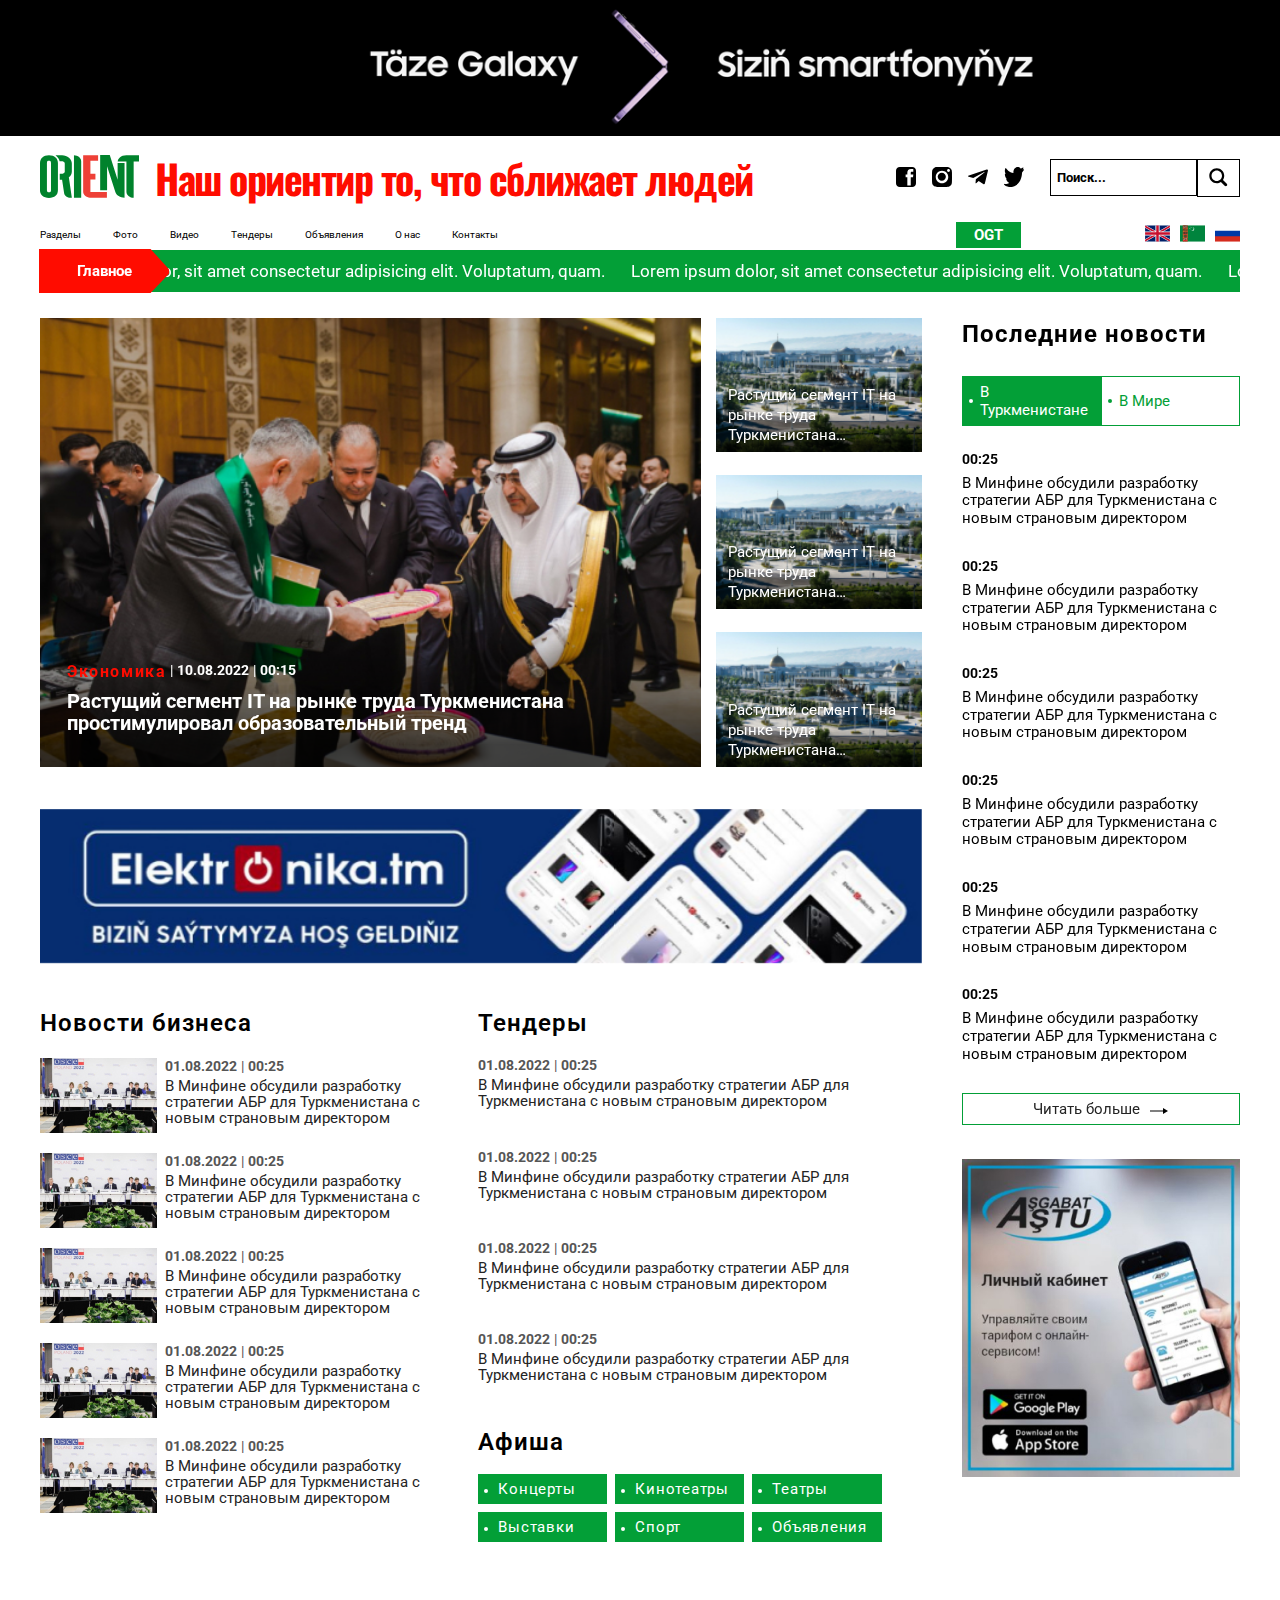
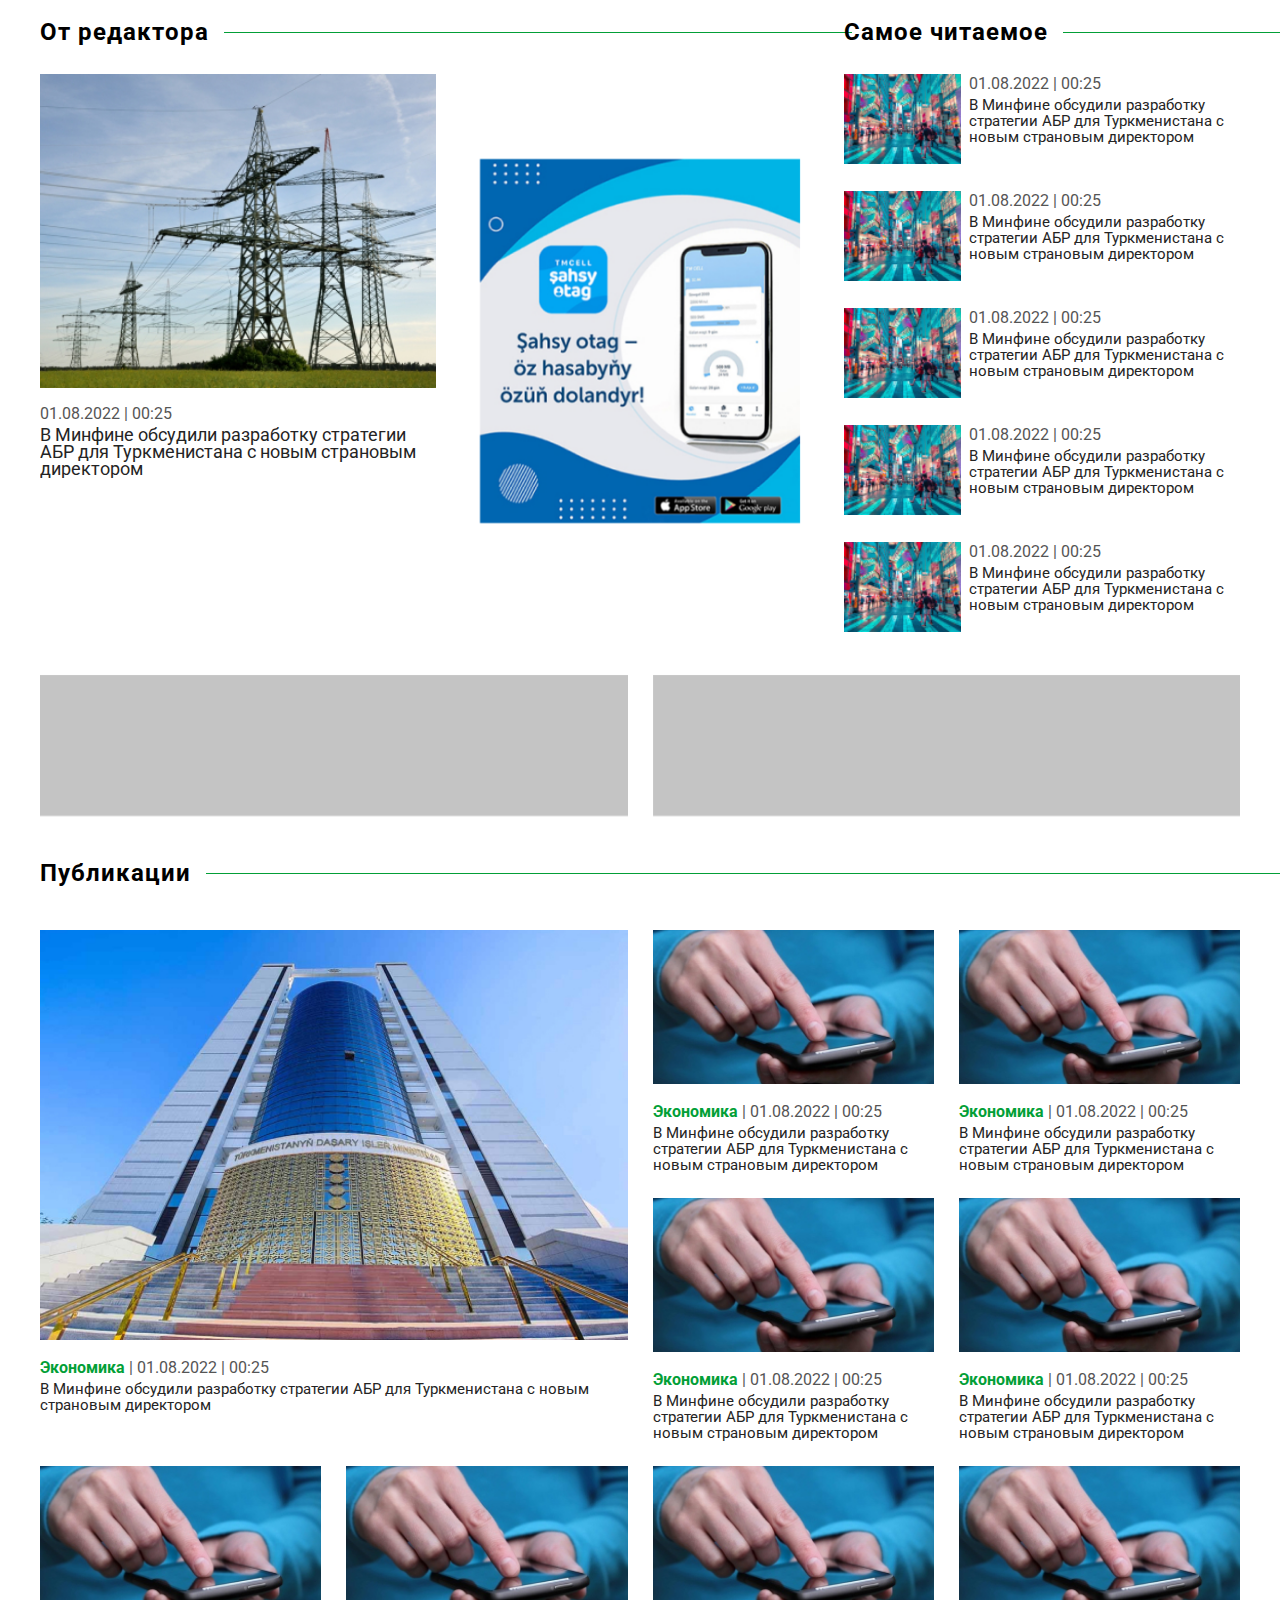
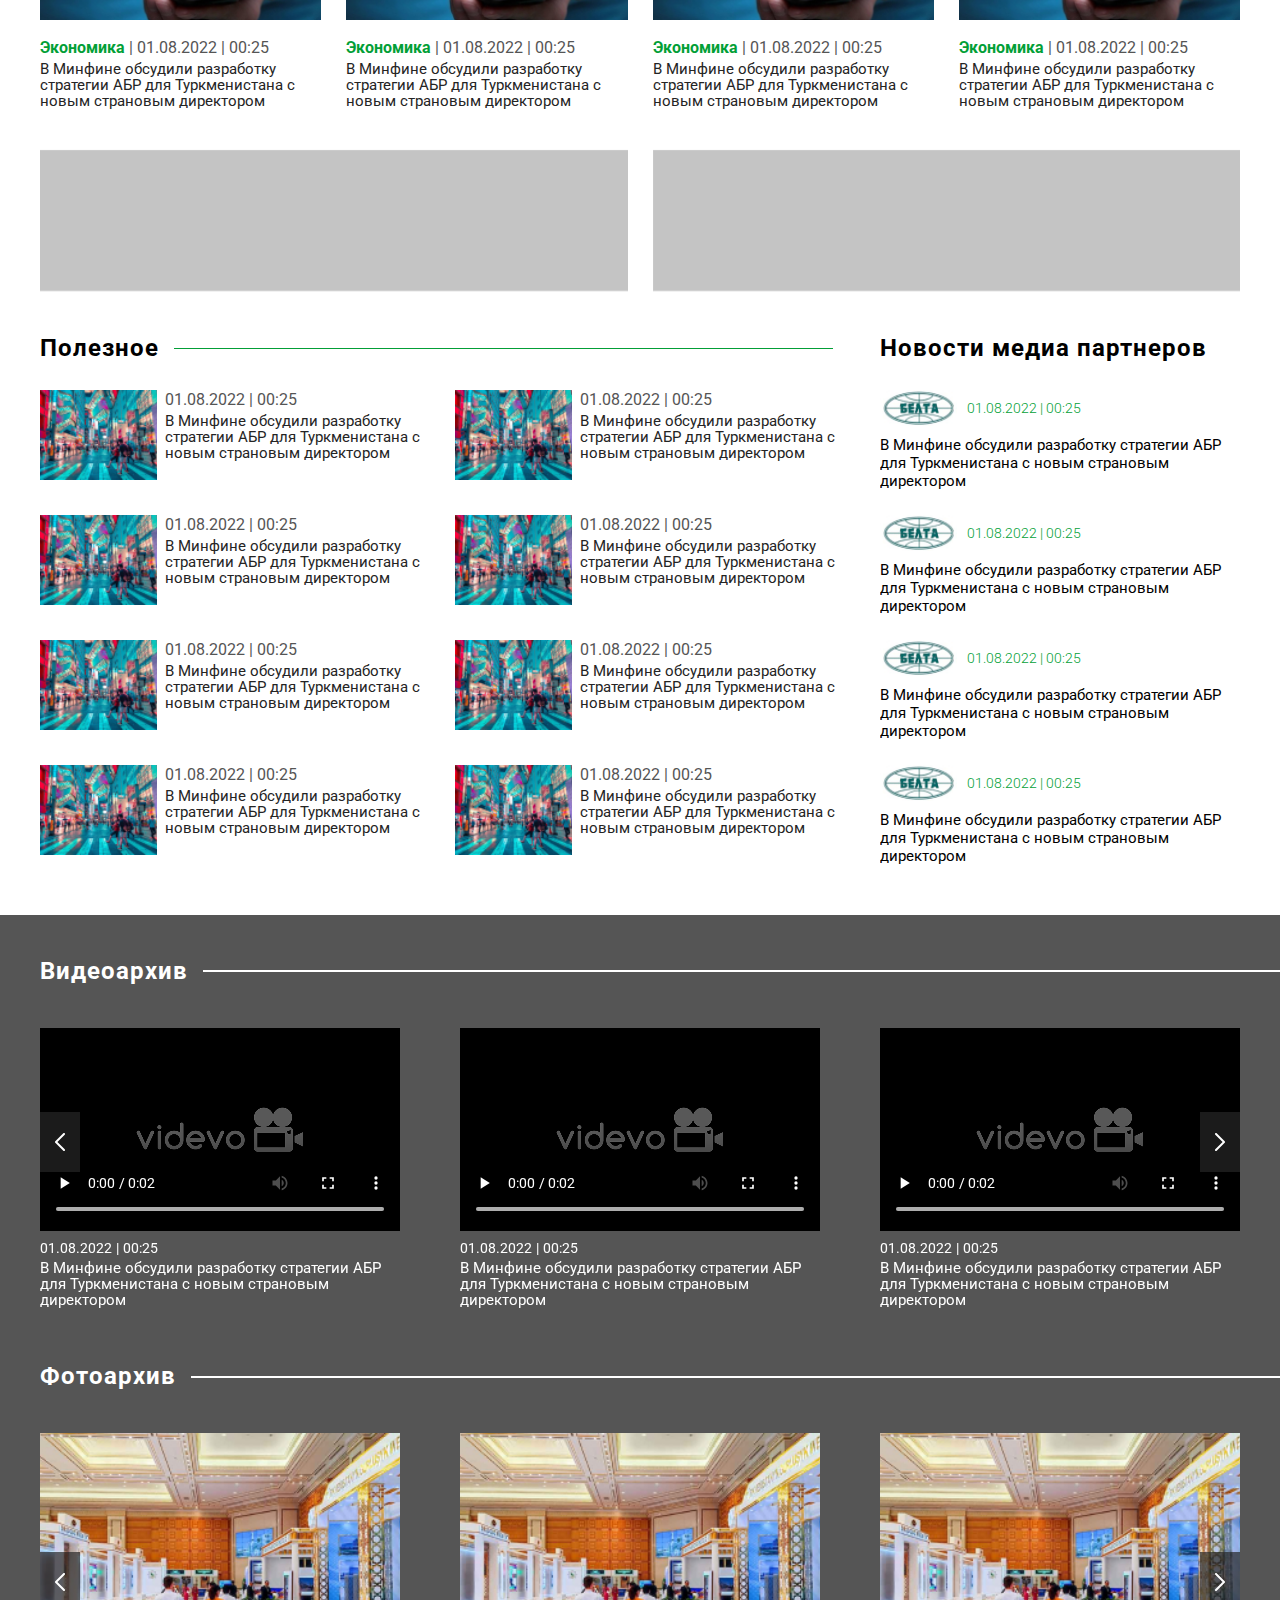
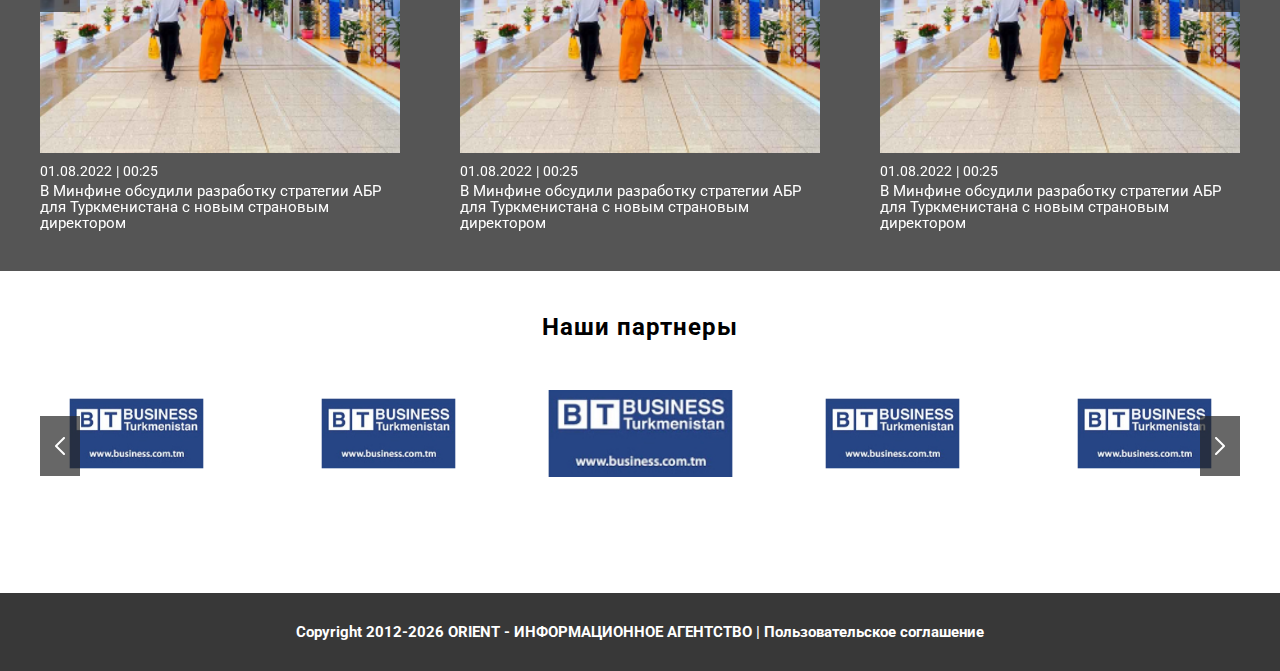
<file: pages/index.html>
<!DOCTYPE html>
<html lang="en">

<head>
  <meta charset="UTF-8" />
  <meta http-equiv="X-UA-Compatible" content="IE=edge" />
  <meta name="viewport" content="width=device-width, initial-scale=1.0" />
  <link rel="stylesheet" href="../assets/styles/style.css" />
  <title>Orient</title>
</head>

<body>
  <!-- NEW SECTION ============ -->




  <section class="mobile-search">
    <div class="mobile-search-inner">
      <div class="mobile-search-logo">
        <img src="../assets/icons/orientlogo.svg" alt="" />
      </div>
      <form class="mobile-search-block">
        <input type="text" placeholder="Поиск" />
        <button type="submit">
          <img src="../assets/icons/search.svg" alt="" />
        </button>
      </form>
      <div class="mobile-search-closer">
        <img src="../assets/icons/close-gray.svg" alt="" />
      </div>
    </div>
  </section>

  <!-- NEW SECTION end ===========-->


  <section class="big-banner">
    <a href="#">
      <picture>
        <source media="(min-width: 900px)" srcset="../assets/images/bigbanner.jpg" />
        <img src="../assets/images/smallbanner.jpg" alt="" />
      </picture>
    </a>
  </section>
  <!-- HEAD ======== -->
  <header class="header">
    <div class="container">
      <div class="header-inner">
        <div class="burger-wrapper">
          <div class="burger-close">
            <img src="../assets/icons/close.svg" alt="" />
          </div>
          <div class="burger-content">
            <div class="burger-list-wrapper">
              <ul class="burger-list-ul">
                <li class="burger-list">
                  <div>Новости</div>
                  <ul class="burger-list-nested">
                    <li><a href="#">lorem</a></li>
                    <li><a href="#">lorem</a></li>
                    <li><a href="#">lorem</a></li>
                    <li><a href="#">lorem</a></li>
                  </ul>
                </li>
                <li class="burger-list">
                  <div>Новости</div>
                  <ul class="burger-list-nested">
                    <li><a href="#">lorem</a></li>
                    <li><a href="#">lorem</a></li>
                    <li><a href="#">lorem</a></li>
                    <li><a href="#">lorem</a></li>
                  </ul>
                </li>
                <li class="burger-list">
                  <div>Новости</div>
                  <ul class="burger-list-nested">
                    <li><a href="#">lorem</a></li>
                    <li><a href="#">lorem</a></li>
                    <li><a href="#">lorem</a></li>
                    <li><a href="#">lorem</a></li>
                  </ul>
                </li>
                <li class="burger-list">
                  <a href="#">Новости</a>
                  <ul class="burger-list-nested">
                    <li><a href="#">lorem</a></li>
                    <li><a href="#">lorem</a></li>
                    <li><a href="#">lorem</a></li>
                    <li><a href="#">lorem</a></li>
                  </ul>
                </li>
              </ul>
            </div>
            <div class="burger-lang">
              <ul>
                <li>
                  <button>
                    <img src="../assets/icons/ruflag.svg" alt="" />
                  </button>
                </li>
                <li>
                  <button>
                    <img src="../assets/icons/ukflag.svg" alt="" />
                  </button>
                </li>
                <li>
                  <button>
                    <img src="../assets/icons/tmflag.svg" alt="" />
                  </button>
                </li>
              </ul>
            </div>
          </div>
        </div>
        <div class="header-search-icon">
          <img src="../assets/icons/search.svg" alt="" />
        </div>
        <div class="header-left">
          <a href="#" class="header-logo">
            <img src="../assets/icons/orientlogo.svg" alt="" />
          </a>
          <h1>Наш ориентир то, что сближает людей</h1>
        </div>
        <div class="header-right">
          <ul class="header-ext">
            <li>
              <a href="#">
                <img src="../assets/icons/fb.svg" alt="" />
              </a>
            </li>
            <li>
              <a href="#">
                <img src="../assets/icons/insta.svg" alt="" />
              </a>
            </li>
            <li>
              <a href="#">
                <img src="../assets/icons/tg.svg" alt="" />
              </a>
            </li>
            <li>
              <a href="#">
                <img src="../assets/icons/twit.svg" alt="" />
              </a>
            </li>
          </ul>
          <form class="header-search">
            <input type="text" placeholder="Поиск..." />
            <button type="button">
              <div class="search-icon">
                <img src="../assets/icons/loop.svg" alt="" />
              </div>
            </button>
          </form>
        </div>
        <div class="header-burger">
          <img src="../assets/icons/burger.svg" alt="" />
        </div>
      </div>
    </div>
  </header>
  <nav class="nav">
    <div class="container">
      <div class="nav-inner">
        <div class="nav-left">
          <ul class="nav-ul">
            <li><a href="#">Разделы</a></li>
            <li><a href="#">Фото</a></li>
            <li><a href="#">Видео</a></li>
            <li><a href="#">Тендеры</a></li>
            <li><a href="#">Объявления</a></li>
            <li><a href="#">О нас</a></li>
            <li><a href="#">Контакты</a></li>
          </ul>
        </div>
        <div class="nav-right">
          <a class="nav-right-link">OGT</a>
          <ul class="nav-lang">
            <li>
              <a href="#">
                <div class="lang-country">
                  <img src="../assets/icons/ukflag.svg" alt="" />
                </div>
              </a>
            </li>
            <li>
              <a href="#">
                <div class="lang-country">
                  <img src="../assets/icons/tmflag.svg" alt="" />
                </div>
              </a>
            </li>
            <li>
              <a href="#">
                <div class="lang-country">
                  <img src="../assets/icons/ruflag.svg" alt="" />
                </div>
              </a>
            </li>
          </ul>
        </div>
      </div>
    </div>
    <div class="marquee">
      <div class="container">
        <div class="marquee-inner">
          <div class="marquee-title">
            <span>Главное</span>
          </div>
          <!-- <marquee
              behavior="scroll"
              direction="left"
              scrollamount="7"
              onmouseover="this.stop()"
              onmouseleave="this.start()"
              class="ticker"
            >
              <div class="ticker-wrapper">
                <div class="ticker-item">
                  <a href="#">
                    Lorem ipsum dolor sit amet consectetur adipisicing elit.
                    Repellendus cupiditate dolor expedita saepe vitae
                    molestiae?</a
                  >
                </div>
                <div class="ticker-item">
                  <a href="#">
                    Lorem ipsum dolor sit amet consectetur adipisicing elit.
                    Repellendus cupiditate dolor expedita saepe vitae
                    molestiae?</a
                  >
                </div>
                <div class="ticker-item">
                  <a href="#">
                    Lorem ipsum dolor sit amet consectetur adipisicing elit.
                    Repellendus cupiditate dolor expedita saepe vitae
                    molestiae?</a
                  >
                </div>
                <div class="ticker-item">
                  <a href="#">
                    Lorem ipsum dolor sit amet consectetur adipisicing elit.
                    Repellendus cupiditate dolor expedita saepe vitae
                    molestiae?</a
                  >
                </div>
              </div>
            </marquee> -->

          <div class="marquee2k" data-speed="0.6" data-reverse="false" data-pausable="true">
            <p>
              <a href="#">Lorem ipsum dolor, sit amet consectetur adipisicing elit.
                Voluptatum, quam.</a>
              <a href="#">Lorem ipsum dolor, sit amet consectetur adipisicing elit.
                Voluptatum, quam.</a>
              <a href="#">Lorem ipsum dolor, sit amet consectetur adipisicing elit.
                Voluptatum, quam.</a>
              <a href="#">Lorem ipsum dolor, sit amet consectetur adipisicing elit.
                Voluptatum, quam.</a>
              <a href="#">Lorem ipsum dolor, sit amet consectetur adipisicing elit.
                Voluptatum, quam.</a>
            </p>
          </div>
        </div>
      </div>
    </div>
  </nav>
  <!-- HEAD end ======== -->
  <!-- ASIDE MOBILE ============-->
  <section class="aside-mobile">
    <div class="aside-mobile-out"></div>
    <div class="aside-mobile-inner">
      <h2 class="aside-mobile-header">Последние новости</h2>
      <ul class="aside-mobile-items">
        <li>
          <a href="#">
            <div class="time">22:50</div>
            <p class="content">
              В Минфине обсудили разработку стратегии АБР для Туркменистана с
              новым страновым директором
            </p>
          </a>
        </li>
        <li>
          <a href="#">
            <div class="time">22:50</div>
            <p class="content">
              В Минфине обсудили разработку стратегии АБР для Туркменистана с
              новым страновым директором
            </p>
          </a>
        </li>
        <li>
          <a href="#">
            <div class="time">22:50</div>
            <p class="content">
              В Минфине обсудили разработку стратегии АБР для Туркменистана с
              новым страновым директором
            </p>
          </a>
        </li>
        <li>
          <a href="#">
            <div class="time">22:50</div>
            <p class="content">
              В Минфине обсудили разработку стратегии АБР для Туркменистана с
              новым страновым директором
            </p>
          </a>
        </li>
        <li>
          <a href="#">
            <div class="time">22:50</div>
            <p class="content">
              В Минфине обсудили разработку стратегии АБР для Туркменистана с
              новым страновым директором
            </p>
          </a>
        </li>
        <li>
          <a href="#">
            <div class="time">22:50</div>
            <p class="content">
              В Минфине обсудили разработку стратегии АБР для Туркменистана с
              новым страновым директором
            </p>
          </a>
        </li>
        <li>
          <a href="#">
            <div class="time">22:50</div>
            <p class="content">
              В Минфине обсудили разработку стратегии АБР для Туркменистана с
              новым страновым директором
            </p>
          </a>
        </li>
        <li>
          <a href="#">
            <div class="time">22:50</div>
            <p class="content">
              В Минфине обсудили разработку стратегии АБР для Туркменистана с
              новым страновым директором
            </p>
          </a>
        </li>
        <li>
          <a href="#">
            <div class="time">22:50</div>
            <p class="content">
              В Минфине обсудили разработку стратегии АБР для Туркменистана с
              новым страновым директором
            </p>
          </a>
        </li>
        <li>
          <a href="#">
            <div class="time">22:50</div>
            <p class="content">
              В Минфине обсудили разработку стратегии АБР для Туркменистана с
              новым страновым директором
            </p>
          </a>
        </li>
        <li>
          <a href="#">
            <div class="time">22:50</div>
            <p class="content">
              В Минфине обсудили разработку стратегии АБР для Туркменистана с
              новым страновым директором
            </p>
          </a>
        </li>
        <li>
          <a href="#">
            <div class="time">22:50</div>
            <p class="content">
              В Минфине обсудили разработку стратегии АБР для Туркменистана с
              новым страновым директором
            </p>
          </a>
        </li>
        <li>
          <a href="#">
            <div class="time">22:50</div>
            <p class="content">
              В Минфине обсудили разработку стратегии АБР для Туркменистана с
              новым страновым директором
            </p>
          </a>
        </li>
        <li>
          <a href="#">
            <div class="time">22:50</div>
            <p class="content">
              В Минфине обсудили разработку стратегии АБР для Туркменистана с
              новым страновым директором
            </p>
          </a>
        </li>
        <li>
          <a href="#">
            <div class="time">22:50</div>
            <p class="content">
              В Минфине обсудили разработку стратегии АБР для Туркменистана с
              новым страновым директором
            </p>
          </a>
        </li>
        <li>
          <a href="#">
            <div class="time">22:50</div>
            <p class="content">
              В Минфине обсудили разработку стратегии АБР для Туркменистана с
              новым страновым директором
            </p>
          </a>
        </li>
        <li>
          <a href="#">
            <div class="time">22:50</div>
            <p class="content">
              В Минфине обсудили разработку стратегии АБР для Туркменистана с
              новым страновым директором
            </p>
          </a>
        </li>
        <li>
          <a href="#">
            <div class="time">22:50</div>
            <p class="content">
              В Минфине обсудили разработку стратегии АБР для Туркменистана с
              новым страновым директором
            </p>
          </a>
        </li>
        <li>
          <a href="#">
            <div class="time">22:50</div>
            <p class="content">
              В Минфине обсудили разработку стратегии АБР для Туркменистана с
              новым страновым директором
            </p>
          </a>
        </li>
        <li>
          <a href="#">
            <div class="time">22:50</div>
            <p class="content">
              В Минфине обсудили разработку стратегии АБР для Туркменистана с
              новым страновым директором
            </p>
          </a>
        </li>
        <li>
          <a href="#">
            <div class="time">22:50</div>
            <p class="content">
              В Минфине обсудили разработку стратегии АБР для Туркменистана с
              новым страновым директором
            </p>
          </a>
        </li>
        <li>
          <a href="#">
            <div class="time">22:50</div>
            <p class="content">
              В Минфине обсудили разработку стратегии АБР для Туркменистана с
              новым страновым директором
            </p>
          </a>
        </li>
        <li>
          <a href="#">
            <div class="time">22:50</div>
            <p class="content">
              В Минфине обсудили разработку стратегии АБР для Туркменистана с
              новым страновым директором
            </p>
          </a>
        </li>
        <li>
          <a href="#">
            <div class="time">22:50</div>
            <p class="content">
              В Минфине обсудили разработку стратегии АБР для Туркменистана с
              новым страновым директором
            </p>
          </a>
        </li>
        <li>
          <a href="#">
            <div class="time">22:50</div>
            <p class="content">
              В Минфине обсудили разработку стратегии АБР для Туркменистана с
              новым страновым директором
            </p>
          </a>
        </li>
        <li>
          <a href="#">
            <div class="time">22:50</div>
            <p class="content">
              В Минфине обсудили разработку стратегии АБР для Туркменистана с
              новым страновым директором
            </p>
          </a>
        </li>
        <li>
          <a href="#">
            <div class="time">22:50</div>
            <p class="content">
              В Минфине обсудили разработку стратегии АБР для Туркменистана с
              новым страновым директором
            </p>
          </a>
        </li>
        <li>
          <a href="#" class="aside-mobile-more">Все новости</a>
        </li>
      </ul>
      <button type="button" class="aside-mobile-open">
        <img src="../assets/images/down-arrow.png" alt="" />
      </button>
    </div>
  </section>
  <!-- ASIDE MOBILE end ============ -->
  <!-- MAIN ======== -->
  <main class="main">
    <div class="main-inner">
      <section class="main-inner-content">
        <section class="main-news">
          <div class="container main-news-container">
            <div class="main-news-inner">
              <a href="#" class="main-news-lead">
                <div class="main-news-bg">
                  <img src="../assets/images/main-news-big.jpg" alt="" />
                </div>
                <div class="main-news-overlay"></div>
                <div class="main-news-info">
                  <div class="main-news-info-title">
                    <h3>Экономика</h3>
                    <span>|</span>
                    <h4>10.08.2022</h4>
                    <span>|</span>
                    <h4>00:15</h4>
                  </div>
                  <p class="main-news-info-content">
                    Растущий сегмент IT на рынке труда Туркменистана
                    простимулировал образовательный тренд
                  </p>
                </div>
              </a>
              <div class="main-news-min">
                <a href="#" class="main-news-min-item">
                  <div class="main-news-min-bg">
                    <img src="../assets/images/main-news-min.jpg" alt="" />
                    <div class="main-news-overlay"></div>
                    <p class="main-news-min-info">
                      Растущий сегмент IT на рынке труда Туркменистана
                      простимулировал образовательный тренд
                    </p>
                  </div>
                </a>
                <a href="#" class="main-news-min-item">
                  <div class="main-news-min-bg">
                    <img src="../assets/images/main-news-min.jpg" alt="" />
                    <div class="main-news-overlay"></div>
                    <p class="main-news-min-info">
                      Растущий сегмент IT на рынке труда Туркменистана
                      простимулировал образовательный тренд
                    </p>
                  </div>
                </a>
                <a href="#" class="main-news-min-item">
                  <div class="main-news-min-bg">
                    <img src="../assets/images/main-news-min.jpg" alt="" />
                    <div class="main-news-overlay"></div>
                    <p class="main-news-min-info">
                      Растущий сегмент IT на рынке труда Туркменистана
                      простимулировал образовательный тренд
                    </p>
                  </div>
                </a>
              </div>
              <div class="swiper mainNewsSwiper">
                <div class="swiper-wrapper">
                  <div class="swiper-slide">
                    <a href="#" class="main-news-min-item">
                      <div class="main-news-min-bg">
                        <img src="../assets/images/main-news-min.jpg" alt="" />
                        <div class="main-news-overlay"></div>
                        <p class="main-news-min-info">
                          Растущий сегмент IT на рынке труда Туркменистана
                          простимулировал образовательный тренд
                        </p>
                      </div>
                    </a>
                  </div>
                  <div class="swiper-slide">
                    <a href="#" class="main-news-min-item">
                      <div class="main-news-min-bg">
                        <img src="../assets/images/main-news-min.jpg" alt="" />
                        <div class="main-news-overlay"></div>
                        <p class="main-news-min-info">
                          Растущий сегмент IT на рынке труда Туркменистана
                          простимулировал образовательный тренд
                        </p>
                      </div>
                    </a>
                  </div>
                  <div class="swiper-slide">
                    <a href="#" class="main-news-min-item">
                      <div class="main-news-min-bg">
                        <img src="../assets/images/main-news-min.jpg" alt="" />
                        <div class="main-news-overlay"></div>
                        <p class="main-news-min-info">
                          Растущий сегмент IT на рынке труда Туркменистана
                          простимулировал образовательный тренд
                        </p>
                      </div>
                    </a>
                  </div>
                </div>
                <div class="video-prev main-news-prev">
                  <img src="../assets/icons/arrow-left-white.svg" alt="" />
                </div>
                <div class="video-next main-news-next">
                  <img src="../assets/icons/arrow-right-white.svg" alt="" />
                </div>
              </div>
            </div>
          </div>
        </section>
        <section class="main-advert">
          <div class="container main-news-container">
            <div class="main-advert-inner">
              <div class="swiper mainAdvertSwiper">
                <div class="swiper-wrapper">
                  <div class="swiper-slide">
                    <a href="#">
                      <img src="../assets/images/main-advert.jpg" alt="" />
                    </a>
                  </div>
                  <div class="swiper-slide">
                    <a href="#">
                      <img src="../assets/images/main-advert.jpg" alt="" />
                    </a>
                  </div>
                  <div class="swiper-slide">
                    <a href="#">
                      <img src="../assets/images/main-advert.jpg" alt="" />
                    </a>
                  </div>
                  <div class="swiper-slide">
                    <a href="#">
                      <img src="../assets/images/main-advert.jpg" alt="" />
                    </a>
                  </div>
                  <div class="swiper-slide">
                    <a href="#">
                      <img src="../assets/images/main-advert.jpg" alt="" />
                    </a>
                  </div>
                </div>
              </div>
            </div>
          </div>
        </section>
        <section class="sub-news">
          <div class="container">
            <div class="sub-news-inner">
              <div class="sub-news-left">
                <h2>Новости бизнеса</h2>
                <div class="sub-news-left-content">
                  <a href="#" class="sub-news-left-content-item">
                    <div class="sub-news-left-content-item-img">
                      <img src="../assets/images/sub-news.jpg" alt="" />
                    </div>
                    <div class="sub-news-left-content-item-content">
                      <div class="sub-news-left-content-item-date-content-head">
                        <h4>01.08.2022</h4>
                        <span>|</span>
                        <h4>00:25</h4>
                      </div>
                      <p class="sub-news-left-content-item-date-content-info">
                        В Минфине обсудили разработку стратегии АБР для
                        Туркменистана с новым страновым директором
                      </p>
                    </div>
                  </a>
                  <a href="#" class="sub-news-left-content-item">
                    <div class="sub-news-left-content-item-img">
                      <img src="../assets/images/sub-news.jpg" alt="" />
                    </div>
                    <div class="sub-news-left-content-item-content">
                      <div class="sub-news-left-content-item-date-content-head">
                        <h4>01.08.2022</h4>
                        <span>|</span>
                        <h4>00:25</h4>
                      </div>
                      <p class="sub-news-left-content-item-date-content-info">
                        В Минфине обсудили разработку стратегии АБР для
                        Туркменистана с новым страновым директором
                      </p>
                    </div>
                  </a>
                  <a href="#" class="sub-news-left-content-item">
                    <div class="sub-news-left-content-item-img">
                      <img src="../assets/images/sub-news.jpg" alt="" />
                    </div>
                    <div class="sub-news-left-content-item-content">
                      <div class="sub-news-left-content-item-date-content-head">
                        <h4>01.08.2022</h4>
                        <span>|</span>
                        <h4>00:25</h4>
                      </div>
                      <p class="sub-news-left-content-item-date-content-info">
                        В Минфине обсудили разработку стратегии АБР для
                        Туркменистана с новым страновым директором
                      </p>
                    </div>
                  </a>
                  <a href="#" class="sub-news-left-content-item">
                    <div class="sub-news-left-content-item-img">
                      <img src="../assets/images/sub-news.jpg" alt="" />
                    </div>
                    <div class="sub-news-left-content-item-content">
                      <div class="sub-news-left-content-item-date-content-head">
                        <h4>01.08.2022</h4>
                        <span>|</span>
                        <h4>00:25</h4>
                      </div>
                      <p class="sub-news-left-content-item-date-content-info">
                        В Минфине обсудили разработку стратегии АБР для
                        Туркменистана с новым страновым директором
                      </p>
                    </div>
                  </a>
                  <a href="#" class="sub-news-left-content-item">
                    <div class="sub-news-left-content-item-img">
                      <img src="../assets/images/sub-news.jpg" alt="" />
                    </div>
                    <div class="sub-news-left-content-item-content">
                      <div class="sub-news-left-content-item-date-content-head">
                        <h4>01.08.2022</h4>
                        <span>|</span>
                        <h4>00:25</h4>
                      </div>
                      <p class="sub-news-left-content-item-date-content-info">
                        В Минфине обсудили разработку стратегии АБР для
                        Туркменистана с новым страновым директором
                      </p>
                    </div>
                  </a>
                </div>
              </div>
              <div class="sub-news-right">
                <div class="sub-news-right-top">
                  <h2>Тендеры</h2>
                  <div class="sub-news-right-top-content">
                    <a href="#" class="sub-news-left-content-item sub-news-right-top-item">
                      <div class="sub-news-left-content-item-content">
                        <div class="sub-news-left-content-item-date-content-head">
                          <h4>01.08.2022</h4>
                          <span>|</span>
                          <h4>00:25</h4>
                        </div>
                        <p class="sub-news-left-content-item-date-content-info">
                          В Минфине обсудили разработку стратегии АБР для
                          Туркменистана с новым страновым директором
                        </p>
                      </div>
                    </a>
                    <a href="#" class="sub-news-left-content-item sub-news-right-top-item">
                      <div class="sub-news-left-content-item-content">
                        <div class="sub-news-left-content-item-date-content-head">
                          <h4>01.08.2022</h4>
                          <span>|</span>
                          <h4>00:25</h4>
                        </div>
                        <p class="sub-news-left-content-item-date-content-info">
                          В Минфине обсудили разработку стратегии АБР для
                          Туркменистана с новым страновым директором
                        </p>
                      </div>
                    </a>
                    <a href="#" class="sub-news-left-content-item sub-news-right-top-item">
                      <div class="sub-news-left-content-item-content">
                        <div class="sub-news-left-content-item-date-content-head">
                          <h4>01.08.2022</h4>
                          <span>|</span>
                          <h4>00:25</h4>
                        </div>
                        <p class="sub-news-left-content-item-date-content-info">
                          В Минфине обсудили разработку стратегии АБР для
                          Туркменистана с новым страновым директором
                        </p>
                      </div>
                    </a>
                    <a href="#" class="sub-news-left-content-item sub-news-right-top-item">
                      <div class="sub-news-left-content-item-content">
                        <div class="sub-news-left-content-item-date-content-head">
                          <h4>01.08.2022</h4>
                          <span>|</span>
                          <h4>00:25</h4>
                        </div>
                        <p class="sub-news-left-content-item-date-content-info">
                          В Минфине обсудили разработку стратегии АБР для
                          Туркменистана с новым страновым директором
                        </p>
                      </div>
                    </a>
                  </div>
                </div>
                <div class="sub-news-right-bottom">
                  <h2>Афиша</h2>
                  <div class="sub-news-right-bottom-content">
                    <a href="#" class="sub-news-right-bottom-item">Концерты</a>
                    <a href="#" class="sub-news-right-bottom-item">Кинотеатры</a>
                    <a href="#" class="sub-news-right-bottom-item">Театры</a>
                    <a href="#" class="sub-news-right-bottom-item">Выставки</a>
                    <a href="#" class="sub-news-right-bottom-item">Спорт</a>
                    <a href="#" class="sub-news-right-bottom-item">Объявления</a>
                  </div>
                </div>
              </div>
            </div>
          </div>
        </section>
      </section>
      <div class="container aside-container">
        <aside class="aside">
          <div class="aside-content-wrapper">
            <h2 class="aside-title">Последние новости</h2>
            <div class="aside-btns">
              <button type="button" class="news-local news-btn active">
                В Туркменистане</button><button type="button" class="news-global news-btn">
                В Мире
              </button>
            </div>
            <div class="aside-content local active">
              <a href="#" class="aside-content-item">
                <div class="aside-content-item-title">
                  <h3>Экономика</h3>
                  <span>|</span>
                  <h4>01.08.2022</h4>
                  <span>|</span>
                  <h4>00:25</h4>
                </div>
                <p class="aside-content-item-info">
                  В Минфине обсудили разработку стратегии АБР для
                  Туркменистана с новым страновым директором
                </p>
              </a>
              <a href="#" class="aside-content-item">
                <div class="aside-content-item-title">
                  <h3>Экономика</h3>
                  <span>|</span>
                  <h4>01.08.2022</h4>
                  <span>|</span>
                  <h4>00:25</h4>
                </div>
                <p class="aside-content-item-info">
                  В Минфине обсудили разработку стратегии АБР для
                  Туркменистана с новым страновым директором
                </p>
              </a>
              <a href="#" class="aside-content-item">
                <div class="aside-content-item-title">
                  <h3>Экономика</h3>
                  <span>|</span>
                  <h4>01.08.2022</h4>
                  <span>|</span>
                  <h4>00:25</h4>
                </div>
                <p class="aside-content-item-info">
                  В Минфине обсудили разработку стратегии АБР для
                  Туркменистана с новым страновым директором
                </p>
              </a>
              <a href="#" class="aside-content-item">
                <div class="aside-content-item-title">
                  <h3>Экономика</h3>
                  <span>|</span>
                  <h4>01.08.2022</h4>
                  <span>|</span>
                  <h4>00:25</h4>
                </div>
                <p class="aside-content-item-info">
                  В Минфине обсудили разработку стратегии АБР для
                  Туркменистана с новым страновым директором
                </p>
              </a>
              <a href="#" class="aside-content-item">
                <div class="aside-content-item-title">
                  <h3>Экономика</h3>
                  <span>|</span>
                  <h4>01.08.2022</h4>
                  <span>|</span>
                  <h4>00:25</h4>
                </div>
                <p class="aside-content-item-info">
                  В Минфине обсудили разработку стратегии АБР для
                  Туркменистана с новым страновым директором
                </p>
              </a>
              <a href="#" class="aside-content-item">
                <div class="aside-content-item-title">
                  <h3>Экономика</h3>
                  <span>|</span>
                  <h4>01.08.2022</h4>
                  <span>|</span>
                  <h4>00:25</h4>
                </div>
                <p class="aside-content-item-info">
                  В Минфине обсудили разработку стратегии АБР для
                  Туркменистана с новым страновым директором
                </p>
              </a>
              <a href="#" class="aside-content-more">
                <span>Читать больше</span>
                <div class="aside-content-more-img">
                  <img src="../assets/icons/arrow-right-black.svg" alt="" />
                </div>
              </a>
            </div>
            <div class="aside-content global">
              <a href="#" class="aside-content-item">
                <div class="aside-content-item-title">
                  <h3>Экономика</h3>
                  <span>|</span>
                  <h4>01.08.2022</h4>
                  <span>|</span>
                  <h4>00:25</h4>
                </div>
                <p class="aside-content-item-info">
                  В Минфине обсудили разработку стратегии АБР для
                  Туркменистана с новым страновым директором
                </p>
              </a>
              <a href="#" class="aside-content-item">
                <div class="aside-content-item-title">
                  <h3>Экономика</h3>
                  <span>|</span>
                  <h4>01.08.2022</h4>
                  <span>|</span>
                  <h4>00:25</h4>
                </div>
                <p class="aside-content-item-info">
                  В Минфине обсудили разработку стратегии АБР для
                  Туркменистана с новым страновым директором
                </p>
              </a>
              <a href="#" class="aside-content-item">
                <div class="aside-content-item-title">
                  <h3>Экономика</h3>
                  <span>|</span>
                  <h4>01.08.2022</h4>
                  <span>|</span>
                  <h4>00:25</h4>
                </div>
                <p class="aside-content-item-info">
                  В Минфине обсудили разработку стратегии АБР для
                  Туркменистана с новым страновым директором
                </p>
              </a>
              <a href="#" class="aside-content-item">
                <div class="aside-content-item-title">
                  <h3>Экономика</h3>
                  <span>|</span>
                  <h4>01.08.2022</h4>
                  <span>|</span>
                  <h4>00:25</h4>
                </div>
                <p class="aside-content-item-info">
                  В Минфине обсудили разработку стратегии АБР для
                  Туркменистана с новым страновым директором
                </p>
              </a>
              <a href="#" class="aside-content-item">
                <div class="aside-content-item-title">
                  <h3>Экономика</h3>
                  <span>|</span>
                  <h4>01.08.2022</h4>
                  <span>|</span>
                  <h4>00:25</h4>
                </div>
                <p class="aside-content-item-info">
                  В Минфине обсудили разработку стратегии АБР для
                  Туркменистана с новым страновым директором
                </p>
              </a>
              <a href="#" class="aside-content-item">
                <div class="aside-content-item-title">
                  <h3>Экономика</h3>
                  <span>|</span>
                  <h4>01.08.2022</h4>
                  <span>|</span>
                  <h4>00:25</h4>
                </div>
                <p class="aside-content-item-info">
                  В Минфине обсудили разработку стратегии АБР для
                  Туркменистана с новым страновым директором
                </p>
              </a>
              <a href="#" class="aside-content-more">
                <span>Читать больше</span>
                <div class="aside-content-more-img">
                  <img src="../assets/icons/arrow-right-black.svg" alt="" />
                </div>
              </a>
            </div>
          </div>
          <div class="aside-ad-wrapper">
            <a href="#">
              <img src="../assets/images/aside-ad.jpg" alt="" />
            </a>
          </div>
        </aside>
      </div>
    </div>
  </main>
  <!-- MAIN end ======== -->
  <section class="trending">
    <div class="container">
      <div class="trending-inner">
        <div class="trending-aside">
          <div class="trending-head">
            <h2>От редактора</h2>
            <span></span>
          </div>
          <a href="#" class="trending-aside-item">
            <div class="trending-img">
              <img src="../assets/images/trending.jpg" alt="" />
            </div>
            <div class="trending-aside-content">
              <div class="sub-news-left-content-item-date-content-head trending-aside-content-head">
                <h3>Экономика</h3>
                <span>|</span>
                <h4>01.08.2022</h4>
                <span>|</span>
                <h4>00:25</h4>
              </div>
              <p class="sub-news-left-content-item-date-content-info edit">
                В Минфине обсудили разработку стратегии АБР для Туркменистана
                с новым страновым директором
              </p>
            </div>
          </a>
        </div>
        <div class="trending-banner">
          <div class="swiper trendingSwiper">
            <div class="swiper-wrapper">
              <div class="swiper-slide">
                <a href="#">
                  <img src="../assets/images/read-banner.jpg" alt="" />
                </a>
              </div>
              <div class="swiper-slide">
                <a href="#">
                  <img src="../assets/images/affiche.jpg" alt="" />
                </a>
              </div>
              <div class="swiper-slide">
                <a href="#">
                  <img src="../assets/images/read-banner.jpg" alt="" />
                </a>
              </div>
              <div class="swiper-slide">
                <a href="#">
                  <img src="../assets/images/affiche.jpg" alt="" />
                </a>
              </div>
              <div class="swiper-slide">
                <a href="#">
                  <img src="../assets/images/read-banner.jpg" alt="" />
                </a>
              </div>
              <div class="swiper-slide">
                <a href="#">
                  <img src="../assets/images/read-banner.jpg" alt="" />
                </a>
              </div>
            </div>
          </div>
        </div>
        <div class="trending-main">
          <div class="trending-head">
            <h2>Cамое читаемое</h2>
            <span></span>
          </div>
          <div class="trending-main-content">
            <a href="#" class="trending-item">
              <div class="trending-img">
                <img src="../assets/images/trending-main.jpg" alt="" />
              </div>
              <div class="trending-main-content-inner">
                <div class="sub-news-left-content-item-date-content-head trending-aside-content-head">
                  <h3>Экономика</h3>
                  <span>|</span>
                  <h4>01.08.2022</h4>
                  <span>|</span>
                  <h4>00:25</h4>
                </div>
                <p class="sub-news-left-content-item-date-content-info">
                  В Минфине обсудили разработку стратегии АБР для
                  Туркменистана с новым страновым директором
                </p>
              </div>
            </a>
            <a href="#" class="trending-item">
              <div class="trending-img">
                <img src="../assets/images/trending-main.jpg" alt="" />
              </div>
              <div class="trending-main-content-inner">
                <div class="sub-news-left-content-item-date-content-head trending-aside-content-head">
                  <h3>Экономика</h3>
                  <span>|</span>
                  <h4>01.08.2022</h4>
                  <span>|</span>
                  <h4>00:25</h4>
                </div>
                <p class="sub-news-left-content-item-date-content-info">
                  В Минфине обсудили разработку стратегии АБР для
                  Туркменистана с новым страновым директором
                </p>
              </div>
            </a>
            <a href="#" class="trending-item">
              <div class="trending-img">
                <img src="../assets/images/trending-main.jpg" alt="" />
              </div>
              <div class="trending-main-content-inner">
                <div class="sub-news-left-content-item-date-content-head trending-aside-content-head">
                  <h3>Экономика</h3>
                  <span>|</span>
                  <h4>01.08.2022</h4>
                  <span>|</span>
                  <h4>00:25</h4>
                </div>
                <p class="sub-news-left-content-item-date-content-info">
                  В Минфине обсудили разработку стратегии АБР для
                  Туркменистана с новым страновым директором
                </p>
              </div>
            </a>
            <a href="#" class="trending-item">
              <div class="trending-img">
                <img src="../assets/images/trending-main.jpg" alt="" />
              </div>
              <div class="trending-main-content-inner">
                <div class="sub-news-left-content-item-date-content-head trending-aside-content-head">
                  <h3>Экономика</h3>
                  <span>|</span>
                  <h4>01.08.2022</h4>
                  <span>|</span>
                  <h4>00:25</h4>
                </div>
                <p class="sub-news-left-content-item-date-content-info">
                  В Минфине обсудили разработку стратегии АБР для
                  Туркменистана с новым страновым директором
                </p>
              </div>
            </a>
            <a href="#" class="trending-item">
              <div class="trending-img">
                <img src="../assets/images/trending-main.jpg" alt="" />
              </div>
              <div class="trending-main-content-inner">
                <div class="sub-news-left-content-item-date-content-head trending-aside-content-head">
                  <h3>Экономика</h3>
                  <span>|</span>
                  <h4>01.08.2022</h4>
                  <span>|</span>
                  <h4>00:25</h4>
                </div>
                <p class="sub-news-left-content-item-date-content-info">
                  В Минфине обсудили разработку стратегии АБР для
                  Туркменистана с новым страновым директором
                </p>
              </div>
            </a>
          </div>
        </div>
      </div>
    </div>
  </section>
  <section class="banners">
    <div class="container banner-container">
      <div class="banners-inner">
        <div class="swiper bannerSwiper-1">
          <div class="swiper-wrapper">
            <div class="swiper-slide">
              <div class="banner">
                <img src="../assets/images/banner.jpg" alt="" />
              </div>
            </div>
            <div class="swiper-slide">
              <div class="banner">
                <img src="../assets/images/banner.jpg" alt="" />
              </div>
            </div>
            <div class="swiper-slide">
              <div class="banner">
                <img src="../assets/images/banner.jpg" alt="" />
              </div>
            </div>
            <div class="swiper-slide">
              <div class="banner">
                <img src="../assets/images/banner.jpg" alt="" />
              </div>
            </div>
            <div class="swiper-slide">
              <div class="banner">
                <img src="../assets/images/banner.jpg" alt="" />
              </div>
            </div>
            <div class="swiper-slide">
              <div class="banner">
                <img src="../assets/images/banner.jpg" alt="" />
              </div>
            </div>
          </div>
        </div>
        <div class="swiper bannerSwiper-2">
          <div class="swiper-wrapper">
            <div class="swiper-slide">
              <div class="banner">
                <img src="../assets/images/banner.jpg" alt="" />
              </div>
            </div>
            <div class="swiper-slide">
              <div class="banner">
                <img src="../assets/images/banner.jpg" alt="" />
              </div>
            </div>
            <div class="swiper-slide">
              <div class="banner">
                <img src="../assets/images/banner.jpg" alt="" />
              </div>
            </div>
            <div class="swiper-slide">
              <div class="banner">
                <img src="../assets/images/banner.jpg" alt="" />
              </div>
            </div>
            <div class="swiper-slide">
              <div class="banner">
                <img src="../assets/images/banner.jpg" alt="" />
              </div>
            </div>
            <div class="swiper-slide">
              <div class="banner">
                <img src="../assets/images/banner.jpg" alt="" />
              </div>
            </div>
          </div>
        </div>
      </div>
    </div>
  </section>

  <section class="posts">
    <div class="container">
      <div class="posts-inner">
        <div class="trending-head">
          <h2>Публикации</h2>
          <span></span>
        </div>
        <div class="posts-content">
          <a href="#" class="posts-item big">
            <div class="trending-aside-item">
              <div class="trending-img">
                <img src="../assets/images/posts.jpg" alt="" />
              </div>
              <div class="trending-aside-content">
                <div class="sub-news-left-content-item-date-content-head trending-aside-content-head">
                  <h3>Экономика</h3>
                  <span>|</span>
                  <h4>01.08.2022</h4>
                  <span>|</span>
                  <h4>00:25</h4>
                </div>
                <p class="sub-news-left-content-item-date-content-info">
                  В Минфине обсудили разработку стратегии АБР для
                  Туркменистана с новым страновым директором
                </p>
              </div>
            </div>
          </a>
          <a href="#" class="posts-item sm sm1">
            <div class="trending-aside-item">
              <div class="trending-img">
                <img src="../assets/images/posts-sm.jpg" alt="" />
              </div>
              <div class="trending-aside-content">
                <div class="sub-news-left-content-item-date-content-head trending-aside-content-head">
                  <h3>Экономика</h3>
                  <span>|</span>
                  <h4>01.08.2022</h4>
                  <span>|</span>
                  <h4>00:25</h4>
                </div>
                <p class="sub-news-left-content-item-date-content-info">
                  В Минфине обсудили разработку стратегии АБР для
                  Туркменистана с новым страновым директором
                </p>
              </div>
            </div>
          </a>
          <a href="#" class="posts-item sm sm2">
            <div class="trending-aside-item">
              <div class="trending-img">
                <img src="../assets/images/posts-sm.jpg" alt="" />
              </div>
              <div class="trending-aside-content">
                <div class="sub-news-left-content-item-date-content-head trending-aside-content-head">
                  <h3>Экономика</h3>
                  <span>|</span>
                  <h4>01.08.2022</h4>
                  <span>|</span>
                  <h4>00:25</h4>
                </div>
                <p class="sub-news-left-content-item-date-content-info">
                  В Минфине обсудили разработку стратегии АБР для
                  Туркменистана с новым страновым директором
                </p>
              </div>
            </div>
          </a>
          <a href="#" class="posts-item sm sm3">
            <div class="trending-aside-item">
              <div class="trending-img">
                <img src="../assets/images/posts-sm.jpg" alt="" />
              </div>
              <div class="trending-aside-content">
                <div class="sub-news-left-content-item-date-content-head trending-aside-content-head">
                  <h3>Экономика</h3>
                  <span>|</span>
                  <h4>01.08.2022</h4>
                  <span>|</span>
                  <h4>00:25</h4>
                </div>
                <p class="sub-news-left-content-item-date-content-info">
                  В Минфине обсудили разработку стратегии АБР для
                  Туркменистана с новым страновым директором
                </p>
              </div>
            </div>
          </a>
          <a href="#" class="posts-item sm sm4">
            <div class="trending-aside-item">
              <div class="trending-img">
                <img src="../assets/images/posts-sm.jpg" alt="" />
              </div>
              <div class="trending-aside-content">
                <div class="sub-news-left-content-item-date-content-head trending-aside-content-head">
                  <h3>Экономика</h3>
                  <span>|</span>
                  <h4>01.08.2022</h4>
                  <span>|</span>
                  <h4>00:25</h4>
                </div>
                <p class="sub-news-left-content-item-date-content-info">
                  В Минфине обсудили разработку стратегии АБР для
                  Туркменистана с новым страновым директором
                </p>
              </div>
            </div>
          </a>
          <a href="#" class="posts-item sm sm5">
            <div class="trending-aside-item">
              <div class="trending-img">
                <img src="../assets/images/posts-sm.jpg" alt="" />
              </div>
              <div class="trending-aside-content">
                <div class="sub-news-left-content-item-date-content-head trending-aside-content-head">
                  <h3>Экономика</h3>
                  <span>|</span>
                  <h4>01.08.2022</h4>
                  <span>|</span>
                  <h4>00:25</h4>
                </div>
                <p class="sub-news-left-content-item-date-content-info">
                  В Минфине обсудили разработку стратегии АБР для
                  Туркменистана с новым страновым директором
                </p>
              </div>
            </div>
          </a>
          <a href="#" class="posts-item sm sm6">
            <div class="trending-aside-item">
              <div class="trending-img">
                <img src="../assets/images/posts-sm.jpg" alt="" />
              </div>
              <div class="trending-aside-content">
                <div class="sub-news-left-content-item-date-content-head trending-aside-content-head">
                  <h3>Экономика</h3>
                  <span>|</span>
                  <h4>01.08.2022</h4>
                  <span>|</span>
                  <h4>00:25</h4>
                </div>
                <p class="sub-news-left-content-item-date-content-info">
                  В Минфине обсудили разработку стратегии АБР для
                  Туркменистана с новым страновым директором
                </p>
              </div>
            </div>
          </a>
          <a href="#" class="posts-item sm sm7">
            <div class="trending-aside-item">
              <div class="trending-img">
                <img src="../assets/images/posts-sm.jpg" alt="" />
              </div>
              <div class="trending-aside-content">
                <div class="sub-news-left-content-item-date-content-head trending-aside-content-head">
                  <h3>Экономика</h3>
                  <span>|</span>
                  <h4>01.08.2022</h4>
                  <span>|</span>
                  <h4>00:25</h4>
                </div>
                <p class="sub-news-left-content-item-date-content-info">
                  В Минфине обсудили разработку стратегии АБР для
                  Туркменистана с новым страновым директором
                </p>
              </div>
            </div>
          </a>
          <a href="#" class="posts-item sm sm8">
            <div class="trending-aside-item">
              <div class="trending-img">
                <img src="../assets/images/posts-sm.jpg" alt="" />
              </div>
              <div class="trending-aside-content">
                <div class="sub-news-left-content-item-date-content-head trending-aside-content-head">
                  <h3>Экономика</h3>
                  <span>|</span>
                  <h4>01.08.2022</h4>
                  <span>|</span>
                  <h4>00:25</h4>
                </div>
                <p class="sub-news-left-content-item-date-content-info">
                  В Минфине обсудили разработку стратегии АБР для
                  Туркменистана с новым страновым директором
                </p>
              </div>
            </div>
          </a>
        </div>
      </div>
    </div>
  </section>

  <section class="banners">
    <div class="container banner-container">
      <div class="banners-inner">
        <div class="swiper bannerSwiper-1">
          <div class="swiper-wrapper">
            <div class="swiper-slide">
              <div class="banner">
                <img src="../assets/images/banner.jpg" alt="" />
              </div>
            </div>
            <div class="swiper-slide">
              <div class="banner">
                <img src="../assets/images/banner.jpg" alt="" />
              </div>
            </div>
            <div class="swiper-slide">
              <div class="banner">
                <img src="../assets/images/banner.jpg" alt="" />
              </div>
            </div>
            <div class="swiper-slide">
              <div class="banner">
                <img src="../assets/images/banner.jpg" alt="" />
              </div>
            </div>
            <div class="swiper-slide">
              <div class="banner">
                <img src="../assets/images/banner.jpg" alt="" />
              </div>
            </div>
            <div class="swiper-slide">
              <div class="banner">
                <img src="../assets/images/banner.jpg" alt="" />
              </div>
            </div>
          </div>
        </div>
        <div class="swiper bannerSwiper-2">
          <div class="swiper-wrapper">
            <div class="swiper-slide">
              <div class="banner">
                <img src="../assets/images/banner.jpg" alt="" />
              </div>
            </div>
            <div class="swiper-slide">
              <div class="banner">
                <img src="../assets/images/banner.jpg" alt="" />
              </div>
            </div>
            <div class="swiper-slide">
              <div class="banner">
                <img src="../assets/images/banner.jpg" alt="" />
              </div>
            </div>
            <div class="swiper-slide">
              <div class="banner">
                <img src="../assets/images/banner.jpg" alt="" />
              </div>
            </div>
            <div class="swiper-slide">
              <div class="banner">
                <img src="../assets/images/banner.jpg" alt="" />
              </div>
            </div>
            <div class="swiper-slide">
              <div class="banner">
                <img src="../assets/images/banner.jpg" alt="" />
              </div>
            </div>
          </div>
        </div>
      </div>
    </div>
  </section>

  <section class="useful">
    <div class="container">
      <div class="useful-inner">
        <div class="trending-main useful-main">
          <div class="trending-head">
            <h2>Полезное</h2>
            <span></span>
          </div>
          <div class="useful-main-content trending-main-content">
            <a href="#" class="trending-item">
              <div class="trending-img">
                <img src="../assets/images/trending-main.jpg" alt="" />
              </div>
              <div class="trending-main-content-inner">
                <div class="sub-news-left-content-item-date-content-head trending-aside-content-head">
                  <h3>Экономика</h3>
                  <span>|</span>
                  <h4>01.08.2022</h4>
                  <span>|</span>
                  <h4>00:25</h4>
                </div>
                <p class="sub-news-left-content-item-date-content-info">
                  В Минфине обсудили разработку стратегии АБР для
                  Туркменистана с новым страновым директором
                </p>
              </div>
            </a>
            <a href="#" class="trending-item">
              <div class="trending-img">
                <img src="../assets/images/trending-main.jpg" alt="" />
              </div>
              <div class="trending-main-content-inner">
                <div class="sub-news-left-content-item-date-content-head trending-aside-content-head">
                  <h3>Экономика</h3>
                  <span>|</span>
                  <h4>01.08.2022</h4>
                  <span>|</span>
                  <h4>00:25</h4>
                </div>
                <p class="sub-news-left-content-item-date-content-info">
                  В Минфине обсудили разработку стратегии АБР для
                  Туркменистана с новым страновым директором
                </p>
              </div>
            </a>
            <a href="#" class="trending-item">
              <div class="trending-img">
                <img src="../assets/images/trending-main.jpg" alt="" />
              </div>
              <div class="trending-main-content-inner">
                <div class="sub-news-left-content-item-date-content-head trending-aside-content-head">
                  <h3>Экономика</h3>
                  <span>|</span>
                  <h4>01.08.2022</h4>
                  <span>|</span>
                  <h4>00:25</h4>
                </div>
                <p class="sub-news-left-content-item-date-content-info">
                  В Минфине обсудили разработку стратегии АБР для
                  Туркменистана с новым страновым директором
                </p>
              </div>
            </a>
            <a href="#" class="trending-item">
              <div class="trending-img">
                <img src="../assets/images/trending-main.jpg" alt="" />
              </div>
              <div class="trending-main-content-inner">
                <div class="sub-news-left-content-item-date-content-head trending-aside-content-head">
                  <h3>Экономика</h3>
                  <span>|</span>
                  <h4>01.08.2022</h4>
                  <span>|</span>
                  <h4>00:25</h4>
                </div>
                <p class="sub-news-left-content-item-date-content-info">
                  В Минфине обсудили разработку стратегии АБР для
                  Туркменистана с новым страновым директором
                </p>
              </div>
            </a>
            <a href="#" class="trending-item">
              <div class="trending-img">
                <img src="../assets/images/trending-main.jpg" alt="" />
              </div>
              <div class="trending-main-content-inner">
                <div class="sub-news-left-content-item-date-content-head trending-aside-content-head">
                  <h3>Экономика</h3>
                  <span>|</span>
                  <h4>01.08.2022</h4>
                  <span>|</span>
                  <h4>00:25</h4>
                </div>
                <p class="sub-news-left-content-item-date-content-info">
                  В Минфине обсудили разработку стратегии АБР для
                  Туркменистана с новым страновым директором
                </p>
              </div>
            </a>
            <a href="#" class="trending-item">
              <div class="trending-img">
                <img src="../assets/images/trending-main.jpg" alt="" />
              </div>
              <div class="trending-main-content-inner">
                <div class="sub-news-left-content-item-date-content-head trending-aside-content-head">
                  <h3>Экономика</h3>
                  <span>|</span>
                  <h4>01.08.2022</h4>
                  <span>|</span>
                  <h4>00:25</h4>
                </div>
                <p class="sub-news-left-content-item-date-content-info">
                  В Минфине обсудили разработку стратегии АБР для
                  Туркменистана с новым страновым директором
                </p>
              </div>
            </a>
            <a href="#" class="trending-item">
              <div class="trending-img">
                <img src="../assets/images/trending-main.jpg" alt="" />
              </div>
              <div class="trending-main-content-inner">
                <div class="sub-news-left-content-item-date-content-head trending-aside-content-head">
                  <h3>Экономика</h3>
                  <span>|</span>
                  <h4>01.08.2022</h4>
                  <span>|</span>
                  <h4>00:25</h4>
                </div>
                <p class="sub-news-left-content-item-date-content-info">
                  В Минфине обсудили разработку стратегии АБР для
                  Туркменистана с новым страновым директором
                </p>
              </div>
            </a>
            <a href="#" class="trending-item">
              <div class="trending-img">
                <img src="../assets/images/trending-main.jpg" alt="" />
              </div>
              <div class="trending-main-content-inner">
                <div class="sub-news-left-content-item-date-content-head trending-aside-content-head">
                  <h3>Экономика</h3>
                  <span>|</span>
                  <h4>01.08.2022</h4>
                  <span>|</span>
                  <h4>00:25</h4>
                </div>
                <p class="sub-news-left-content-item-date-content-info">
                  В Минфине обсудили разработку стратегии АБР для
                  Туркменистана с новым страновым директором
                </p>
              </div>
            </a>
          </div>
        </div>
        <div class="useful-aside">
          <div class="trending-head">
            <h2>Новости медиа партнеров</h2>
            <span></span>
          </div>
          <div class="useful-aside-content">
            <a href="#" class="useful-aside-item">
              <div class="useful-aside-item-top">
                <div class="useful-aside-img">
                  <img src="../assets/images/media-partner.jpg" alt="" />
                </div>
                <span>01.08.2022 | 00:25</span>
              </div>
              <div class="useful-aside-item-bottom">
                <p>
                  В Минфине обсудили разработку стратегии АБР для
                  Туркменистана с новым страновым директором
                </p>
              </div>
            </a>
            <a href="#" class="useful-aside-item">
              <div class="useful-aside-item-top">
                <div class="useful-aside-img">
                  <img src="../assets/images/media-partner.jpg" alt="" />
                </div>
                <span>01.08.2022 | 00:25</span>
              </div>
              <div class="useful-aside-item-bottom">
                <p>
                  В Минфине обсудили разработку стратегии АБР для
                  Туркменистана с новым страновым директором
                </p>
              </div>
            </a>
            <a href="#" class="useful-aside-item">
              <div class="useful-aside-item-top">
                <div class="useful-aside-img">
                  <img src="../assets/images/media-partner.jpg" alt="" />
                </div>
                <span>01.08.2022 | 00:25</span>
              </div>
              <div class="useful-aside-item-bottom">
                <p>
                  В Минфине обсудили разработку стратегии АБР для
                  Туркменистана с новым страновым директором
                </p>
              </div>
            </a>
            <a href="#" class="useful-aside-item">
              <div class="useful-aside-item-top">
                <div class="useful-aside-img">
                  <img src="../assets/images/media-partner.jpg" alt="" />
                </div>
                <span>01.08.2022 | 00:25</span>
              </div>
              <div class="useful-aside-item-bottom">
                <p>
                  В Минфине обсудили разработку стратегии АБР для
                  Туркменистана с новым страновым директором
                </p>
              </div>
            </a>
          </div>
        </div>
      </div>
    </div>
  </section>

  <section class="photo-scroller">
    <div class="photo-scroller-inner">
      <div class="swiper photoScrollerSwiper">
        <div class="swiper-wrapper">
          <div class="swiper-slide">
            <div class="photo-scroller-item">
              <img src="../assets/images/media.jpg" />
            </div>
          </div>
          <div class="swiper-slide">
            <div class="photo-scroller-item">
              <img src="../assets/images/media.jpg" />
            </div>
          </div>
          <div class="swiper-slide">
            <div class="photo-scroller-item">
              <img src="../assets/images/media.jpg" />
            </div>
          </div>
          <div class="swiper-slide">
            <div class="photo-scroller-item">
              <img src="../assets/images/media.jpg" />
            </div>
          </div>
          <div class="swiper-slide">
            <div class="photo-scroller-item">
              <img src="../assets/images/media.jpg" />
            </div>
          </div>
        </div>
        <div class="photo-scroller-prev video-prev">
          <img src="../assets/icons/arrow-left-white.svg" alt="" />
        </div>
        <div class="photo-scroller-next video-next">
          <img src="../assets/icons/arrow-right-white.svg" alt="" />
        </div>
      </div>
    </div>
  </section>

  <section class="media">
    <div class="container">
      <div class="media-inner">
        <div class="media-videos">
          <div class="trending-head media-head">
            <h2>Видеоархив</h2>
            <span></span>
          </div>
          <div class="trending-content">
            <div class="swiper videoSwiper">
              <div class="swiper-wrapper">
                <div class="swiper-slide">
                  <div class="video-item">
                    <div class="video">
                      <video src="../assets/videos/placeholder.mp4" controls></video>
                    </div>
                    <div class="sub-news-left-content-item-content video-info">
                      <div class="sub-news-left-content-item-date-content-head">
                        <h4>01.08.2022</h4>
                        <span>|</span>
                        <h4>00:25</h4>
                      </div>
                      <p class="sub-news-left-content-item-date-content-info">
                        В Минфине обсудили разработку стратегии АБР для
                        Туркменистана с новым страновым директором
                      </p>
                    </div>
                  </div>
                </div>
                <div class="swiper-slide">
                  <div class="video-item">
                    <div class="video">
                      <video src="../assets/videos/placeholder.mp4" controls></video>
                    </div>
                    <div class="sub-news-left-content-item-content video-info">
                      <div class="sub-news-left-content-item-date-content-head">
                        <h4>01.08.2022</h4>
                        <span>|</span>
                        <h4>00:25</h4>
                      </div>
                      <p class="sub-news-left-content-item-date-content-info">
                        В Минфине обсудили разработку стратегии АБР для
                        Туркменистана с новым страновым директором
                      </p>
                    </div>
                  </div>
                </div>
                <div class="swiper-slide">
                  <div class="video-item">
                    <div class="video">
                      <video src="../assets/videos/placeholder.mp4" controls></video>
                    </div>
                    <div class="sub-news-left-content-item-content video-info">
                      <div class="sub-news-left-content-item-date-content-head">
                        <h4>01.08.2022</h4>
                        <span>|</span>
                        <h4>00:25</h4>
                      </div>
                      <p class="sub-news-left-content-item-date-content-info">
                        В Минфине обсудили разработку стратегии АБР для
                        Туркменистана с новым страновым директором
                      </p>
                    </div>
                  </div>
                </div>
                <div class="swiper-slide">
                  <div class="video-item">
                    <div class="video">
                      <video src="../assets/videos/placeholder.mp4" controls></video>
                    </div>
                    <div class="sub-news-left-content-item-content video-info">
                      <div class="sub-news-left-content-item-date-content-head">
                        <h4>01.08.2022</h4>
                        <span>|</span>
                        <h4>00:25</h4>
                      </div>
                      <p class="sub-news-left-content-item-date-content-info">
                        В Минфине обсудили разработку стратегии АБР для
                        Туркменистана с новым страновым директором
                      </p>
                    </div>
                  </div>
                </div>
                <div class="swiper-slide">
                  <div class="video-item">
                    <div class="video">
                      <video src="../assets/videos/placeholder.mp4" controls></video>
                    </div>
                    <div class="sub-news-left-content-item-content video-info">
                      <div class="sub-news-left-content-item-date-content-head">
                        <h4>01.08.2022</h4>
                        <span>|</span>
                        <h4>00:25</h4>
                      </div>
                      <p class="sub-news-left-content-item-date-content-info">
                        В Минфине обсудили разработку стратегии АБР для
                        Туркменистана с новым страновым директором
                      </p>
                    </div>
                  </div>
                </div>
                <div class="swiper-slide">
                  <div class="video-item">
                    <div class="video">
                      <video src="../assets/videos/placeholder.mp4" controls></video>
                    </div>
                    <div class="sub-news-left-content-item-content video-info">
                      <div class="sub-news-left-content-item-date-content-head">
                        <h4>01.08.2022</h4>
                        <span>|</span>
                        <h4>00:25</h4>
                      </div>
                      <p class="sub-news-left-content-item-date-content-info">
                        В Минфине обсудили разработку стратегии АБР для
                        Туркменистана с новым страновым директором
                      </p>
                    </div>
                  </div>
                </div>
              </div>
              <div class="video-prev">
                <img src="../assets/icons/arrow-left-white.svg" alt="" />
              </div>
              <div class="video-next">
                <img src="../assets/icons/arrow-right-white.svg" alt="" />
              </div>
            </div>
          </div>
        </div>
        <div class="media-videos media-photos">
          <div class="trending-head media-head">
            <h2>Фотоархив</h2>
            <span></span>
          </div>
          <div class="trending-content">
            <div class="swiper photoSwiper">
              <div class="swiper-wrapper">
                <div class="swiper-slide">
                  <div class="video-item photo-item">
                    <div class="video photo">
                      <img src="../assets/images/media.jpg" />
                    </div>
                    <div class="photo-item-folder">
                      <!-- fl-1 -->
                      <div class="swiper-slide">
                        <div class="photo-scroller-item">
                          <img src="../assets/images/antispam.jpg" loading="lazy" />
                        </div>
                      </div>
                      <div class="swiper-slide">
                        <div class="photo-scroller-item">
                          <img src="../assets/images/antispam.jpg" loading="lazy" />
                        </div>
                      </div>
                    </div>
                    <div class="sub-news-left-content-item-content video-info">
                      <div class="sub-news-left-content-item-date-content-head">
                        <h4>01.08.2022</h4>
                        <span>|</span>
                        <h4>00:25</h4>
                      </div>
                      <p class="sub-news-left-content-item-date-content-info">
                        В Минфине обсудили разработку стратегии АБР для
                        Туркменистана с новым страновым директором
                      </p>
                    </div>
                  </div>
                </div>
                <div class="swiper-slide">
                  <div class="video-item photo-item">
                    <div class="video photo">
                      <img src="../assets/images/media.jpg" />
                    </div>
                    <div class="photo-item-folder">
                      <!-- fl-2 -->
                      <div class="swiper-slide">
                        <div class="photo-scroller-item">
                          <img src="../assets/images/banner.jpg" loading="lazy" />
                        </div>
                      </div>
                      <div class="swiper-slide">
                        <div class="photo-scroller-item">
                          <img src="../assets/images/banner.jpg" loading="lazy" />
                        </div>
                      </div>
                    </div>
                    <div class="sub-news-left-content-item-content video-info">
                      <div class="sub-news-left-content-item-date-content-head">
                        <h4>01.08.2022</h4>
                        <span>|</span>
                        <h4>00:25</h4>
                      </div>
                      <p class="sub-news-left-content-item-date-content-info">
                        В Минфине обсудили разработку стратегии АБР для
                        Туркменистана с новым страновым директором
                      </p>
                    </div>
                  </div>
                </div>
                <div class="swiper-slide">
                  <div class="video-item photo-item">
                    <div class="video photo">
                      <img src="../assets/images/media.jpg" />
                    </div>
                    <div class="photo-item-folder">
                      <!-- fl-3 -->
                      <div class="swiper-slide">
                        <div class="photo-scroller-item">
                          <img src="../assets/images/media-partner.jpg" loading="lazy" />
                        </div>
                      </div>
                      <div class="swiper-slide">
                        <div class="photo-scroller-item">
                          <img src="../assets/images/media-partner.jpg" loading="lazy" />
                        </div>
                      </div>
                    </div>
                    <div class="sub-news-left-content-item-content video-info">
                      <div class="sub-news-left-content-item-date-content-head">
                        <h4>01.08.2022</h4>
                        <span>|</span>
                        <h4>00:25</h4>
                      </div>
                      <p class="sub-news-left-content-item-date-content-info">
                        В Минфине обсудили разработку стратегии АБР для
                        Туркменистана с новым страновым директором
                      </p>
                    </div>
                  </div>
                </div>
              </div>
              <div class="photo-prev video-prev">
                <img src="../assets/icons/arrow-left-white.svg" alt="" />
              </div>
              <div class="photo-next video-next">
                <img src="../assets/icons/arrow-right-white.svg" alt="" />
              </div>
            </div>
          </div>
        </div>
      </div>
    </div>
  </section>
  <section class="partners">
    <div class="container">
      <div class="partners-inner">
        <h2 class="partners-head">Наши партнеры</h2>
        <div class="partners-content">
          <div class="swiper partnerSwiper">
            <div class="swiper-wrapper">
              <div class="swiper-slide">
                <div class="partners-item">
                  <img src="../assets/images/partners.jpg" alt="" />
                </div>
              </div>
              <div class="swiper-slide">
                <div class="partners-item">
                  <img src="../assets/images/partners.jpg" alt="" />
                </div>
              </div>
              <div class="swiper-slide">
                <div class="partners-item">
                  <img src="../assets/images/partners.jpg" alt="" />
                </div>
              </div>
              <div class="swiper-slide">
                <div class="partners-item">
                  <img src="../assets/images/partners.jpg" alt="" />
                </div>
              </div>
              <div class="swiper-slide">
                <div class="partners-item">
                  <img src="../assets/images/partners.jpg" alt="" />
                </div>
              </div>
              <div class="swiper-slide">
                <div class="partners-item">
                  <img src="../assets/images/partners.jpg" alt="" />
                </div>
              </div>
              <div class="swiper-slide">
                <div class="partners-item">
                  <img src="../assets/images/partners.jpg" alt="" />
                </div>
              </div>
            </div>
            <div class="partner-prev photo-prev video-prev">
              <img src="../assets/icons/arrow-left-white.svg" alt="" />
            </div>
            <div class="partner-next photo-next video-next">
              <img src="../assets/icons/arrow-right-white.svg" alt="" />
            </div>
          </div>
        </div>
      </div>
    </div>
  </section>

  <footer class="footer">
    <div class="container">
      <div class="footer-inner">
        <p>
          Copyright 2012-<span id="year"></span> ORIENT - ИНФОРМАЦИОННОЕ
          АГЕНТСТВО | Пользовательское соглашение
        </p>
      </div>
    </div>
  </footer>

  <!-- SCRIPTS -->
  <script src="../assets/scripts/swiper/swiper-bundle.min.js"></script>
  <script src="../assets/scripts/marquee/marquee3k.js"></script>
  <script src="../assets/scripts/core/main.js"></script>
</body>

</html>
</file>
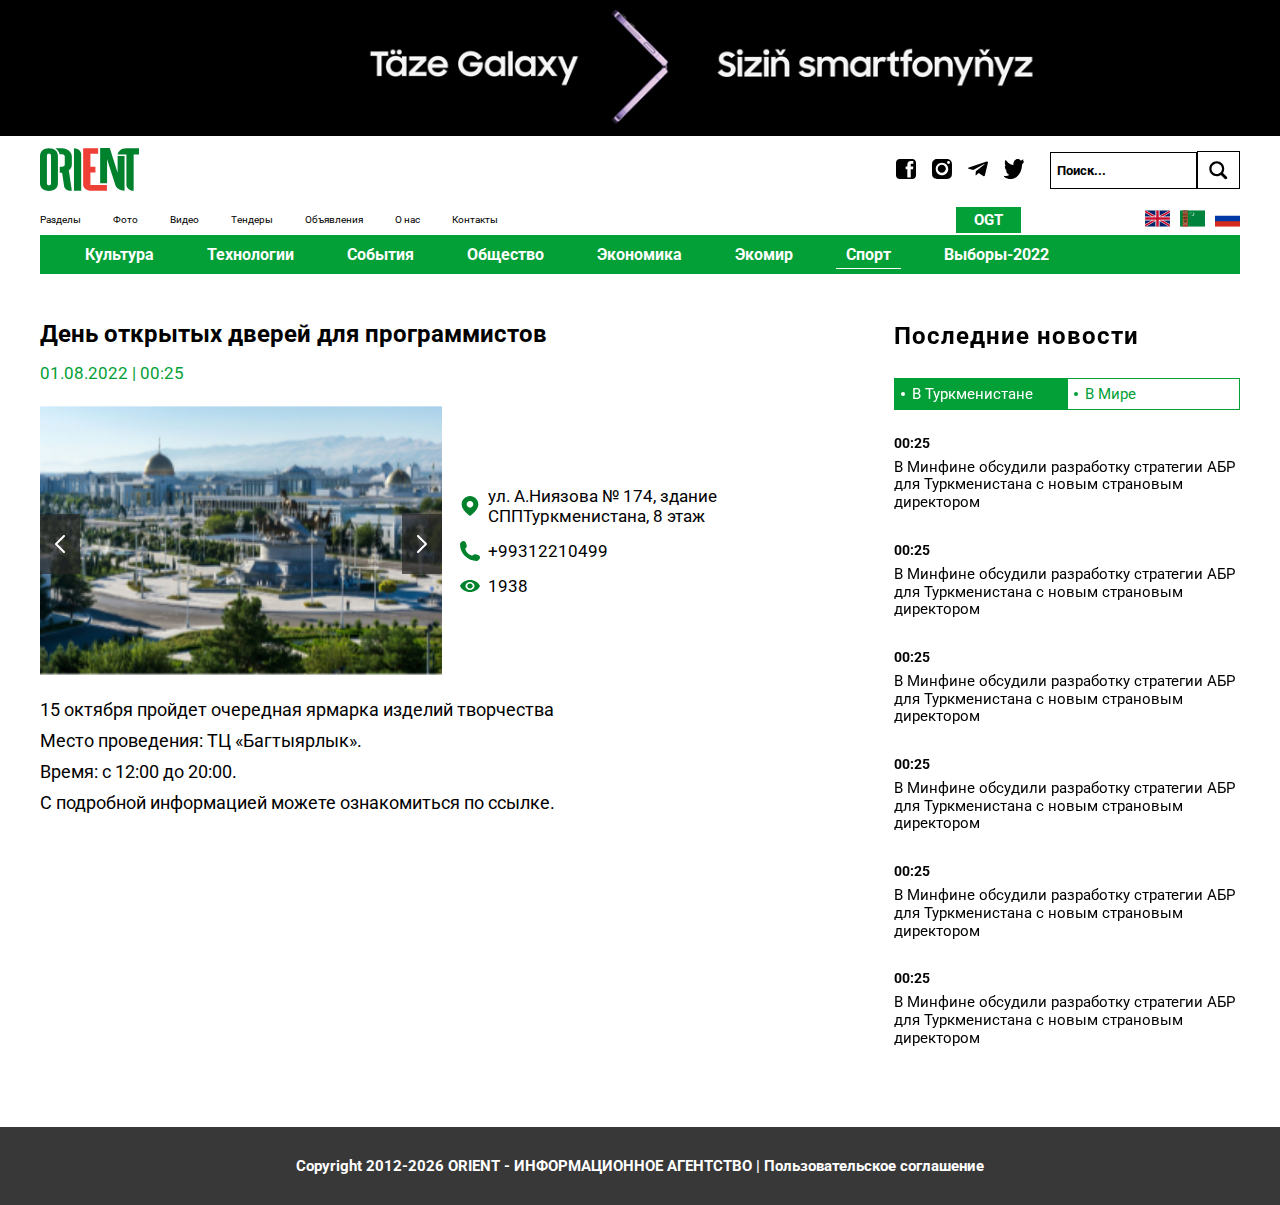
<file: pages/affiche-item.html>
<!DOCTYPE html>
<html lang="en">
  <head>
    <meta charset="UTF-8" />
    <meta http-equiv="X-UA-Compatible" content="IE=edge" />
    <meta name="viewport" content="width=device-width, initial-scale=1.0" />
    <link rel="stylesheet" href="../assets/styles/style.css" />
    <title>Affiche item</title>
  </head>
  <body>
    <section class="big-banner">
      <a href="#">
        <picture>
          <source
            media="(min-width: 900px)"
            srcset="../assets/images/bigbanner.jpg"
          />
          <img src="../assets/images/smallbanner.jpg" alt="" />
        </picture>
      </a>
    </section>
    <!-- HEAD ======== -->
    <header class="header">
      <div class="container">
        <div class="header-inner">
          <div class="burger-wrapper">
            <div class="burger-close">
              <img src="../assets/icons/close.svg" alt="" />
            </div>
            <div class="burger-content">
              <ul class="burger-list">
                <li class="burger-list-li">
                  <h4 class="burger-item burger-news">Новости</h4>
                  <ul class="burger-nested-list burger-news-items">
                    <li><a href="#">Cобытия</a></li>
                    <li><a href="#">Общество</a></li>
                    <li><a href="#">Экономика</a></li>
                    <li><a href="#">Культура</a></li>
                    <li><a href="#">Экомир</a></li>
                    <li><a href="#">Спорт</a></li>
                    <li><a href="#">Технологии</a></li>
                    <li><a href="#">Выборы-2022</a></li>
                  </ul>
                </li>
                <li class="burger-list-li burger-affiche">
                  <h4 class="burger-item">Афиша</h4>
                  <ul class="burger-nested-list burger-affiche-items">
                    <li><a href="#">Концерты</a></li>
                    <li><a href="#">Театры</a></li>
                    <li><a href="#">Кинотеатры</a></li>
                    <li><a href="#">Выставки</a></li>
                    <li><a href="#">Объявления</a></li>
                    <li><a href="#">Спорт</a></li>
                  </ul>
                </li>
                <li class="burger-list-li">
                  <a href="#" class="burger-item">Публикации</a>
                </li>
                <li class="burger-list-li">
                  <a href="#" class="burger-item">Спецпроекты</a>
                </li>
                <li class="burger-list-li">
                  <a href="#" class="burger-item">Справочник</a>
                </li>
                <li class="burger-list-li">
                  <a href="#" class="burger-item">О нас</a>
                </li>
                <li class="burger-list-li">
                  <a href="#" class="burger-item">Контакты</a>
                </li>
                <li class="burger-list-li green">
                  <a href="#" class="burger-item">OGT</a>
                </li>
              </ul>
              <div class="burger-lang">
                <ul>
                  <li>
                    <button>
                      <img src="../assets/icons/ruflag.svg" alt="" />
                    </button>
                  </li>
                  <li>
                    <button>
                      <img src="../assets/icons/ukflag.svg" alt="" />
                    </button>
                  </li>
                  <li>
                    <button>
                      <img src="../assets/icons/tmflag.svg" alt="" />
                    </button>
                  </li>
                </ul>
              </div>
            </div>
          </div>
          <div class="header-search-icon">
            <img src="../assets/icons/search.svg" alt="" />
          </div>
          <div class="header-left">
            <a href="#" class="header-logo">
              <img src="../assets/icons/orientlogo.svg" alt="" />
            </a>
          </div>
          <div class="header-right">
            <ul class="header-ext">
              <li>
                <a href="#">
                  <img src="../assets/icons/fb.svg" alt="" />
                </a>
              </li>
              <li>
                <a href="#">
                  <img src="../assets/icons/insta.svg" alt="" />
                </a>
              </li>
              <li>
                <a href="#">
                  <img src="../assets/icons/tg.svg" alt="" />
                </a>
              </li>
              <li>
                <a href="#">
                  <img src="../assets/icons/twit.svg" alt="" />
                </a>
              </li>
            </ul>
            <form class="header-search">
              <input type="text" placeholder="Поиск..." />
              <button type="submit">
                <div class="search-icon">
                  <img src="../assets/icons/loop.svg" alt="" />
                </div>
              </button>
            </form>
          </div>
          <div class="header-burger">
            <img src="../assets/icons/burger.svg" alt="" />
          </div>
        </div>
      </div>
    </header>
    <nav class="nav removed-mq">
      <div class="container">
        <div class="nav-inner">
          <div class="nav-left">
            <ul class="nav-ul">
              <li><a href="#">Разделы</a></li>
              <li><a href="#">Фото</a></li>
              <li><a href="#">Видео</a></li>
              <li><a href="#">Тендеры</a></li>
              <li><a href="#">Объявления</a></li>
              <li><a href="#">О нас</a></li>
              <li><a href="#">Контакты</a></li>
            </ul>
          </div>
          <div class="nav-right">
            <a class="nav-right-link">OGT</a>
            <ul class="nav-lang">
              <li>
                <a href="#">
                  <div class="lang-country">
                    <img src="../assets/icons/ukflag.svg" alt="" />
                  </div>
                </a>
              </li>
              <li>
                <a href="#">
                  <div class="lang-country">
                    <img src="../assets/icons/tmflag.svg" alt="" />
                  </div>
                </a>
              </li>
              <li>
                <a href="#">
                  <div class="lang-country">
                    <img src="../assets/icons/ruflag.svg" alt="" />
                  </div>
                </a>
              </li>
            </ul>
          </div>
        </div>
      </div>
    </nav>
    <section class="nav-bottom">
      <div class="container">
        <div class="nav-bottom-inner">
          <ul>
            <li><a href="#">Культура</a></li>
            <li><a href="#">Технологии</a></li>
            <li><a href="#">События</a></li>
            <li><a href="#">Общество</a></li>
            <li><a href="#">Экономика</a></li>
            <li><a href="#">Экомир</a></li>
            <li><a href="#" class="active">Спорт</a></li>
            <li><a href="#">Выборы-2022</a></li>
          </ul>
        </div>
      </div>
    </section>
    <!-- HEAD end ======== -->

    <main class="affiche-item">
      <div class="container">
        <div class="affiche-item-inner">
          <div class="affiche-item-content">
            <div class="affiche-item-head">
              <h1>День открытых дверей для программистов</h1>
              <span>01.08.2022 | 00:25 </span>
            </div>
            <div class="affiche-item-item">
              <div class="affiche-item-top">
                <div class="affiche-swiper-wrapper">
                  <div class="swiper afficheSwiper">
                    <div class="swiper-wrapper">
                      <div class="swiper-slide">
                        <div class="affiche-item-img">
                          <img src="../assets/images/affiche-item.jpg" alt="" />
                        </div>
                      </div>
                      <div class="swiper-slide">
                        <div class="affiche-item-img">
                          <img src="../assets/images/affiche-item.jpg" alt="" />
                        </div>
                      </div>
                    </div>

                    <div class="photo-prev video-prev affiche-prev">
                      <img src="../assets/icons/arrow-left-white.svg" alt="" />
                    </div>
                    <div class="photo-next video-next affiche-next">
                      <img src="../assets/icons/arrow-right-white.svg" alt="" />
                    </div>
                  </div>
                </div>

                <div class="affiche-item-data">
                  <div class="affiche-item-data">
                    <div class="affiche-item-data-row">
                      <div class="affiche-item-data-img">
                        <img src="../assets/icons/location.svg" alt="" />
                      </div>
                      <span
                        >ул. А.Ниязова № 174, здание СППТуркменистана, 8
                        этаж</span
                      >
                    </div>
                    <div class="affiche-item-data-row">
                      <div class="affiche-item-data-img">
                        <img src="../assets/icons/phone.svg" alt="" />
                      </div>
                      <span>+99312210499</span>
                    </div>
                    <div class="affiche-item-data-row">
                      <div class="affiche-item-data-img">
                        <img src="../assets/icons/eye.svg" alt="" />
                      </div>
                      <span>1938</span>
                    </div>
                  </div>
                </div>
              </div>
              <div class="affiche-item-bottom">
                <p>15 октября пройдет очередная ярмарка изделий творчества</p>
                <p>Место проведения: ТЦ «Багтыярлык».</p>
                <p>Время: с 12:00 до 20:00.</p>
                <p>С подробной информацией можете ознакомиться по ссылке.</p>
              </div>
            </div>
          </div>
          <aside class="aside affiche-item-aside">
            <div class="aside-content-wrapper">
              <h2 class="aside-title">Последние новости</h2>
              <div class="aside-btns">
                <button type="button" class="news-local news-btn active">
                  В Туркменистане</button
                ><button type="button" class="news-global news-btn">
                  В Мире
                </button>
              </div>
              <div class="aside-content local active">
                <a href="#" class="aside-content-item">
                  <div class="aside-content-item-title">
                    <h3>Экономика</h3>
                    <span>|</span>
                    <h4>01.08.2022</h4>
                    <span>|</span>
                    <h4>00:25</h4>
                  </div>
                  <p class="aside-content-item-info">
                    В Минфине обсудили разработку стратегии АБР для
                    Туркменистана с новым страновым директором
                  </p>
                </a>
                <a href="#" class="aside-content-item">
                  <div class="aside-content-item-title">
                    <h3>Экономика</h3>
                    <span>|</span>
                    <h4>01.08.2022</h4>
                    <span>|</span>
                    <h4>00:25</h4>
                  </div>
                  <p class="aside-content-item-info">
                    В Минфине обсудили разработку стратегии АБР для
                    Туркменистана с новым страновым директором
                  </p>
                </a>
                <a href="#" class="aside-content-item">
                  <div class="aside-content-item-title">
                    <h3>Экономика</h3>
                    <span>|</span>
                    <h4>01.08.2022</h4>
                    <span>|</span>
                    <h4>00:25</h4>
                  </div>
                  <p class="aside-content-item-info">
                    В Минфине обсудили разработку стратегии АБР для
                    Туркменистана с новым страновым директором
                  </p>
                </a>
                <a href="#" class="aside-content-item">
                  <div class="aside-content-item-title">
                    <h3>Экономика</h3>
                    <span>|</span>
                    <h4>01.08.2022</h4>
                    <span>|</span>
                    <h4>00:25</h4>
                  </div>
                  <p class="aside-content-item-info">
                    В Минфине обсудили разработку стратегии АБР для
                    Туркменистана с новым страновым директором
                  </p>
                </a>
                <a href="#" class="aside-content-item">
                  <div class="aside-content-item-title">
                    <h3>Экономика</h3>
                    <span>|</span>
                    <h4>01.08.2022</h4>
                    <span>|</span>
                    <h4>00:25</h4>
                  </div>
                  <p class="aside-content-item-info">
                    В Минфине обсудили разработку стратегии АБР для
                    Туркменистана с новым страновым директором
                  </p>
                </a>
                <a href="#" class="aside-content-item">
                  <div class="aside-content-item-title">
                    <h3>Экономика</h3>
                    <span>|</span>
                    <h4>01.08.2022</h4>
                    <span>|</span>
                    <h4>00:25</h4>
                  </div>
                  <p class="aside-content-item-info">
                    В Минфине обсудили разработку стратегии АБР для
                    Туркменистана с новым страновым директором
                  </p>
                </a>
              </div>
              <div class="aside-content global">
                <a href="#" class="aside-content-item">
                  <div class="aside-content-item-title">
                    <h3>Экономика</h3>
                    <span>|</span>
                    <h4>01.08.2022</h4>
                    <span>|</span>
                    <h4>00:25</h4>
                  </div>
                  <p class="aside-content-item-info">
                    В Минфине обсудили разработку стратегии АБР для
                    Туркменистана с новым страновым директором
                  </p>
                </a>
                <a href="#" class="aside-content-item">
                  <div class="aside-content-item-title">
                    <h3>Экономика</h3>
                    <span>|</span>
                    <h4>01.08.2022</h4>
                    <span>|</span>
                    <h4>00:25</h4>
                  </div>
                  <p class="aside-content-item-info">
                    В Минфине обсудили разработку стратегии АБР для
                    Туркменистана с новым страновым директором
                  </p>
                </a>
                <a href="#" class="aside-content-item">
                  <div class="aside-content-item-title">
                    <h3>Экономика</h3>
                    <span>|</span>
                    <h4>01.08.2022</h4>
                    <span>|</span>
                    <h4>00:25</h4>
                  </div>
                  <p class="aside-content-item-info">
                    В Минфине обсудили разработку стратегии АБР для
                    Туркменистана с новым страновым директором
                  </p>
                </a>
                <a href="#" class="aside-content-item">
                  <div class="aside-content-item-title">
                    <h3>Экономика</h3>
                    <span>|</span>
                    <h4>01.08.2022</h4>
                    <span>|</span>
                    <h4>00:25</h4>
                  </div>
                  <p class="aside-content-item-info">
                    В Минфине обсудили разработку стратегии АБР для
                    Туркменистана с новым страновым директором
                  </p>
                </a>
                <a href="#" class="aside-content-item">
                  <div class="aside-content-item-title">
                    <h3>Экономика</h3>
                    <span>|</span>
                    <h4>01.08.2022</h4>
                    <span>|</span>
                    <h4>00:25</h4>
                  </div>
                  <p class="aside-content-item-info">
                    В Минфине обсудили разработку стратегии АБР для
                    Туркменистана с новым страновым директором
                  </p>
                </a>
                <a href="#" class="aside-content-item">
                  <div class="aside-content-item-title">
                    <h3>Экономика</h3>
                    <span>|</span>
                    <h4>01.08.2022</h4>
                    <span>|</span>
                    <h4>00:25</h4>
                  </div>
                  <p class="aside-content-item-info">
                    В Минфине обсудили разработку стратегии АБР для
                    Туркменистана с новым страновым директором
                  </p>
                </a>
              </div>
            </div>
          </aside>
        </div>
      </div>
    </main>
    <footer class="footer">
      <div class="container">
        <div class="footer-inner">
          <p>
            Copyright 2012-<span id="year"></span> ORIENT - ИНФОРМАЦИОННОЕ
            АГЕНТСТВО | Пользовательское соглашение
          </p>
        </div>
      </div>
    </footer>
    <script src="../assets/scripts/swiper/swiper-bundle.min.js"></script>
    <script src="../assets/scripts/core/affiche-item.js"></script>
  </body>
</html>
</file>
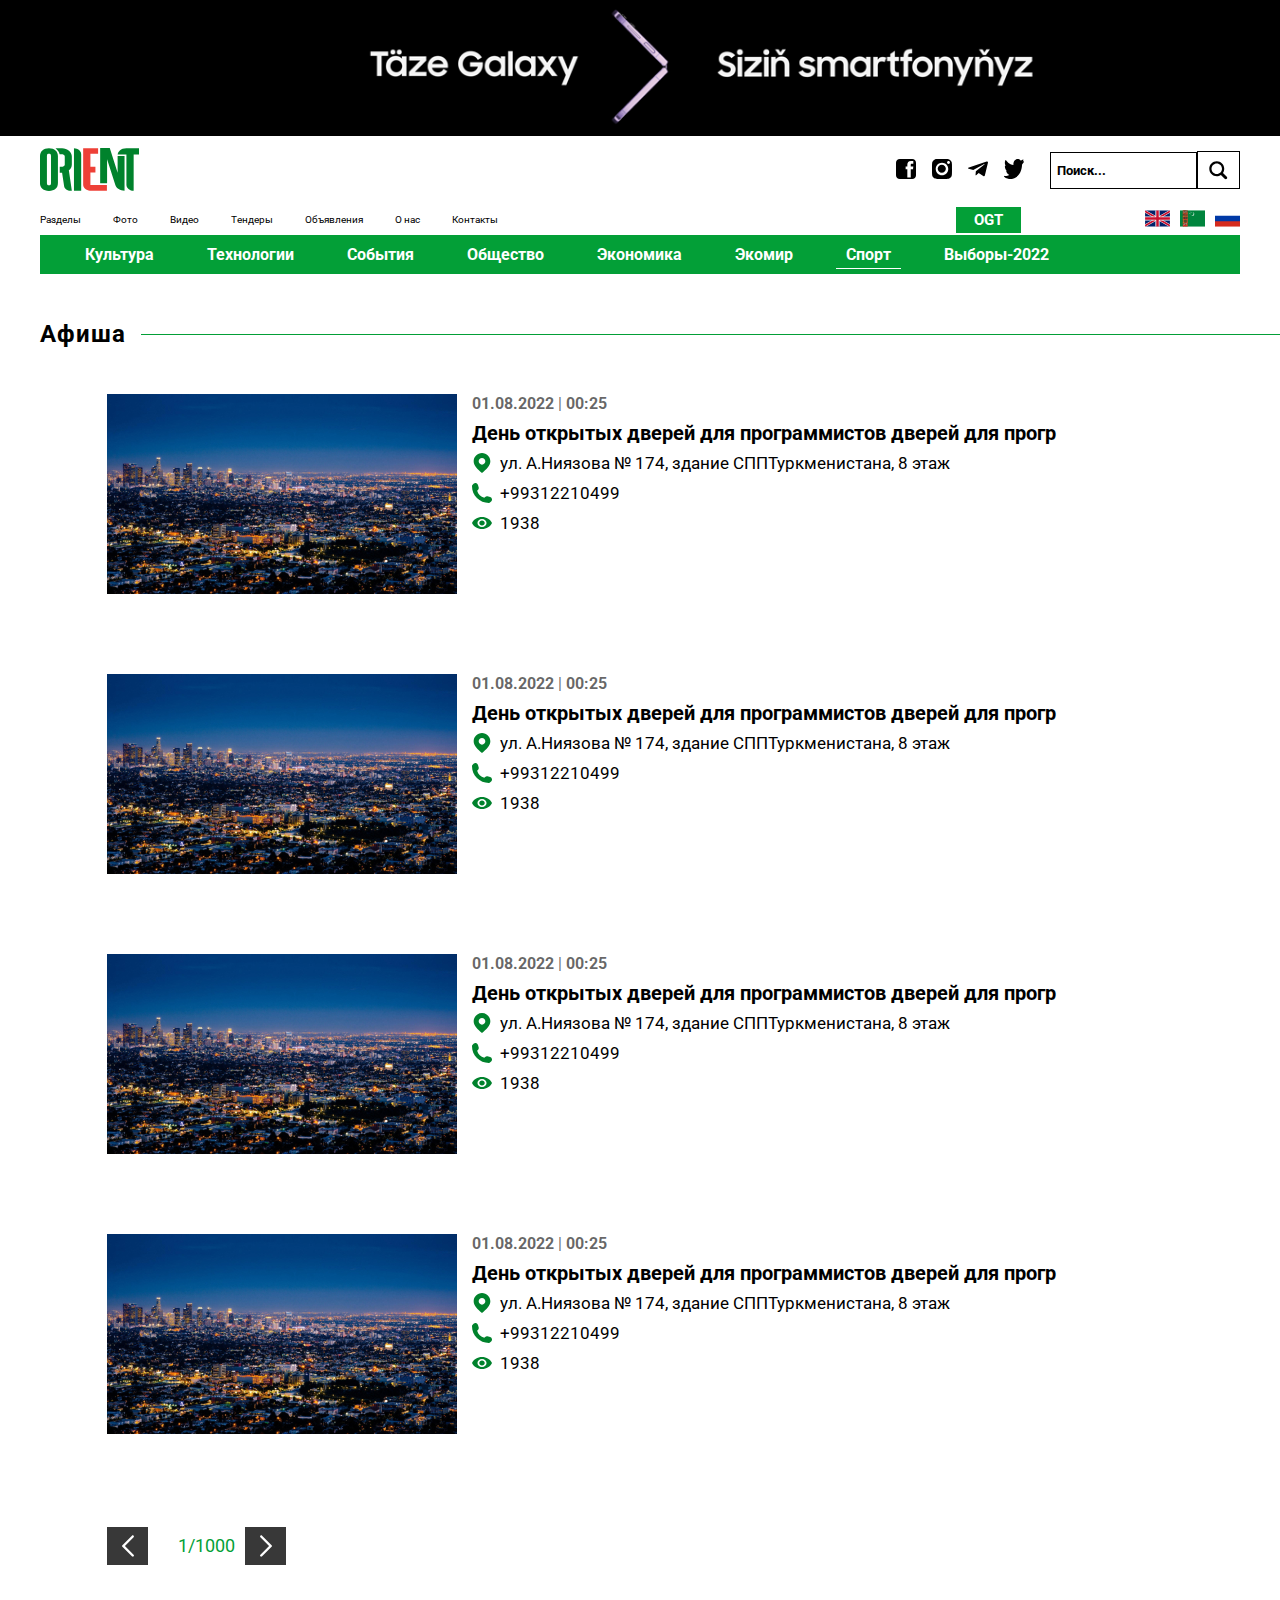
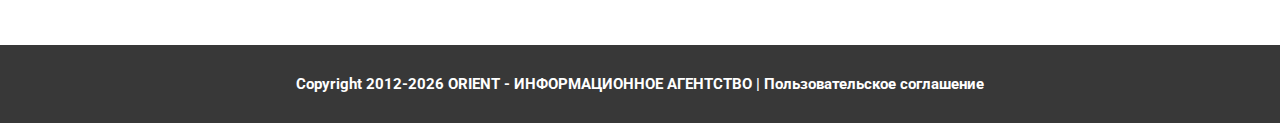
<file: pages/affiche.html>
<!DOCTYPE html>
<html lang="en">

<head>
  <meta charset="UTF-8" />
  <meta http-equiv="X-UA-Compatible" content="IE=edge" />
  <meta name="viewport" content="width=device-width, initial-scale=1.0" />
  <link rel="stylesheet" href="../assets/styles/style.css" />
  <title>Affiche</title>
</head>

<body>
  <section class="big-banner">
    <a href="#">
      <picture>
        <source media="(min-width: 900px)" srcset="../assets/images/bigbanner.jpg" />
        <img src="../assets/images/smallbanner.jpg" alt="" />
      </picture>
    </a>
  </section>
  <!-- HEAD ======== -->
  <header class="header">
    <div class="container">
      <div class="header-inner">
        <div class="burger-wrapper">
          <div class="burger-close">
            <img src="../assets/icons/close.svg" alt="" />
          </div>
          <div class="burger-content">
            <ul class="burger-list">
              <li class="burger-list-li">
                <h4 class="burger-item burger-news">Новости</h4>
                <ul class="burger-nested-list burger-news-items">
                  <li><a href="#">Cобытия</a></li>
                  <li><a href="#">Общество</a></li>
                  <li><a href="#">Экономика</a></li>
                  <li><a href="#">Культура</a></li>
                  <li><a href="#">Экомир</a></li>
                  <li><a href="#">Спорт</a></li>
                  <li><a href="#">Технологии</a></li>
                  <li><a href="#">Выборы-2022</a></li>
                </ul>
              </li>
              <li class="burger-list-li burger-affiche">
                <h4 class="burger-item">Афиша</h4>
                <ul class="burger-nested-list burger-affiche-items">
                  <li><a href="#">Концерты</a></li>
                  <li><a href="#">Театры</a></li>
                  <li><a href="#">Кинотеатры</a></li>
                  <li><a href="#">Выставки</a></li>
                  <li><a href="#">Объявления</a></li>
                  <li><a href="#">Спорт</a></li>
                </ul>
              </li>
              <li class="burger-list-li">
                <a href="#" class="burger-item">Публикации</a>
              </li>
              <li class="burger-list-li">
                <a href="#" class="burger-item">Спецпроекты</a>
              </li>
              <li class="burger-list-li">
                <a href="#" class="burger-item">Справочник</a>
              </li>
              <li class="burger-list-li">
                <a href="#" class="burger-item">О нас</a>
              </li>
              <li class="burger-list-li">
                <a href="#" class="burger-item">Контакты</a>
              </li>
              <li class="burger-list-li green">
                <a href="#" class="burger-item">OGT</a>
              </li>
            </ul>
            <div class="burger-lang">
              <ul>
                <li>
                  <button>
                    <img src="../assets/icons/ruflag.svg" alt="" />
                  </button>
                </li>
                <li>
                  <button>
                    <img src="../assets/icons/ukflag.svg" alt="" />
                  </button>
                </li>
                <li>
                  <button>
                    <img src="../assets/icons/tmflag.svg" alt="" />
                  </button>
                </li>
              </ul>
            </div>
          </div>
        </div>
        <div class="header-search-icon">
          <img src="../assets/icons/search.svg" alt="" />
        </div>
        <div class="header-left">
          <a href="#" class="header-logo">
            <img src="../assets/icons/orientlogo.svg" alt="" />
          </a>
        </div>
        <div class="header-right">
          <ul class="header-ext">
            <li>
              <a href="#">
                <img src="../assets/icons/fb.svg" alt="" />
              </a>
            </li>
            <li>
              <a href="#">
                <img src="../assets/icons/insta.svg" alt="" />
              </a>
            </li>
            <li>
              <a href="#">
                <img src="../assets/icons/tg.svg" alt="" />
              </a>
            </li>
            <li>
              <a href="#">
                <img src="../assets/icons/twit.svg" alt="" />
              </a>
            </li>
          </ul>
          <form class="header-search">
            <input type="text" placeholder="Поиск..." />
            <button type="button">
              <div class="search-icon">
                <img src="../assets/icons/loop.svg" alt="" />
              </div>
            </button>
          </form>
        </div>
        <div class="header-burger">
          <img src="../assets/icons/burger.svg" alt="" />
        </div>
      </div>
    </div>
  </header>
  <nav class="nav removed-mq">
    <div class="container">
      <div class="nav-inner">
        <div class="nav-left">
          <ul class="nav-ul">
            <li><a href="#">Разделы</a></li>
            <li><a href="#">Фото</a></li>
            <li><a href="#">Видео</a></li>
            <li><a href="#">Тендеры</a></li>
            <li><a href="#">Объявления</a></li>
            <li><a href="#">О нас</a></li>
            <li><a href="#">Контакты</a></li>
          </ul>
        </div>
        <div class="nav-right">
          <a class="nav-right-link">OGT</a>
          <ul class="nav-lang">
            <li>
              <a href="#">
                <div class="lang-country">
                  <img src="../assets/icons/ukflag.svg" alt="" />
                </div>
              </a>
            </li>
            <li>
              <a href="#">
                <div class="lang-country">
                  <img src="../assets/icons/tmflag.svg" alt="" />
                </div>
              </a>
            </li>
            <li>
              <a href="#">
                <div class="lang-country">
                  <img src="../assets/icons/ruflag.svg" alt="" />
                </div>
              </a>
            </li>
          </ul>
        </div>
      </div>
    </div>
  </nav>
  <section class="nav-bottom">
    <div class="container">
      <div class="nav-bottom-inner">
        <ul>
          <li><a href="#">Культура</a></li>
          <li><a href="#">Технологии</a></li>
          <li><a href="#">События</a></li>
          <li><a href="#">Общество</a></li>
          <li><a href="#">Экономика</a></li>
          <li><a href="#">Экомир</a></li>
          <li><a href="#" class="active">Спорт</a></li>
          <li><a href="#">Выборы-2022</a></li>
        </ul>
      </div>
    </div>
  </section>
  <!-- HEAD end ======== -->
  <main class="affiche">
    <div class="container">
      <div class="affiche-inner">
        <div class="trending-head affiche-head">
          <h2>Афиша</h2>
          <span></span>
        </div>
        <div class="rubric-items affiche-items">
          <a href="#" class="sub-news-left-content-item rubric-item affiche-item">
            <div class="sub-news-left-content-item-img">
              <img src="../assets/images/rubric.jpg" alt="" />
            </div>
            <div class="sub-news-left-content-item-content">
              <div class="sub-news-left-content-item-date-content-head">
                <h4>01.08.2022</h4>
                <span>|</span>
                <h4>00:25</h4>
              </div>
              <h3>День открытых дверей для программистов дверей для прогр</h3>
              <div class="affiche-item-data">
                <div class="affiche-item-data-row">
                  <div class="affiche-item-data-img">
                    <img src="../assets/icons/location.svg" alt="" />
                  </div>
                  <span>ул. А.Ниязова № 174, здание СППТуркменистана, 8
                    этаж</span>
                </div>
                <div class="affiche-item-data-row">
                  <div class="affiche-item-data-img">
                    <img src="../assets/icons/phone.svg" alt="" />
                  </div>
                  <span>+99312210499</span>
                </div>
                <div class="affiche-item-data-row">
                  <div class="affiche-item-data-img">
                    <img src="../assets/icons/eye.svg" alt="" />
                  </div>
                  <span>1938</span>
                </div>
              </div>
            </div>
          </a>
          <a href="#" class="sub-news-left-content-item rubric-item affiche-item">
            <div class="sub-news-left-content-item-img">
              <img src="../assets/images/rubric.jpg" alt="" />
            </div>
            <div class="sub-news-left-content-item-content">
              <div class="sub-news-left-content-item-date-content-head">
                <h4>01.08.2022</h4>
                <span>|</span>
                <h4>00:25</h4>
              </div>
              <h3>День открытых дверей для программистов дверей для прогр</h3>
              <div class="affiche-item-data">
                <div class="affiche-item-data-row">
                  <div class="affiche-item-data-img">
                    <img src="../assets/icons/location.svg" alt="" />
                  </div>
                  <span>ул. А.Ниязова № 174, здание СППТуркменистана, 8
                    этаж</span>
                </div>
                <div class="affiche-item-data-row">
                  <div class="affiche-item-data-img">
                    <img src="../assets/icons/phone.svg" alt="" />
                  </div>
                  <span>+99312210499</span>
                </div>
                <div class="affiche-item-data-row">
                  <div class="affiche-item-data-img">
                    <img src="../assets/icons/eye.svg" alt="" />
                  </div>
                  <span>1938</span>
                </div>
              </div>
            </div>
          </a>
          <a href="#" class="sub-news-left-content-item rubric-item affiche-item">
            <div class="sub-news-left-content-item-img">
              <img src="../assets/images/rubric.jpg" alt="" />
            </div>
            <div class="sub-news-left-content-item-content">
              <div class="sub-news-left-content-item-date-content-head">
                <h4>01.08.2022</h4>
                <span>|</span>
                <h4>00:25</h4>
              </div>
              <h3>День открытых дверей для программистов дверей для прогр</h3>
              <div class="affiche-item-data">
                <div class="affiche-item-data-row">
                  <div class="affiche-item-data-img">
                    <img src="../assets/icons/location.svg" alt="" />
                  </div>
                  <span>ул. А.Ниязова № 174, здание СППТуркменистана, 8
                    этаж</span>
                </div>
                <div class="affiche-item-data-row">
                  <div class="affiche-item-data-img">
                    <img src="../assets/icons/phone.svg" alt="" />
                  </div>
                  <span>+99312210499</span>
                </div>
                <div class="affiche-item-data-row">
                  <div class="affiche-item-data-img">
                    <img src="../assets/icons/eye.svg" alt="" />
                  </div>
                  <span>1938</span>
                </div>
              </div>
            </div>
          </a>
          <a href="#" class="sub-news-left-content-item rubric-item affiche-item">
            <div class="sub-news-left-content-item-img">
              <img src="../assets/images/rubric.jpg" alt="" />
            </div>
            <div class="sub-news-left-content-item-content">
              <div class="sub-news-left-content-item-date-content-head">
                <h4>01.08.2022</h4>
                <span>|</span>
                <h4>00:25</h4>
              </div>
              <h3>День открытых дверей для программистов дверей для прогр</h3>
              <div class="affiche-item-data">
                <div class="affiche-item-data-row">
                  <div class="affiche-item-data-img">
                    <img src="../assets/icons/location.svg" alt="" />
                  </div>
                  <span>ул. А.Ниязова № 174, здание СППТуркменистана, 8
                    этаж</span>
                </div>
                <div class="affiche-item-data-row">
                  <div class="affiche-item-data-img">
                    <img src="../assets/icons/phone.svg" alt="" />
                  </div>
                  <span>+99312210499</span>
                </div>
                <div class="affiche-item-data-row">
                  <div class="affiche-item-data-img">
                    <img src="../assets/icons/eye.svg" alt="" />
                  </div>
                  <span>1938</span>
                </div>
              </div>
            </div>
          </a>
        </div>
        <div class="video-main-bottom rubric-bottom affiche-bottom">
          <button type="button" class="video-main-pagination">
            <div>
              <img src="../assets/icons/arrow-left-white.svg" alt="" />
            </div>
          </button>
          <span>1/1000</span>
          <button type="button" class="video-main-pagination">
            <div>
              <img src="../assets/icons/arrow-right-white.svg" alt="" />
            </div>
          </button>
        </div>
      </div>
    </div>
  </main>
  <footer class="footer">
    <div class="container">
      <div class="footer-inner">
        <p>
          Copyright 2012-<span id="year"></span> ORIENT - ИНФОРМАЦИОННОЕ
          АГЕНТСТВО | Пользовательское соглашение
        </p>
      </div>
    </div>
  </footer>
  <script src="../assets/scripts/core/affiche.js"></script>
</body>

</html>
</file>
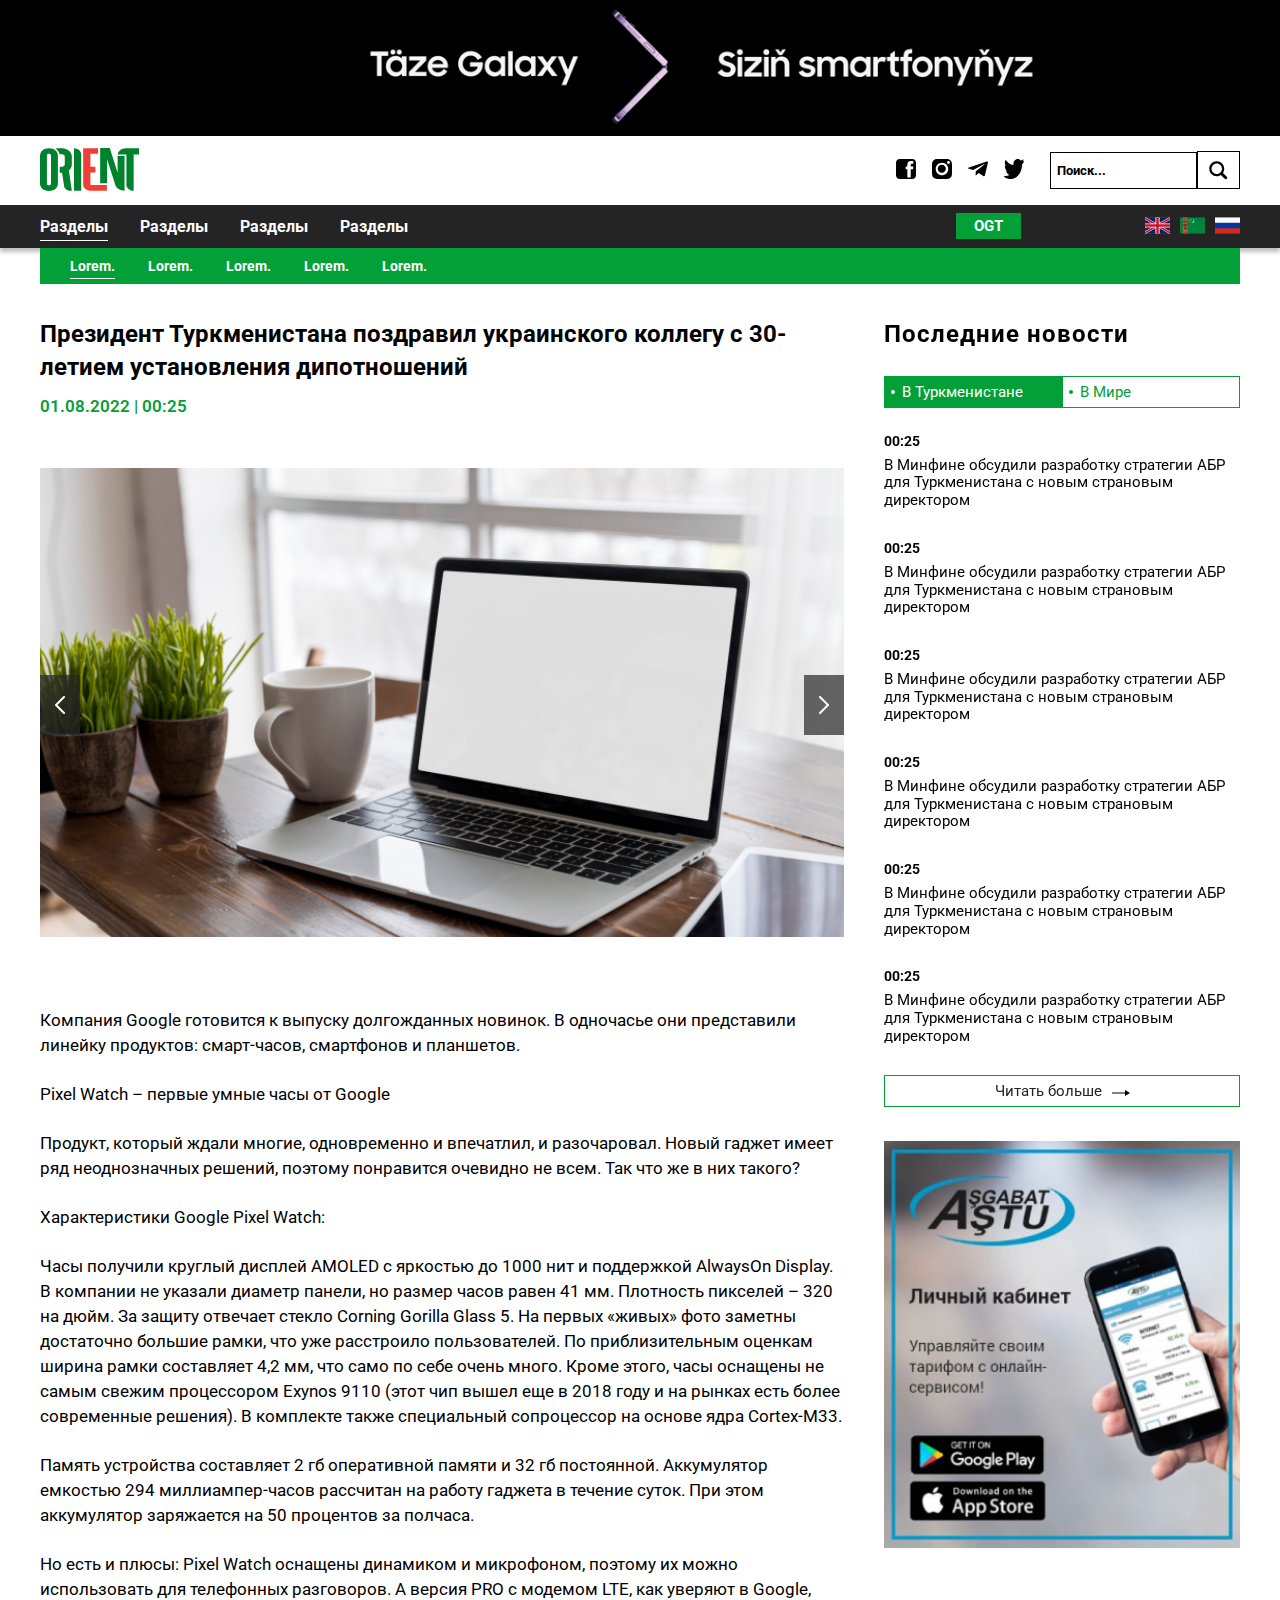
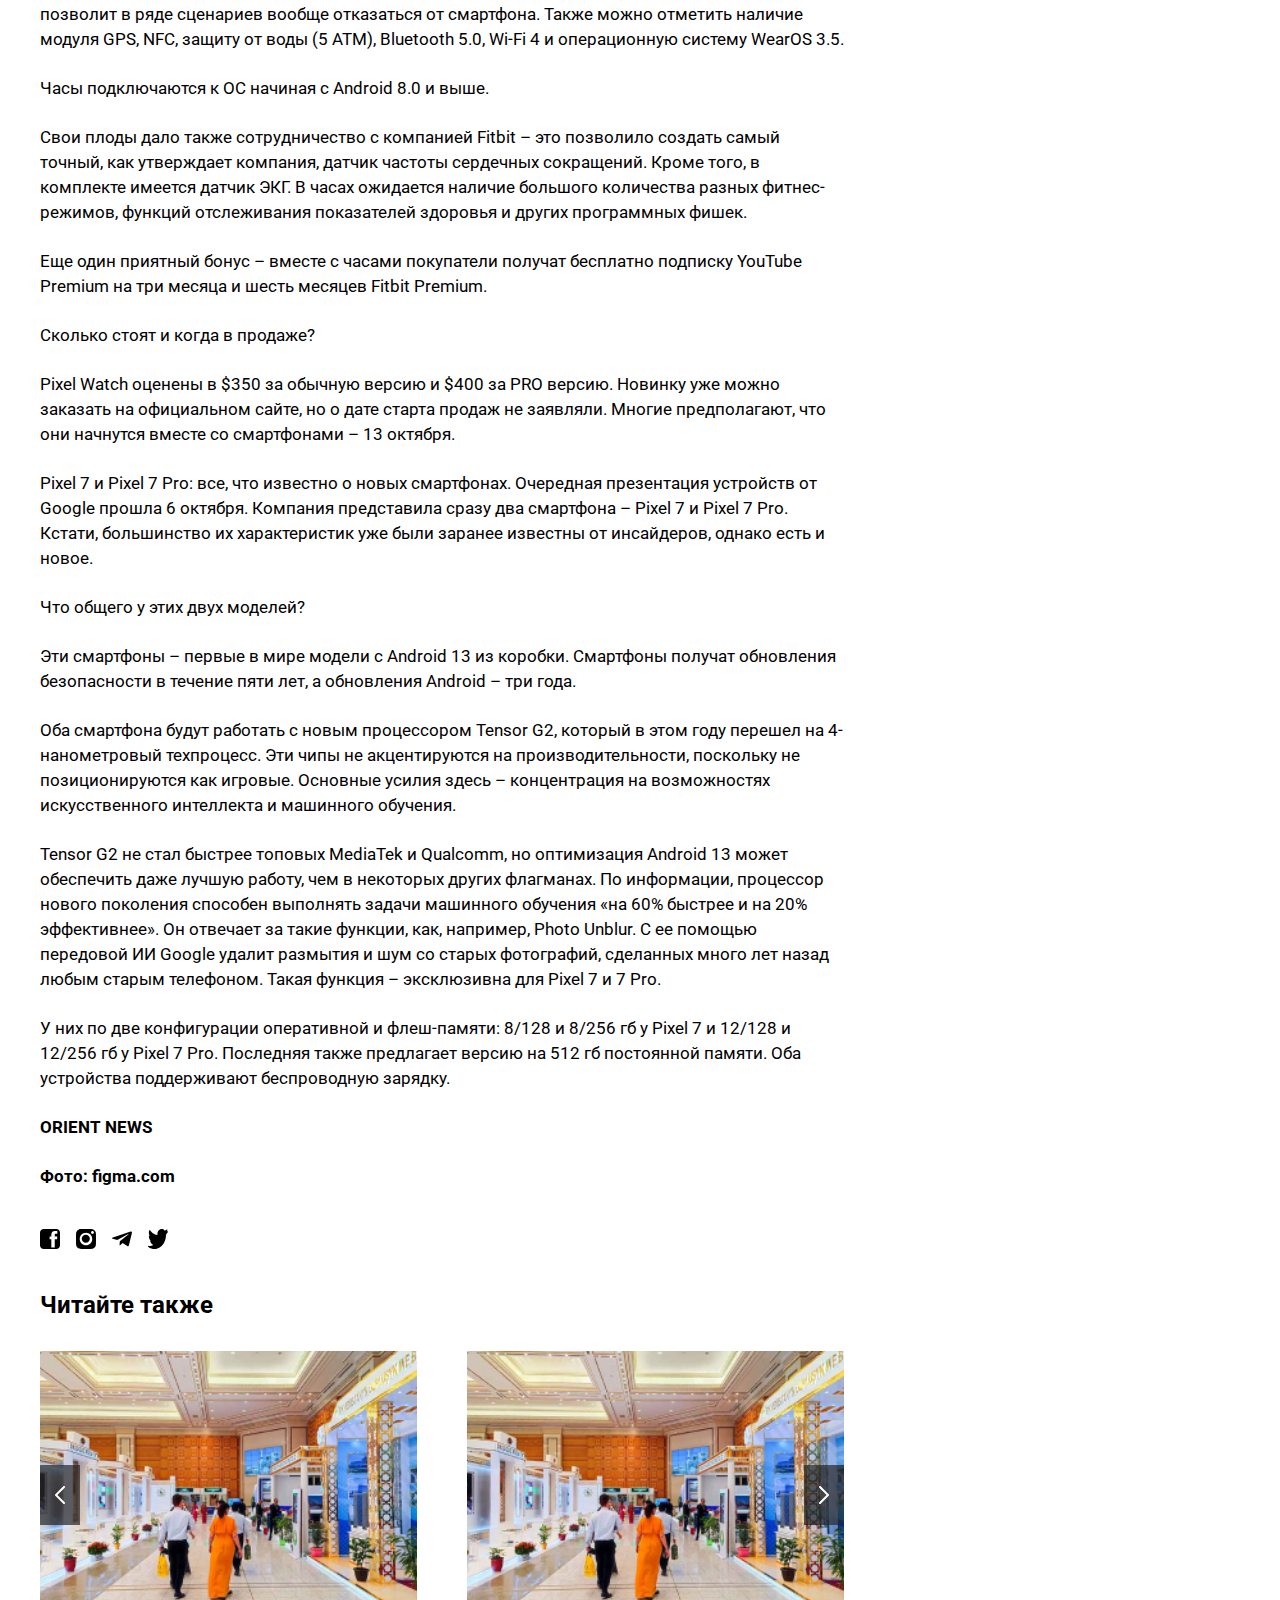
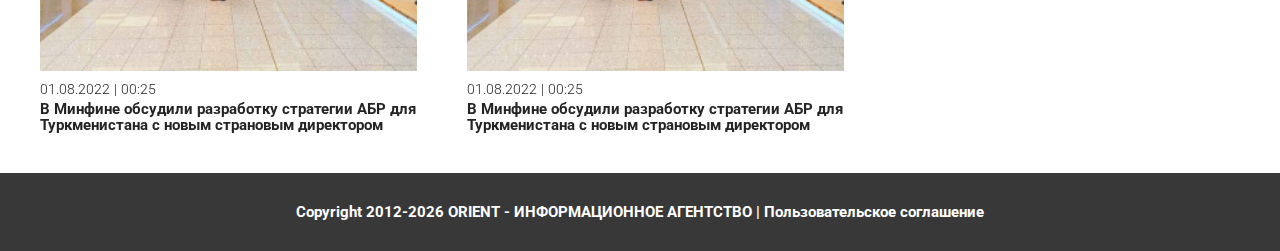
<file: pages/article.html>
<!DOCTYPE html>
<html lang="en">

<head>
  <meta charset="UTF-8" />
  <meta http-equiv="X-UA-Compatible" content="IE=edge" />
  <meta name="viewport" content="width=device-width, initial-scale=1.0" />
  <link rel="stylesheet" href="../assets/styles/style.css" />
  <title>Article</title>
</head>

<body>
  <section class="big-banner">
    <a href="#">
      <picture>
        <source media="(min-width: 900px)" srcset="../assets/images/bigbanner.jpg" />
        <img src="../assets/images/smallbanner.jpg" alt="" />
      </picture>
    </a>
  </section>
  <!-- HEAD ======== -->
  <header class="header">
    <div class="container">
      <div class="header-inner">
        <div class="burger-wrapper">
          <div class="burger-close">
            <img src="../assets/icons/close.svg" alt="" />
          </div>
          <div class="burger-content">
            <ul class="burger-list">
              <li class="burger-list-li">
                <h4 class="burger-item burger-news">Новости</h4>
                <ul class="burger-nested-list burger-news-items">
                  <li><a href="#">Cобытия</a></li>
                  <li><a href="#">Общество</a></li>
                  <li><a href="#">Экономика</a></li>
                  <li><a href="#">Культура</a></li>
                  <li><a href="#">Экомир</a></li>
                  <li><a href="#">Спорт</a></li>
                  <li><a href="#">Технологии</a></li>
                  <li><a href="#">Выборы-2022</a></li>
                </ul>
              </li>
              <li class="burger-list-li burger-affiche">
                <h4 class="burger-item">Афиша</h4>
                <ul class="burger-nested-list burger-affiche-items">
                  <li><a href="#">Концерты</a></li>
                  <li><a href="#">Театры</a></li>
                  <li><a href="#">Кинотеатры</a></li>
                  <li><a href="#">Выставки</a></li>
                  <li><a href="#">Объявления</a></li>
                  <li><a href="#">Спорт</a></li>
                </ul>
              </li>
              <li class="burger-list-li">
                <a href="#" class="burger-item">Публикации</a>
              </li>
              <li class="burger-list-li">
                <a href="#" class="burger-item">Спецпроекты</a>
              </li>
              <li class="burger-list-li">
                <a href="#" class="burger-item">Справочник</a>
              </li>
              <li class="burger-list-li">
                <a href="#" class="burger-item">О нас</a>
              </li>
              <li class="burger-list-li">
                <a href="#" class="burger-item">Контакты</a>
              </li>
              <li class="burger-list-li green">
                <a href="#" class="burger-item">OGT</a>
              </li>
            </ul>
            <div class="burger-lang">
              <ul>
                <li>
                  <button>
                    <img src="../assets/icons/ruflag.svg" alt="" />
                  </button>
                </li>
                <li>
                  <button>
                    <img src="../assets/icons/ukflag.svg" alt="" />
                  </button>
                </li>
                <li>
                  <button>
                    <img src="../assets/icons/tmflag.svg" alt="" />
                  </button>
                </li>
              </ul>
            </div>
          </div>
        </div>
        <div class="header-search-icon">
          <img src="../assets/icons/search.svg" alt="" />
        </div>
        <div class="header-left">
          <a href="#" class="header-logo">
            <img src="../assets/icons/orientlogo.svg" alt="" />
          </a>
        </div>
        <div class="header-right">
          <ul class="header-ext">
            <li>
              <a href="#">
                <img src="../assets/icons/fb.svg" alt="" />
              </a>
            </li>
            <li>
              <a href="#">
                <img src="../assets/icons/insta.svg" alt="" />
              </a>
            </li>
            <li>
              <a href="#">
                <img src="../assets/icons/tg.svg" alt="" />
              </a>
            </li>
            <li>
              <a href="#">
                <img src="../assets/icons/twit.svg" alt="" />
              </a>
            </li>
          </ul>
          <form class="header-search">
            <input type="text" placeholder="Поиск..." />
            <button type="button">
              <div class="search-icon">
                <img src="../assets/icons/loop.svg" alt="" />
              </div>
            </button>
          </form>
        </div>
        <div class="header-burger">
          <img src="../assets/icons/burger.svg" alt="" />
        </div>
      </div>
    </div>
  </header>
  <nav class="nav">
    <section class="nav-top">
      <div class="container">
        <div class="nav-inner">
          <div class="nav-left">
            <ul class="nav-ul">
              <li>
                <span class="nav-section-span active">Разделы</span>
                <ul class="nav-section-dropdown active">
                  <li><a href="#" class="active">Lorem.</a></li>
                  <li><a href="#">Lorem.</a></li>
                  <li><a href="#">Lorem.</a></li>
                  <li><a href="#">Lorem.</a></li>
                  <li><a href="#">Lorem.</a></li>
                </ul>
              </li>
              <li>
                <span class="nav-section-span">Разделы</span>
                <ul class="nav-section-dropdown">
                  <li><a href="#" class="active">Lorem.</a></li>
                  <li><a href="#">Lorem.</a></li>
                  <li><a href="#">Lorem.</a></li>
                  <li><a href="#">Lorem.</a></li>
                  <li><a href="#">Lorem.</a></li>
                </ul>
              </li>
              <li>
                <span class="nav-section-span">Разделы</span>
                <ul class="nav-section-dropdown">
                  <li><a href="#" class="active">Lorem.</a></li>
                  <li><a href="#">Lorem.</a></li>
                  <li><a href="#">Lorem.</a></li>
                  <li><a href="#">Lorem.</a></li>
                  <li><a href="#">Lorem.</a></li>
                </ul>
              </li>
              <li>
                <span class="nav-section-span">Разделы</span>
                <ul class="nav-section-dropdown">
                  <li><a href="#" class="active">Lorem.</a></li>
                  <li><a href="#">Lorem.</a></li>
                  <li><a href="#">Lorem.</a></li>
                  <li><a href="#">Lorem.</a></li>
                  <li><a href="#">Lorem.</a></li>
                </ul>
              </li>
            </ul>
          </div>
          <div class="nav-right">
            <a class="nav-right-link">OGT</a>
            <ul class="nav-lang">
              <li>
                <a href="#">
                  <div class="lang-country">
                    <img src="../assets/icons/ukflag.svg" alt="" />
                  </div>
                </a>
              </li>
              <li>
                <a href="#">
                  <div class="lang-country">
                    <img src="../assets/icons/tmflag.svg" alt="" />
                  </div>
                </a>
              </li>
              <li>
                <a href="#">
                  <div class="lang-country">
                    <img src="../assets/icons/ruflag.svg" alt="" />
                  </div>
                </a>
              </li>
            </ul>
          </div>
        </div>
      </div>
    </section>
  </nav>

  <!-- HEAD end ======== -->

  <main class="article">
    <div class="container">
      <div class="article-inner">
        <div class="article-content">
          <div class="article-content-top">
            <div class="article-head">
              <h2>
                Президент Туркменистана поздравил украинского коллегу с
                30-летием установления дипотношений
              </h2>
              <span>01.08.2022 | 00:25</span>
            </div>
            <div class="article-swiper-wrapper">
              <div class="swiper articleSwiper">
                <div class="swiper-wrapper">
                  <div class="swiper-slide">
                    <div class="article-item">
                      <img src="../assets/images/article.jpg" alt="" />
                    </div>
                  </div>
                  <div class="swiper-slide">
                    <div class="article-item">
                      <img src="../assets/images/article.jpg" alt="" />
                    </div>
                  </div>
                  <div class="swiper-slide">
                    <div class="article-item">
                      <img src="../assets/images/article.jpg" alt="" />
                    </div>
                  </div>
                  <div class="swiper-slide">
                    <div class="article-item">
                      <img src="../assets/images/article.jpg" alt="" />
                    </div>
                  </div>
                  <div class="swiper-slide">
                    <div class="article-item">
                      <img src="../assets/images/article.jpg" alt="" />
                    </div>
                  </div>
                </div>
                <div class="photo-prev video-prev article-prev">
                  <img src="../assets/icons/arrow-left-white.svg" alt="" />
                </div>
                <div class="photo-next video-next article-next">
                  <img src="../assets/icons/arrow-right-white.svg" alt="" />
                </div>
              </div>
            </div>
            <div class="article-desc">
              <p>
                Компания Google готовится к выпуску долгожданных новинок. В
                одночасье они представили линейку продуктов: смарт-часов,
                смартфонов и планшетов.
              </p>
              <p>Pixel Watch – первые умные часы от Google</p>

              <p>
                Продукт, который ждали многие, одновременно и впечатлил, и
                разочаровал. Новый гаджет имеет ряд неоднозначных решений,
                поэтому понравится очевидно не всем. Так что же в них такого?
              </p>

              <p>Характеристики Google Pixel Watch:</p>

              <p>
                Часы получили круглый дисплей AMOLED с яркостью до 1000 нит и
                поддержкой AlwaysOn Display. В компании не указали диаметр
                панели, но размер часов равен 41 мм. Плотность пикселей – 320
                на дюйм. За защиту отвечает стекло Corning Gorilla Glass 5. На
                первых «живых» фото заметны достаточно большие рамки, что уже
                расстроило пользователей. По приблизительным оценкам ширина
                рамки составляет 4,2 мм, что само по себе очень много. Кроме
                этого, часы оснащены не самым свежим процессором Exynos 9110
                (этот чип вышел еще в 2018 году и на рынках есть более
                современные решения). В комплекте также специальный
                сопроцессор на основе ядра Cortex-M33.
              </p>

              <p>
                Память устройства составляет 2 гб оперативной памяти и 32 гб
                постоянной. Аккумулятор емкостью 294 миллиампер-часов
                рассчитан на работу гаджета в течение суток. При этом
                аккумулятор заряжается на 50 процентов за полчаса.
              </p>

              <p>
                Но есть и плюсы: Pixel Watch оснащены динамиком и микрофоном,
                поэтому их можно использовать для телефонных разговоров. А
                версия PRO с модемом LTE, как уверяют в Google, позволит в
                ряде сценариев вообще отказаться от смартфона. Также можно
                отметить наличие модуля GPS, NFC, защиту от воды (5 ATM),
                Bluetooth 5.0, Wi-Fi 4 и операционную систему WearOS 3.5.
              </p>

              <p>Часы подключаются к ОС начиная с Android 8.0 и выше.</p>

              <p>
                Свои плоды дало также сотрудничество с компанией Fitbit – это
                позволило создать самый точный, как утверждает компания,
                датчик частоты сердечных сокращений. Кроме того, в комплекте
                имеется датчик ЭКГ. В часах ожидается наличие большого
                количества разных фитнес-режимов, функций отслеживания
                показателей здоровья и других программных фишек.
              </p>

              <p>
                Еще один приятный бонус – вместе с часами покупатели получат
                бесплатно подписку YouTube Premium на три месяца и шесть
                месяцев Fitbit Premium.
              </p>

              <p>Сколько стоят и когда в продаже?</p>

              <p>
                Pixel Watch оценены в $350 за обычную версию и $400 за PRO
                версию. Новинку уже можно заказать на официальном сайте, но о
                дате старта продаж не заявляли. Многие предполагают, что они
                начнутся вместе со смартфонами – 13 октября.
              </p>

              <p>
                Pixel 7 и Pixel 7 Pro: все, что известно о новых смартфонах.
                Очередная презентация устройств от Google прошла 6 октября.
                Компания представила сразу два смартфона – Pixel 7 и Pixel 7
                Pro. Кстати, большинство их характеристик уже были заранее
                известны от инсайдеров, однако есть и новое.
              </p>

              <p>Что общего у этих двух моделей?</p>

              <p>
                Эти смартфоны – первые в мире модели с Android 13 из коробки.
                Смартфоны получат обновления безопасности в течение пяти лет,
                а обновления Android – три года.
              </p>

              <p>
                Оба смартфона будут работать с новым процессором Tensor G2,
                который в этом году перешел на 4-нанометровый техпроцесс. Эти
                чипы не акцентируются на производительности, поскольку не
                позиционируются как игровые. Основные усилия здесь –
                концентрация на возможностях искусственного интеллекта и
                машинного обучения.
              </p>

              <p>
                Tensor G2 не стал быстрее топовых MediaTek и Qualcomm, но
                оптимизация Android 13 может обеспечить даже лучшую работу,
                чем в некоторых других флагманах. По информации, процессор
                нового поколения способен выполнять задачи машинного обучения
                «на 60% быстрее и на 20% эффективнее». Он отвечает за такие
                функции, как, например, Photo Unblur. С ее помощью передовой
                ИИ Google удалит размытия и шум со старых фотографий,
                сделанных много лет назад любым старым телефоном. Такая
                функция – эксклюзивна для Pixel 7 и 7 Pro.
              </p>

              <p>
                У них по две конфигурации оперативной и флеш-памяти: 8/128 и
                8/256 гб у Pixel 7 и 12/128 и 12/256 гб у Pixel 7 Pro.
                Последняя также предлагает версию на 512 гб постоянной памяти.
                Оба устройства поддерживают беспроводную зарядку.
              </p>

              <h5>ORIENT NEWS</h5>
              <h5>Фото: figma.com</h5>
            </div>
            <div class="header-right article-links">
              <ul class="header-ext">
                <li>
                  <a href="#">
                    <img src="../assets/icons/fb.svg" alt="" />
                  </a>
                </li>
                <li>
                  <a href="#">
                    <img src="../assets/icons/insta.svg" alt="" />
                  </a>
                </li>
                <li>
                  <a href="#">
                    <img src="../assets/icons/tg.svg" alt="" />
                  </a>
                </li>
                <li>
                  <a href="#">
                    <img src="../assets/icons/twit.svg" alt="" />
                  </a>
                </li>
              </ul>
            </div>
          </div>
          <div class="article-content-bottom">
            <h3>Читайте также</h3>
            <div class="article-swiper-wrapper-lower">
              <div class="swiper articleBottomSwiper">
                <div class="swiper-wrapper">
                  <div class="swiper-slide">
                    <div class="video-item photo-item article-bottom-item">
                      <div class="video photo">
                        <img src="../assets/images/media.jpg" />
                      </div>
                      <div class="sub-news-left-content-item-content video-info">
                        <div class="sub-news-left-content-item-date-content-head article-bottom-head">
                          <h4>01.08.2022</h4>
                          <span>|</span>
                          <h4>00:25</h4>
                        </div>
                        <p
                          class="sub-news-left-content-item-date-content-info article-content-info article-content-info">
                          В Минфине обсудили разработку стратегии АБР для
                          Туркменистана с новым страновым директором
                        </p>
                      </div>
                    </div>
                  </div>
                  <div class="swiper-slide">
                    <div class="video-item photo-item article-bottom-item">
                      <div class="video photo">
                        <img src="../assets/images/media.jpg" />
                      </div>
                      <div class="sub-news-left-content-item-content video-info">
                        <div class="sub-news-left-content-item-date-content-head article-bottom-head">
                          <h4>01.08.2022</h4>
                          <span>|</span>
                          <h4>00:25</h4>
                        </div>
                        <p class="sub-news-left-content-item-date-content-info article-content-info">
                          В Минфине обсудили разработку стратегии АБР для
                          Туркменистана с новым страновым директором
                        </p>
                      </div>
                    </div>
                  </div>
                  <div class="swiper-slide">
                    <div class="video-item photo-item article-bottom-item">
                      <div class="video photo">
                        <img src="../assets/images/media.jpg" />
                      </div>
                      <div class="sub-news-left-content-item-content video-info">
                        <div class="sub-news-left-content-item-date-content-head article-bottom-head">
                          <h4>01.08.2022</h4>
                          <span>|</span>
                          <h4>00:25</h4>
                        </div>
                        <p class="sub-news-left-content-item-date-content-info article-content-info">
                          В Минфине обсудили разработку стратегии АБР для
                          Туркменистана с новым страновым директором
                        </p>
                      </div>
                    </div>
                  </div>
                  <div class="swiper-slide">
                    <div class="video-item photo-item article-bottom-item">
                      <div class="video photo">
                        <img src="../assets/images/media.jpg" />
                      </div>
                      <div class="sub-news-left-content-item-content video-info">
                        <div class="sub-news-left-content-item-date-content-head article-bottom-head">
                          <h4>01.08.2022</h4>
                          <span>|</span>
                          <h4>00:25</h4>
                        </div>
                        <p class="sub-news-left-content-item-date-content-info article-content-info">
                          В Минфине обсудили разработку стратегии АБР для
                          Туркменистана с новым страновым директором
                        </p>
                      </div>
                    </div>
                  </div>
                </div>

                <div class="video-prev photo-prev article-bottom-prev">
                  <img src="../assets/icons/arrow-left-white.svg" alt="" />
                </div>
                <div class="video-next photo-next article-bottom-next">
                  <img src="../assets/icons/arrow-right-white.svg" alt="" />
                </div>
              </div>
            </div>
            <div class="article-items">
              <div class="video-item photo-item article-bottom-item">
                <div class="video photo">
                  <img src="../assets/images/media.jpg" />
                </div>
                <div class="sub-news-left-content-item-content video-info">
                  <div class="sub-news-left-content-item-date-content-head article-bottom-head">
                    <h4>01.08.2022</h4>
                    <span>|</span>
                    <h4>00:25</h4>
                  </div>
                  <p class="sub-news-left-content-item-date-content-info article-content-info article-content-info">
                    В Минфине обсудили разработку стратегии АБР для
                    Туркменистана с новым страновым директором
                  </p>
                </div>
              </div>
              <div class="video-item photo-item article-bottom-item">
                <div class="video photo">
                  <img src="../assets/images/media.jpg" />
                </div>
                <div class="sub-news-left-content-item-content video-info">
                  <div class="sub-news-left-content-item-date-content-head article-bottom-head">
                    <h4>01.08.2022</h4>
                    <span>|</span>
                    <h4>00:25</h4>
                  </div>
                  <p class="sub-news-left-content-item-date-content-info article-content-info article-content-info">
                    В Минфине обсудили разработку стратегии АБР для
                    Туркменистана с новым страновым директором
                  </p>
                </div>
              </div>
              <div class="video-item photo-item article-bottom-item">
                <div class="video photo">
                  <img src="../assets/images/media.jpg" />
                </div>
                <div class="sub-news-left-content-item-content video-info">
                  <div class="sub-news-left-content-item-date-content-head article-bottom-head">
                    <h4>01.08.2022</h4>
                    <span>|</span>
                    <h4>00:25</h4>
                  </div>
                  <p class="sub-news-left-content-item-date-content-info article-content-info article-content-info">
                    В Минфине обсудили разработку стратегии АБР для
                    Туркменистана с новым страновым директором
                  </p>
                </div>
              </div>
            </div>
          </div>
        </div>
        <aside class="aside article-aside">
          <div class="aside-content-wrapper">
            <h2 class="aside-title">Последние новости</h2>
            <div class="aside-btns">
              <button type="button" class="news-local news-btn active">
                В Туркменистане</button><button type="button" class="news-global news-btn">
                В Мире
              </button>
            </div>
            <div class="aside-content local active">
              <a href="#" class="aside-content-item">
                <div class="aside-content-item-title">
                  <h3>Экономика</h3>
                  <span>|</span>
                  <h4>01.08.2022</h4>
                  <span>|</span>
                  <h4>00:25</h4>
                </div>
                <p class="aside-content-item-info">
                  В Минфине обсудили разработку стратегии АБР для
                  Туркменистана с новым страновым директором
                </p>
              </a>
              <a href="#" class="aside-content-item">
                <div class="aside-content-item-title">
                  <h3>Экономика</h3>
                  <span>|</span>
                  <h4>01.08.2022</h4>
                  <span>|</span>
                  <h4>00:25</h4>
                </div>
                <p class="aside-content-item-info">
                  В Минфине обсудили разработку стратегии АБР для
                  Туркменистана с новым страновым директором
                </p>
              </a>
              <a href="#" class="aside-content-item">
                <div class="aside-content-item-title">
                  <h3>Экономика</h3>
                  <span>|</span>
                  <h4>01.08.2022</h4>
                  <span>|</span>
                  <h4>00:25</h4>
                </div>
                <p class="aside-content-item-info">
                  В Минфине обсудили разработку стратегии АБР для
                  Туркменистана с новым страновым директором
                </p>
              </a>
              <a href="#" class="aside-content-item">
                <div class="aside-content-item-title">
                  <h3>Экономика</h3>
                  <span>|</span>
                  <h4>01.08.2022</h4>
                  <span>|</span>
                  <h4>00:25</h4>
                </div>
                <p class="aside-content-item-info">
                  В Минфине обсудили разработку стратегии АБР для
                  Туркменистана с новым страновым директором
                </p>
              </a>
              <a href="#" class="aside-content-item">
                <div class="aside-content-item-title">
                  <h3>Экономика</h3>
                  <span>|</span>
                  <h4>01.08.2022</h4>
                  <span>|</span>
                  <h4>00:25</h4>
                </div>
                <p class="aside-content-item-info">
                  В Минфине обсудили разработку стратегии АБР для
                  Туркменистана с новым страновым директором
                </p>
              </a>
              <a href="#" class="aside-content-item">
                <div class="aside-content-item-title">
                  <h3>Экономика</h3>
                  <span>|</span>
                  <h4>01.08.2022</h4>
                  <span>|</span>
                  <h4>00:25</h4>
                </div>
                <p class="aside-content-item-info">
                  В Минфине обсудили разработку стратегии АБР для
                  Туркменистана с новым страновым директором
                </p>
              </a>
              <a href="#" class="aside-content-more">
                <span>Читать больше</span>
                <div class="aside-content-more-img">
                  <img src="../assets/icons/arrow-right-black.svg" alt="" />
                </div>
              </a>
            </div>
            <div class="aside-content global">
              <a href="#" class="aside-content-item">
                <div class="aside-content-item-title">
                  <h3>Экономика</h3>
                  <span>|</span>
                  <h4>01.08.2022</h4>
                  <span>|</span>
                  <h4>00:25</h4>
                </div>
                <p class="aside-content-item-info">
                  В Минфине обсудили разработку стратегии АБР для
                  Туркменистана с новым страновым директором
                </p>
              </a>
              <a href="#" class="aside-content-item">
                <div class="aside-content-item-title">
                  <h3>Экономика</h3>
                  <span>|</span>
                  <h4>01.08.2022</h4>
                  <span>|</span>
                  <h4>00:25</h4>
                </div>
                <p class="aside-content-item-info">
                  В Минфине обсудили разработку стратегии АБР для
                  Туркменистана с новым страновым директором
                </p>
              </a>
              <a href="#" class="aside-content-item">
                <div class="aside-content-item-title">
                  <h3>Экономика</h3>
                  <span>|</span>
                  <h4>01.08.2022</h4>
                  <span>|</span>
                  <h4>00:25</h4>
                </div>
                <p class="aside-content-item-info">
                  В Минфине обсудили разработку стратегии АБР для
                  Туркменистана с новым страновым директором
                </p>
              </a>
              <a href="#" class="aside-content-item">
                <div class="aside-content-item-title">
                  <h3>Экономика</h3>
                  <span>|</span>
                  <h4>01.08.2022</h4>
                  <span>|</span>
                  <h4>00:25</h4>
                </div>
                <p class="aside-content-item-info">
                  В Минфине обсудили разработку стратегии АБР для
                  Туркменистана с новым страновым директором
                </p>
              </a>
              <a href="#" class="aside-content-item">
                <div class="aside-content-item-title">
                  <h3>Экономика</h3>
                  <span>|</span>
                  <h4>01.08.2022</h4>
                  <span>|</span>
                  <h4>00:25</h4>
                </div>
                <p class="aside-content-item-info">
                  В Минфине обсудили разработку стратегии АБР для
                  Туркменистана с новым страновым директором
                </p>
              </a>
              <a href="#" class="aside-content-item">
                <div class="aside-content-item-title">
                  <h3>Экономика</h3>
                  <span>|</span>
                  <h4>01.08.2022</h4>
                  <span>|</span>
                  <h4>00:25</h4>
                </div>
                <p class="aside-content-item-info">
                  В Минфине обсудили разработку стратегии АБР для
                  Туркменистана с новым страновым директором
                </p>
              </a>
              <a href="#" class="aside-content-more">
                <span>Читать больше</span>
                <div class="aside-content-more-img">
                  <img src="../assets/icons/arrow-right-black.svg" alt="" />
                </div>
              </a>
            </div>
          </div>
          <div class="aside-ad-wrapper">
            <a href="#">
              <img src="../assets/images/aside-ad.jpg" alt="" />
            </a>
          </div>
        </aside>
      </div>
    </div>
  </main>

  <footer class="footer">
    <div class="container">
      <div class="footer-inner">
        <p>
          Copyright 2012-<span id="year"></span> ORIENT - ИНФОРМАЦИОННОЕ
          АГЕНТСТВО | Пользовательское соглашение
        </p>
      </div>
    </div>
  </footer>
  <script src="../assets/scripts/swiper/swiper-bundle.min.js"></script>
  <script src="../assets/scripts/core/article.js"></script>
</body>

</html>
</file>
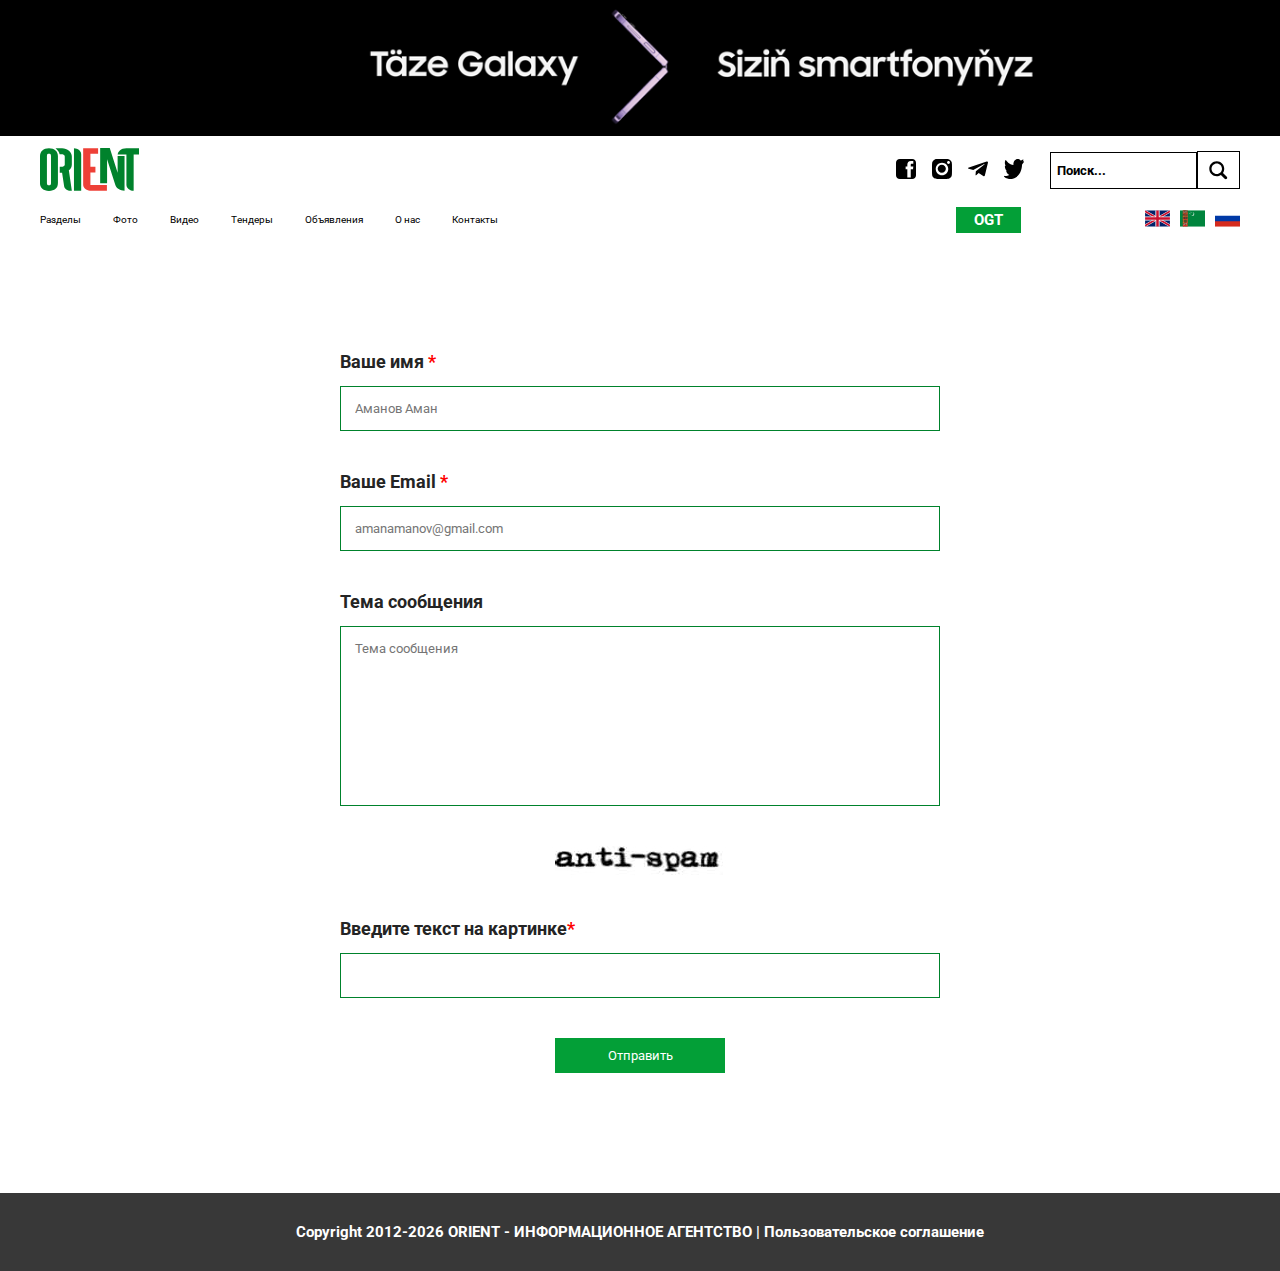
<file: pages/contact.html>
<!DOCTYPE html>
<html lang="en">
  <head>
    <meta charset="UTF-8" />
    <meta http-equiv="X-UA-Compatible" content="IE=edge" />
    <meta name="viewport" content="width=device-width, initial-scale=1.0" />
    <link rel="stylesheet" href="../assets/styles/style.css" />
    <title>Contact</title>
  </head>
  <body>
    <section class="big-banner">
      <a href="#">
        <picture>
          <source
            media="(min-width: 900px)"
            srcset="../assets/images/bigbanner.jpg"
          />
          <img src="../assets/images/smallbanner.jpg" alt="" />
        </picture>
      </a>
    </section>
    <!-- HEAD ======== -->
    <header class="header">
      <div class="container">
        <div class="header-inner">
          <div class="burger-wrapper">
            <div class="burger-close">
              <img src="../assets/icons/close.svg" alt="" />
            </div>
            <div class="burger-content">
              <ul class="burger-list">
                <li class="burger-list-li">
                  <h4 class="burger-item burger-news">Новости</h4>
                  <ul class="burger-nested-list burger-news-items">
                    <li><a href="#">Cобытия</a></li>
                    <li><a href="#">Общество</a></li>
                    <li><a href="#">Экономика</a></li>
                    <li><a href="#">Культура</a></li>
                    <li><a href="#">Экомир</a></li>
                    <li><a href="#">Спорт</a></li>
                    <li><a href="#">Технологии</a></li>
                    <li><a href="#">Выборы-2022</a></li>
                  </ul>
                </li>
                <li class="burger-list-li burger-affiche">
                  <h4 class="burger-item">Афиша</h4>
                  <ul class="burger-nested-list burger-affiche-items">
                    <li><a href="#">Концерты</a></li>
                    <li><a href="#">Театры</a></li>
                    <li><a href="#">Кинотеатры</a></li>
                    <li><a href="#">Выставки</a></li>
                    <li><a href="#">Объявления</a></li>
                    <li><a href="#">Спорт</a></li>
                  </ul>
                </li>
                <li class="burger-list-li">
                  <a href="#" class="burger-item">Публикации</a>
                </li>
                <li class="burger-list-li">
                  <a href="#" class="burger-item">Спецпроекты</a>
                </li>
                <li class="burger-list-li">
                  <a href="#" class="burger-item">Справочник</a>
                </li>
                <li class="burger-list-li">
                  <a href="#" class="burger-item">О нас</a>
                </li>
                <li class="burger-list-li">
                  <a href="#" class="burger-item">Контакты</a>
                </li>
                <li class="burger-list-li green">
                  <a href="#" class="burger-item">OGT</a>
                </li>
              </ul>
              <div class="burger-lang">
                <ul>
                  <li>
                    <button>
                      <img src="../assets/icons/ruflag.svg" alt="" />
                    </button>
                  </li>
                  <li>
                    <button>
                      <img src="../assets/icons/ukflag.svg" alt="" />
                    </button>
                  </li>
                  <li>
                    <button>
                      <img src="../assets/icons/tmflag.svg" alt="" />
                    </button>
                  </li>
                </ul>
              </div>
            </div>
          </div>
          <div class="header-search-icon">
            <img src="../assets/icons/search.svg" alt="" />
          </div>
          <div class="header-left">
            <a href="#" class="header-logo">
              <img src="../assets/icons/orientlogo.svg" alt="" />
            </a>
          </div>
          <div class="header-right">
            <ul class="header-ext">
              <li>
                <a href="#">
                  <img src="../assets/icons/fb.svg" alt="" />
                </a>
              </li>
              <li>
                <a href="#">
                  <img src="../assets/icons/insta.svg" alt="" />
                </a>
              </li>
              <li>
                <a href="#">
                  <img src="../assets/icons/tg.svg" alt="" />
                </a>
              </li>
              <li>
                <a href="#">
                  <img src="../assets/icons/twit.svg" alt="" />
                </a>
              </li>
            </ul>
            <form class="header-search">
              <input type="text" placeholder="Поиск..." />
              <button type="button">
                <div class="search-icon">
                  <img src="../assets/icons/loop.svg" alt="" />
                </div>
              </button>
            </form>
          </div>
          <div class="header-burger">
            <img src="../assets/icons/burger.svg" alt="" />
          </div>
        </div>
      </div>
    </header>
    <nav class="nav removed-mq">
      <div class="container">
        <div class="nav-inner">
          <div class="nav-left">
            <ul class="nav-ul">
              <li><a href="#" class="active">Разделы</a></li>
              <li><a href="#">Фото</a></li>
              <li><a href="#">Видео</a></li>
              <li><a href="#">Тендеры</a></li>
              <li><a href="#">Объявления</a></li>
              <li><a href="#">О нас</a></li>
              <li><a href="#">Контакты</a></li>
            </ul>
          </div>
          <div class="nav-right">
            <a class="nav-right-link">OGT</a>
            <ul class="nav-lang">
              <li>
                <a href="#">
                  <div class="lang-country">
                    <img src="../assets/icons/ukflag.svg" alt="" />
                  </div>
                </a>
              </li>
              <li>
                <a href="#">
                  <div class="lang-country">
                    <img src="../assets/icons/tmflag.svg" alt="" />
                  </div>
                </a>
              </li>
              <li>
                <a href="#">
                  <div class="lang-country">
                    <img src="../assets/icons/ruflag.svg" alt="" />
                  </div>
                </a>
              </li>
            </ul>
          </div>
        </div>
      </div>
    </nav>

    <!-- HEAD end ======== -->

    <main class="contant">
      <div class="container">
        <div class="contact-inner">
          <div class="contact-left">
            <div class="trending-head contact-head">
              <h2>Обратная связь</h2>
              <span></span>
            </div>
            <form class="contact-form">
              <div class="contact-content">
                <div class="contact-block">
                  <label for="name" name="name">Ваше имя <span>*</span></label>
                  <input
                    type="text"
                    required
                    placeholder="Аманов Аман"
                    id="name"
                  />
                </div>
                <div class="contact-block">
                  <label for="email" name="email"
                    >Ваше Email <span>*</span></label
                  >
                  <input
                    required
                    type="email"
                    placeholder="amanamanov@gmail.com"
                    id="email"
                  />
                </div>
                <div class="contact-block">
                  <label for="message" name="message">Тема сообщения</label>
                  <textarea
                    name="message"
                    id="message"
                    rows="10"
                    placeholder="Тема сообщения"
                  ></textarea>
                </div>
                <div class="contact-antispam">
                  <img src="../assets/images/antispam.jpg" alt="" />
                </div>
                <div class="contact-block">
                  <label for="code" name="code"
                    >Введите текст на картинке<span>*</span></label
                  >
                  <input type="text" required id="code" />
                </div>
                <button type="submit">Отправить</button>
              </div>

              <div class="contact-send"></div>
            </form>
          </div>
        </div>
      </div>
    </main>

    <footer class="footer">
      <div class="container">
        <div class="footer-inner">
          <p>
            Copyright 2012-<span id="year"></span> ORIENT - ИНФОРМАЦИОННОЕ
            АГЕНТСТВО | Пользовательское соглашение
          </p>
        </div>
      </div>
    </footer>
    <script src="../assets/scripts/core/contact.js"></script>
  </body>
</html>
</file>
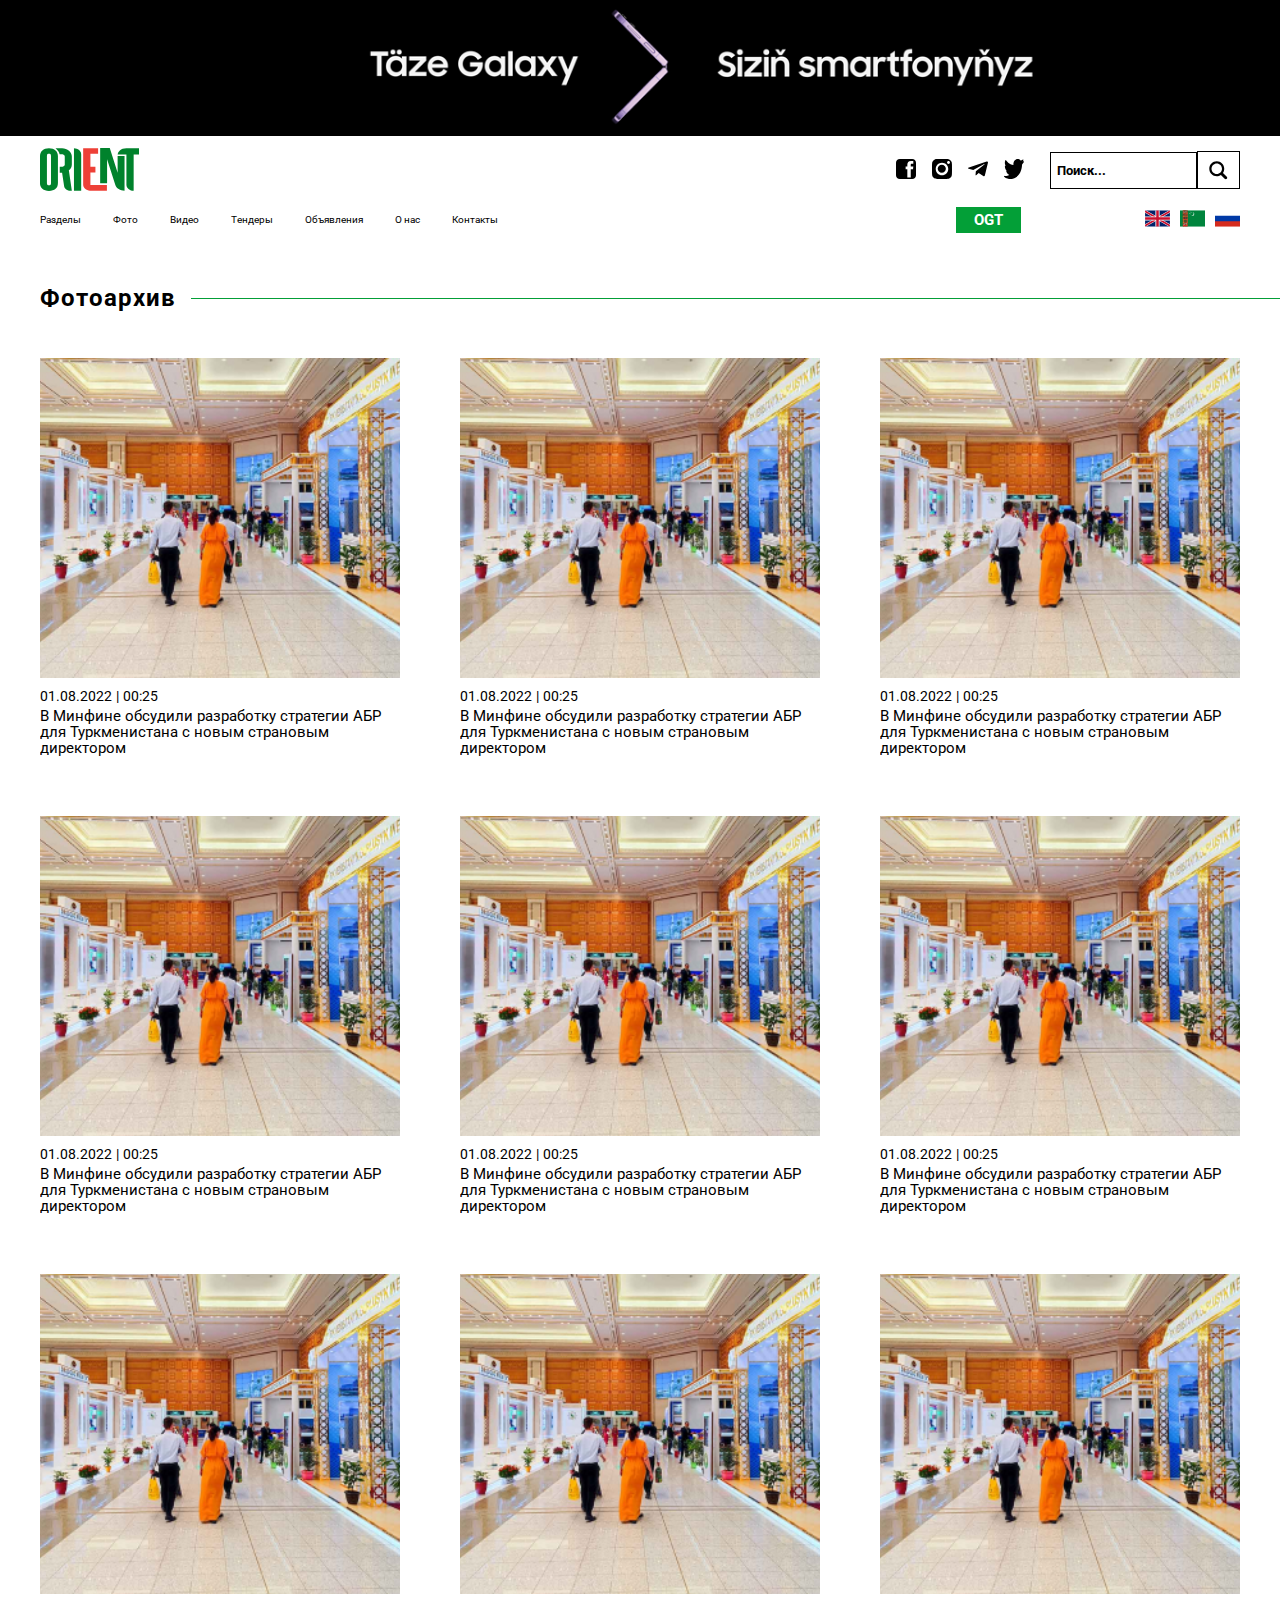
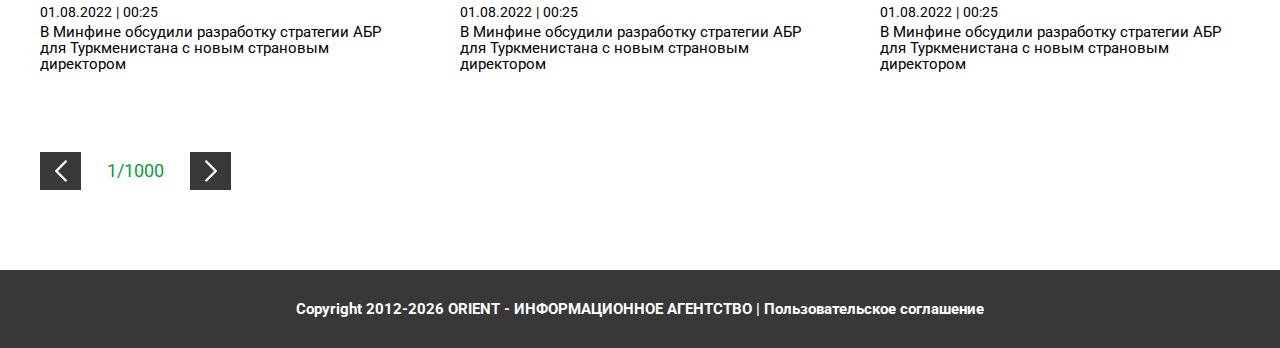
<file: pages/photo.html>
<!DOCTYPE html>
<html lang="en">
  <head>
    <meta charset="UTF-8" />
    <meta http-equiv="X-UA-Compatible" content="IE=edge" />
    <meta name="viewport" content="width=device-width, initial-scale=1.0" />
    <link rel="stylesheet" href="../assets/styles/style.css" />
    <title>Photo Archive</title>
  </head>
  <body>
    <section class="big-banner">
      <a href="#">
        <picture>
          <source
            media="(min-width: 900px)"
            srcset="../assets/images/bigbanner.jpg"
          />
          <img src="../assets/images/smallbanner.jpg" alt="" />
        </picture>
      </a>
    </section>
    <!-- HEAD ======== -->
    <header class="header">
      <div class="container">
        <div class="header-inner">
          <div class="burger-wrapper">
            <div class="burger-close">
              <img src="../assets/icons/close.svg" alt="" />
            </div>
            <div class="burger-content">
              <ul class="burger-list">
                <li class="burger-list-li">
                  <h4 class="burger-item burger-news">Новости</h4>
                  <ul class="burger-nested-list burger-news-items">
                    <li><a href="#">Cобытия</a></li>
                    <li><a href="#">Общество</a></li>
                    <li><a href="#">Экономика</a></li>
                    <li><a href="#">Культура</a></li>
                    <li><a href="#">Экомир</a></li>
                    <li><a href="#">Спорт</a></li>
                    <li><a href="#">Технологии</a></li>
                    <li><a href="#">Выборы-2022</a></li>
                  </ul>
                </li>
                <li class="burger-list-li burger-affiche">
                  <h4 class="burger-item">Афиша</h4>
                  <ul class="burger-nested-list burger-affiche-items">
                    <li><a href="#">Концерты</a></li>
                    <li><a href="#">Театры</a></li>
                    <li><a href="#">Кинотеатры</a></li>
                    <li><a href="#">Выставки</a></li>
                    <li><a href="#">Объявления</a></li>
                    <li><a href="#">Спорт</a></li>
                  </ul>
                </li>
                <li class="burger-list-li">
                  <a href="#" class="burger-item">Публикации</a>
                </li>
                <li class="burger-list-li">
                  <a href="#" class="burger-item">Спецпроекты</a>
                </li>
                <li class="burger-list-li">
                  <a href="#" class="burger-item">Справочник</a>
                </li>
                <li class="burger-list-li">
                  <a href="#" class="burger-item">О нас</a>
                </li>
                <li class="burger-list-li">
                  <a href="#" class="burger-item">Контакты</a>
                </li>
                <li class="burger-list-li green">
                  <a href="#" class="burger-item">OGT</a>
                </li>
              </ul>
              <div class="burger-lang">
                <ul>
                  <li>
                    <button>
                      <img src="../assets/icons/ruflag.svg" alt="" />
                    </button>
                  </li>
                  <li>
                    <button>
                      <img src="../assets/icons/ukflag.svg" alt="" />
                    </button>
                  </li>
                  <li>
                    <button>
                      <img src="../assets/icons/tmflag.svg" alt="" />
                    </button>
                  </li>
                </ul>
              </div>
            </div>
          </div>
          <div class="header-search-icon">
            <img src="../assets/icons/search.svg" alt="" />
          </div>
          <div class="header-left">
            <a href="#" class="header-logo">
              <img src="../assets/icons/orientlogo.svg" alt="" />
            </a>
          </div>
          <div class="header-right">
            <ul class="header-ext">
              <li>
                <a href="#">
                  <img src="../assets/icons/fb.svg" alt="" />
                </a>
              </li>
              <li>
                <a href="#">
                  <img src="../assets/icons/insta.svg" alt="" />
                </a>
              </li>
              <li>
                <a href="#">
                  <img src="../assets/icons/tg.svg" alt="" />
                </a>
              </li>
              <li>
                <a href="#">
                  <img src="../assets/icons/twit.svg" alt="" />
                </a>
              </li>
            </ul>
            <form class="header-search">
              <input type="text" placeholder="Поиск..." />
              <button type="button">
                <div class="search-icon">
                  <img src="../assets/icons/loop.svg" alt="" />
                </div>
              </button>
            </form>
          </div>
          <div class="header-burger">
            <img src="../assets/icons/burger.svg" alt="" />
          </div>
        </div>
      </div>
    </header>
    <nav class="nav removed-mq">
      <div class="container">
        <div class="nav-inner">
          <div class="nav-left">
            <ul class="nav-ul">
              <li><a href="#">Разделы</a></li>
              <li><a href="#">Фото</a></li>
              <li><a href="#">Видео</a></li>
              <li><a href="#">Тендеры</a></li>
              <li><a href="#">Объявления</a></li>
              <li><a href="#">О нас</a></li>
              <li><a href="#">Контакты</a></li>
            </ul>
          </div>
          <div class="nav-right">
            <a class="nav-right-link">OGT</a>
            <ul class="nav-lang">
              <li>
                <a href="#">
                  <div class="lang-country">
                    <img src="../assets/icons/ukflag.svg" alt="" />
                  </div>
                </a>
              </li>
              <li>
                <a href="#">
                  <div class="lang-country">
                    <img src="../assets/icons/tmflag.svg" alt="" />
                  </div>
                </a>
              </li>
              <li>
                <a href="#">
                  <div class="lang-country">
                    <img src="../assets/icons/ruflag.svg" alt="" />
                  </div>
                </a>
              </li>
            </ul>
          </div>
        </div>
      </div>
    </nav>
    <!-- HEAD end ======== -->

    <main class="video-main">
      <div class="container">
        <div class="video-main-inner">
          <div class="trending-head video-main-head">
            <h2>Фотоархив</h2>
            <span></span>
          </div>
          <div class="video-main-top photo-main-top">
            <div class="video-item photo-item">
              <div class="video photo">
                <img src="../assets/images/media.jpg" />
              </div>
              <div class="sub-news-left-content-item-content video-info">
                <div class="sub-news-left-content-item-date-content-head">
                  <h4>01.08.2022</h4>
                  <span>|</span>
                  <h4>00:25</h4>
                </div>
                <p class="sub-news-left-content-item-date-content-info">
                  В Минфине обсудили разработку стратегии АБР для Туркменистана
                  с новым страновым директором
                </p>
              </div>
            </div>
            <div class="video-item photo-item">
              <div class="video photo">
                <img src="../assets/images/media.jpg" />
              </div>
              <div class="sub-news-left-content-item-content video-info">
                <div class="sub-news-left-content-item-date-content-head">
                  <h4>01.08.2022</h4>
                  <span>|</span>
                  <h4>00:25</h4>
                </div>
                <p class="sub-news-left-content-item-date-content-info">
                  В Минфине обсудили разработку стратегии АБР для Туркменистана
                  с новым страновым директором
                </p>
              </div>
            </div>
            <div class="video-item photo-item">
              <div class="video photo">
                <img src="../assets/images/media.jpg" />
              </div>
              <div class="sub-news-left-content-item-content video-info">
                <div class="sub-news-left-content-item-date-content-head">
                  <h4>01.08.2022</h4>
                  <span>|</span>
                  <h4>00:25</h4>
                </div>
                <p class="sub-news-left-content-item-date-content-info">
                  В Минфине обсудили разработку стратегии АБР для Туркменистана
                  с новым страновым директором
                </p>
              </div>
            </div>
            <div class="video-item photo-item">
              <div class="video photo">
                <img src="../assets/images/media.jpg" />
              </div>
              <div class="sub-news-left-content-item-content video-info">
                <div class="sub-news-left-content-item-date-content-head">
                  <h4>01.08.2022</h4>
                  <span>|</span>
                  <h4>00:25</h4>
                </div>
                <p class="sub-news-left-content-item-date-content-info">
                  В Минфине обсудили разработку стратегии АБР для Туркменистана
                  с новым страновым директором
                </p>
              </div>
            </div>
            <div class="video-item photo-item">
              <div class="video photo">
                <img src="../assets/images/media.jpg" />
              </div>
              <div class="sub-news-left-content-item-content video-info">
                <div class="sub-news-left-content-item-date-content-head">
                  <h4>01.08.2022</h4>
                  <span>|</span>
                  <h4>00:25</h4>
                </div>
                <p class="sub-news-left-content-item-date-content-info">
                  В Минфине обсудили разработку стратегии АБР для Туркменистана
                  с новым страновым директором
                </p>
              </div>
            </div>
            <div class="video-item photo-item">
              <div class="video photo">
                <img src="../assets/images/media.jpg" />
              </div>
              <div class="sub-news-left-content-item-content video-info">
                <div class="sub-news-left-content-item-date-content-head">
                  <h4>01.08.2022</h4>
                  <span>|</span>
                  <h4>00:25</h4>
                </div>
                <p class="sub-news-left-content-item-date-content-info">
                  В Минфине обсудили разработку стратегии АБР для Туркменистана
                  с новым страновым директором
                </p>
              </div>
            </div>
            <div class="video-item photo-item">
              <div class="video photo">
                <img src="../assets/images/media.jpg" />
              </div>
              <div class="sub-news-left-content-item-content video-info">
                <div class="sub-news-left-content-item-date-content-head">
                  <h4>01.08.2022</h4>
                  <span>|</span>
                  <h4>00:25</h4>
                </div>
                <p class="sub-news-left-content-item-date-content-info">
                  В Минфине обсудили разработку стратегии АБР для Туркменистана
                  с новым страновым директором
                </p>
              </div>
            </div>
            <div class="video-item photo-item">
              <div class="video photo">
                <img src="../assets/images/media.jpg" />
              </div>
              <div class="sub-news-left-content-item-content video-info">
                <div class="sub-news-left-content-item-date-content-head">
                  <h4>01.08.2022</h4>
                  <span>|</span>
                  <h4>00:25</h4>
                </div>
                <p class="sub-news-left-content-item-date-content-info">
                  В Минфине обсудили разработку стратегии АБР для Туркменистана
                  с новым страновым директором
                </p>
              </div>
            </div>
            <div class="video-item photo-item">
              <div class="video photo">
                <img src="../assets/images/media.jpg" />
              </div>
              <div class="sub-news-left-content-item-content video-info">
                <div class="sub-news-left-content-item-date-content-head">
                  <h4>01.08.2022</h4>
                  <span>|</span>
                  <h4>00:25</h4>
                </div>
                <p class="sub-news-left-content-item-date-content-info">
                  В Минфине обсудили разработку стратегии АБР для Туркменистана
                  с новым страновым директором
                </p>
              </div>
            </div>
          </div>
          <div class="video-main-bottom">
            <button type="button" class="video-main-pagination">
              <div>
                <img src="../assets/icons/arrow-left-white.svg" alt="" />
              </div>
            </button>
            <span>1/1000</span>
            <button type="button" class="video-main-pagination">
              <div>
                <img src="../assets/icons/arrow-right-white.svg" alt="" />
              </div>
            </button>
          </div>
        </div>
      </div>
    </main>
    <footer class="footer">
      <div class="container">
        <div class="footer-inner">
          <p>
            Copyright 2012-<span id="year"></span> ORIENT - ИНФОРМАЦИОННОЕ
            АГЕНТСТВО | Пользовательское соглашение
          </p>
        </div>
      </div>
    </footer>
    <script src="../assets/scripts/core/photo.js"></script>
  </body>
</html>
</file>
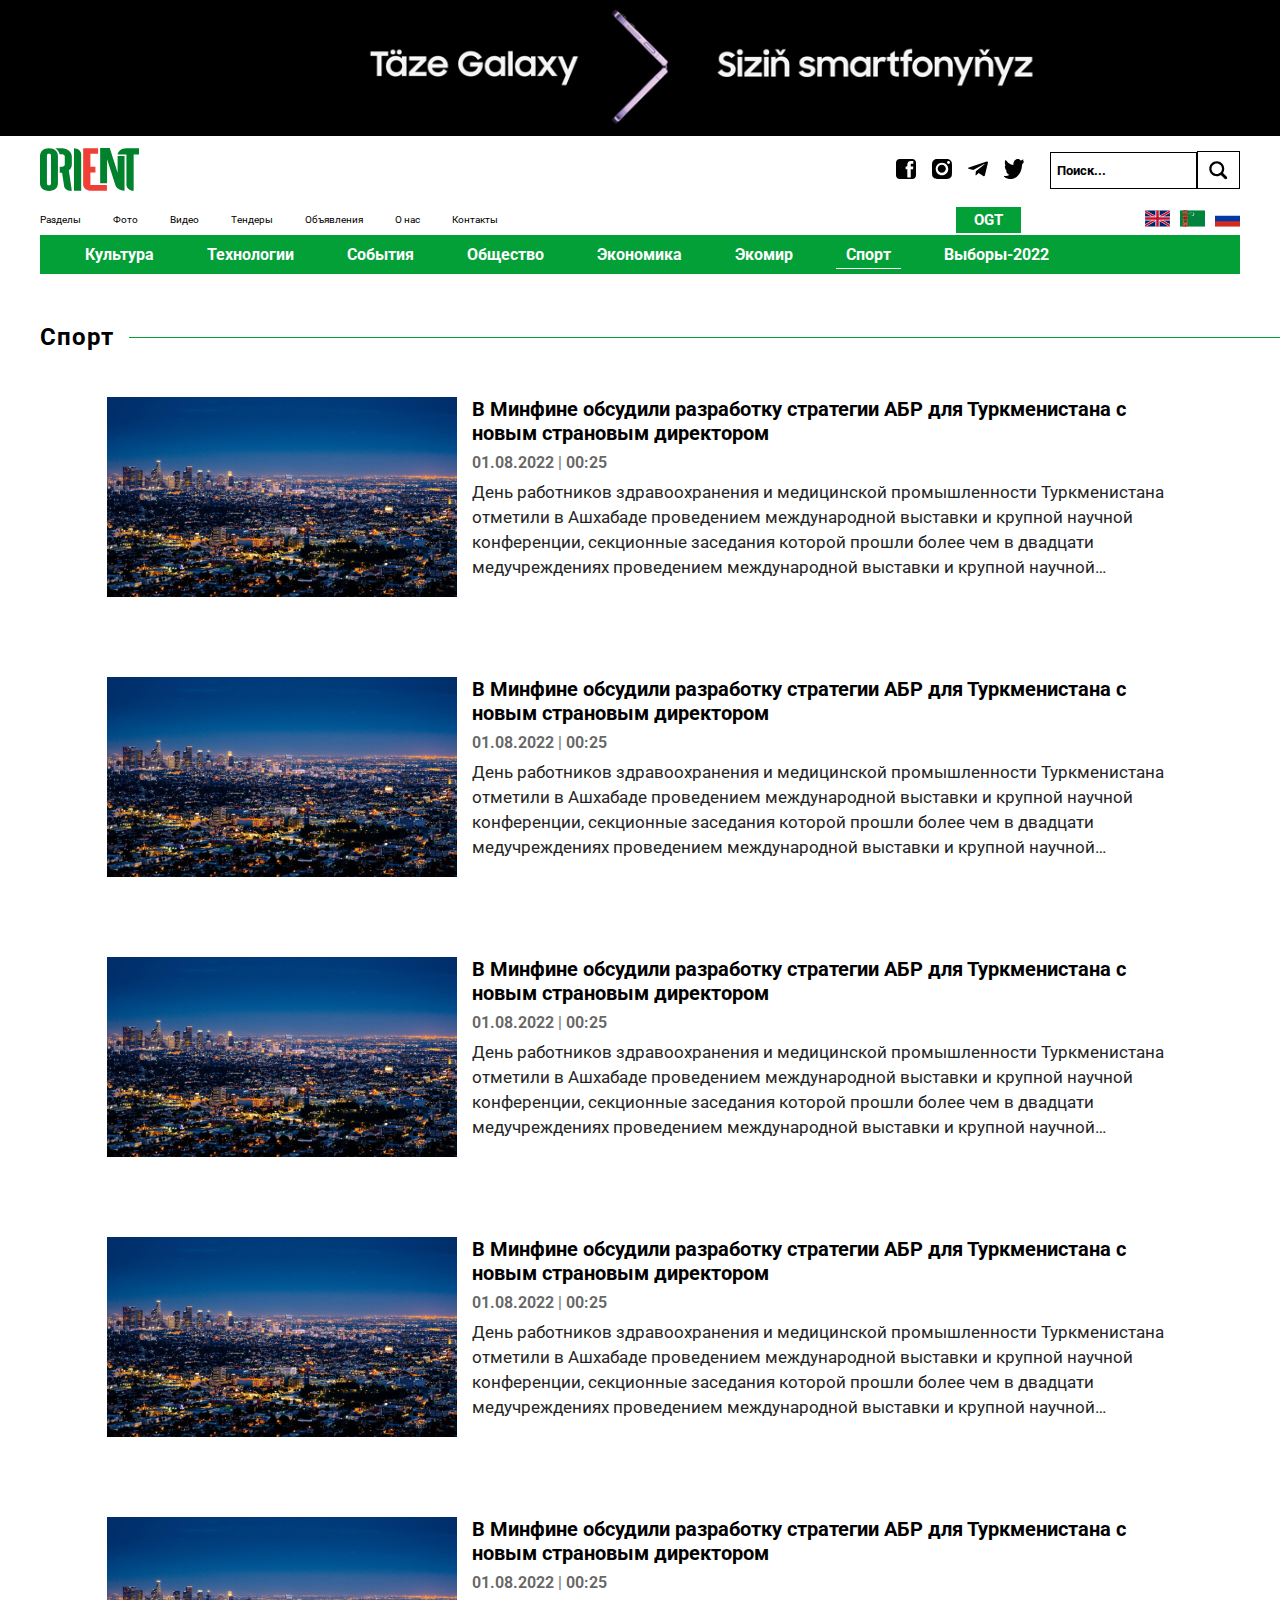
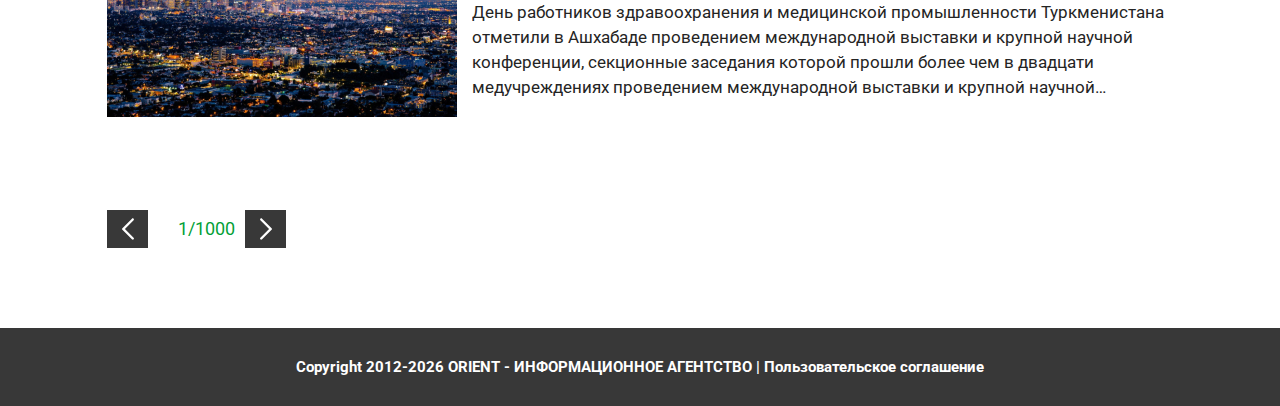
<file: pages/rubric.html>
<!DOCTYPE html>
<html lang="en">
  <head>
    <meta charset="UTF-8" />
    <meta http-equiv="X-UA-Compatible" content="IE=edge" />
    <meta name="viewport" content="width=device-width, initial-scale=1.0" />
    <link rel="stylesheet" href="../assets/styles/style.css" />
    <title>Rubric</title>
  </head>
  <body>
    <section class="big-banner">
      <a href="#">
        <picture>
          <source
            media="(min-width: 900px)"
            srcset="../assets/images/bigbanner.jpg"
          />
          <img src="../assets/images/smallbanner.jpg" alt="" />
        </picture>
      </a>
    </section>
    <!-- HEAD ======== -->
    <header class="header">
      <div class="container">
        <div class="header-inner">
          <div class="burger-wrapper">
            <div class="burger-close">
              <img src="../assets/icons/close.svg" alt="" />
            </div>
            <div class="burger-content">
              <ul class="burger-list">
                <li class="burger-list-li">
                  <h4 class="burger-item burger-news">Новости</h4>
                  <ul class="burger-nested-list burger-news-items">
                    <li><a href="#">Cобытия</a></li>
                    <li><a href="#">Общество</a></li>
                    <li><a href="#">Экономика</a></li>
                    <li><a href="#">Культура</a></li>
                    <li><a href="#">Экомир</a></li>
                    <li><a href="#">Спорт</a></li>
                    <li><a href="#">Технологии</a></li>
                    <li><a href="#">Выборы-2022</a></li>
                  </ul>
                </li>
                <li class="burger-list-li burger-affiche">
                  <h4 class="burger-item">Афиша</h4>
                  <ul class="burger-nested-list burger-affiche-items">
                    <li><a href="#">Концерты</a></li>
                    <li><a href="#">Театры</a></li>
                    <li><a href="#">Кинотеатры</a></li>
                    <li><a href="#">Выставки</a></li>
                    <li><a href="#">Объявления</a></li>
                    <li><a href="#">Спорт</a></li>
                  </ul>
                </li>
                <li class="burger-list-li">
                  <a href="#" class="burger-item">Публикации</a>
                </li>
                <li class="burger-list-li">
                  <a href="#" class="burger-item">Спецпроекты</a>
                </li>
                <li class="burger-list-li">
                  <a href="#" class="burger-item">Справочник</a>
                </li>
                <li class="burger-list-li">
                  <a href="#" class="burger-item">О нас</a>
                </li>
                <li class="burger-list-li">
                  <a href="#" class="burger-item">Контакты</a>
                </li>
                <li class="burger-list-li green">
                  <a href="#" class="burger-item">OGT</a>
                </li>
              </ul>
              <div class="burger-lang">
                <ul>
                  <li>
                    <button>
                      <img src="../assets/icons/ruflag.svg" alt="" />
                    </button>
                  </li>
                  <li>
                    <button>
                      <img src="../assets/icons/ukflag.svg" alt="" />
                    </button>
                  </li>
                  <li>
                    <button>
                      <img src="../assets/icons/tmflag.svg" alt="" />
                    </button>
                  </li>
                </ul>
              </div>
            </div>
          </div>
          <div class="header-search-icon">
            <img src="../assets/icons/search.svg" alt="" />
          </div>
          <div class="header-left">
            <a href="#" class="header-logo">
              <img src="../assets/icons/orientlogo.svg" alt="" />
            </a>
          </div>
          <div class="header-right">
            <ul class="header-ext">
              <li>
                <a href="#">
                  <img src="../assets/icons/fb.svg" alt="" />
                </a>
              </li>
              <li>
                <a href="#">
                  <img src="../assets/icons/insta.svg" alt="" />
                </a>
              </li>
              <li>
                <a href="#">
                  <img src="../assets/icons/tg.svg" alt="" />
                </a>
              </li>
              <li>
                <a href="#">
                  <img src="../assets/icons/twit.svg" alt="" />
                </a>
              </li>
            </ul>
            <form class="header-search">
              <input type="text" placeholder="Поиск..." />
              <button type="button">
                <div class="search-icon">
                  <img src="../assets/icons/loop.svg" alt="" />
                </div>
              </button>
            </form>
          </div>
          <div class="header-burger">
            <img src="../assets/icons/burger.svg" alt="" />
          </div>
        </div>
      </div>
    </header>
    <nav class="nav removed-mq">
      <div class="container">
        <div class="nav-inner">
          <div class="nav-left">
            <ul class="nav-ul">
              <li><a href="#">Разделы</a></li>
              <li><a href="#">Фото</a></li>
              <li><a href="#">Видео</a></li>
              <li><a href="#">Тендеры</a></li>
              <li><a href="#">Объявления</a></li>
              <li><a href="#">О нас</a></li>
              <li><a href="#">Контакты</a></li>
            </ul>
          </div>
          <div class="nav-right">
            <a class="nav-right-link">OGT</a>
            <ul class="nav-lang">
              <li>
                <a href="#">
                  <div class="lang-country">
                    <img src="../assets/icons/ukflag.svg" alt="" />
                  </div>
                </a>
              </li>
              <li>
                <a href="#">
                  <div class="lang-country">
                    <img src="../assets/icons/tmflag.svg" alt="" />
                  </div>
                </a>
              </li>
              <li>
                <a href="#">
                  <div class="lang-country">
                    <img src="../assets/icons/ruflag.svg" alt="" />
                  </div>
                </a>
              </li>
            </ul>
          </div>
        </div>
      </div>
    </nav>
    <section class="nav-bottom">
      <div class="container">
        <div class="nav-bottom-inner">
          <ul>
            <li><a href="#">Культура</a></li>
            <li><a href="#">Технологии</a></li>
            <li><a href="#">События</a></li>
            <li><a href="#">Общество</a></li>
            <li><a href="#">Экономика</a></li>
            <li><a href="#">Экомир</a></li>
            <li><a href="#" class="active">Спорт</a></li>
            <li><a href="#">Выборы-2022</a></li>
          </ul>
        </div>
      </div>
    </section>
    <!-- HEAD end ======== -->
    <main class="rubric-main">
      <div class="container">
        <div class="rubric-inner">
          <div class="trending-head">
            <h2>Спорт</h2>
            <span></span>
          </div>
          <div class="rubric-items">
            <a href="#" class="sub-news-left-content-item rubric-item">
              <div class="sub-news-left-content-item-img">
                <img src="../assets/images/rubric.jpg" alt="" />
              </div>
              <div class="sub-news-left-content-item-content">
                <h3>
                  В Минфине обсудили разработку стратегии АБР для Туркменистана
                  с новым страновым директором
                </h3>
                <div class="sub-news-left-content-item-date-content-head">
                  <h4>01.08.2022</h4>
                  <span>|</span>
                  <h4>00:25</h4>
                </div>
                <p class="sub-news-left-content-item-date-content-info">
                  День работников здравоохранения и медицинской промышленности
                  Туркменистана отметили в Ашхабаде проведением международной
                  выставки и крупной научной конференции, секционные заседания
                  которой прошли более чем в двадцати медучреждениях проведением
                  международной выставки и крупной научной конференции,
                  секционные заседания которой прошли более чем в двадцати
                  медучреждениях
                </p>
              </div>
            </a>
            <a href="#" class="sub-news-left-content-item rubric-item">
              <div class="sub-news-left-content-item-img">
                <img src="../assets/images/rubric.jpg" alt="" />
              </div>
              <div class="sub-news-left-content-item-content">
                <h3>
                  В Минфине обсудили разработку стратегии АБР для Туркменистана
                  с новым страновым директором
                </h3>
                <div class="sub-news-left-content-item-date-content-head">
                  <h4>01.08.2022</h4>
                  <span>|</span>
                  <h4>00:25</h4>
                </div>
                <p class="sub-news-left-content-item-date-content-info">
                  День работников здравоохранения и медицинской промышленности
                  Туркменистана отметили в Ашхабаде проведением международной
                  выставки и крупной научной конференции, секционные заседания
                  которой прошли более чем в двадцати медучреждениях проведением
                  международной выставки и крупной научной конференции,
                  секционные заседания которой прошли более чем в двадцати
                  медучреждениях
                </p>
              </div>
            </a>
            <a href="#" class="sub-news-left-content-item rubric-item">
              <div class="sub-news-left-content-item-img">
                <img src="../assets/images/rubric.jpg" alt="" />
              </div>
              <div class="sub-news-left-content-item-content">
                <h3>
                  В Минфине обсудили разработку стратегии АБР для Туркменистана
                  с новым страновым директором
                </h3>
                <div class="sub-news-left-content-item-date-content-head">
                  <h4>01.08.2022</h4>
                  <span>|</span>
                  <h4>00:25</h4>
                </div>
                <p class="sub-news-left-content-item-date-content-info">
                  День работников здравоохранения и медицинской промышленности
                  Туркменистана отметили в Ашхабаде проведением международной
                  выставки и крупной научной конференции, секционные заседания
                  которой прошли более чем в двадцати медучреждениях проведением
                  международной выставки и крупной научной конференции,
                  секционные заседания которой прошли более чем в двадцати
                  медучреждениях
                </p>
              </div>
            </a>
            <a href="#" class="sub-news-left-content-item rubric-item">
              <div class="sub-news-left-content-item-img">
                <img src="../assets/images/rubric.jpg" alt="" />
              </div>
              <div class="sub-news-left-content-item-content">
                <h3>
                  В Минфине обсудили разработку стратегии АБР для Туркменистана
                  с новым страновым директором
                </h3>
                <div class="sub-news-left-content-item-date-content-head">
                  <h4>01.08.2022</h4>
                  <span>|</span>
                  <h4>00:25</h4>
                </div>
                <p class="sub-news-left-content-item-date-content-info">
                  День работников здравоохранения и медицинской промышленности
                  Туркменистана отметили в Ашхабаде проведением международной
                  выставки и крупной научной конференции, секционные заседания
                  которой прошли более чем в двадцати медучреждениях проведением
                  международной выставки и крупной научной конференции,
                  секционные заседания которой прошли более чем в двадцати
                  медучреждениях
                </p>
              </div>
            </a>
            <a href="#" class="sub-news-left-content-item rubric-item">
              <div class="sub-news-left-content-item-img">
                <img src="../assets/images/rubric.jpg" alt="" />
              </div>
              <div class="sub-news-left-content-item-content">
                <h3>
                  В Минфине обсудили разработку стратегии АБР для Туркменистана
                  с новым страновым директором
                </h3>
                <div class="sub-news-left-content-item-date-content-head">
                  <h4>01.08.2022</h4>
                  <span>|</span>
                  <h4>00:25</h4>
                </div>
                <p class="sub-news-left-content-item-date-content-info">
                  День работников здравоохранения и медицинской промышленности
                  Туркменистана отметили в Ашхабаде проведением международной
                  выставки и крупной научной конференции, секционные заседания
                  которой прошли более чем в двадцати медучреждениях проведением
                  международной выставки и крупной научной конференции,
                  секционные заседания которой прошли более чем в двадцати
                  медучреждениях
                </p>
              </div>
            </a>
          </div>
          <div class="video-main-bottom rubric-bottom">
            <button type="button" class="video-main-pagination">
              <div>
                <img src="../assets/icons/arrow-left-white.svg" alt="" />
              </div>
            </button>
            <span>1/1000</span>
            <button type="button" class="video-main-pagination">
              <div>
                <img src="../assets/icons/arrow-right-white.svg" alt="" />
              </div>
            </button>
          </div>
        </div>
      </div>
    </main>
    <footer class="footer">
      <div class="container">
        <div class="footer-inner">
          <p>
            Copyright 2012-<span id="year"></span> ORIENT - ИНФОРМАЦИОННОЕ
            АГЕНТСТВО | Пользовательское соглашение
          </p>
        </div>
      </div>
    </footer>
    <script src="../assets/scripts/core/rubric.js"></script>
  </body>
</html>
</file>
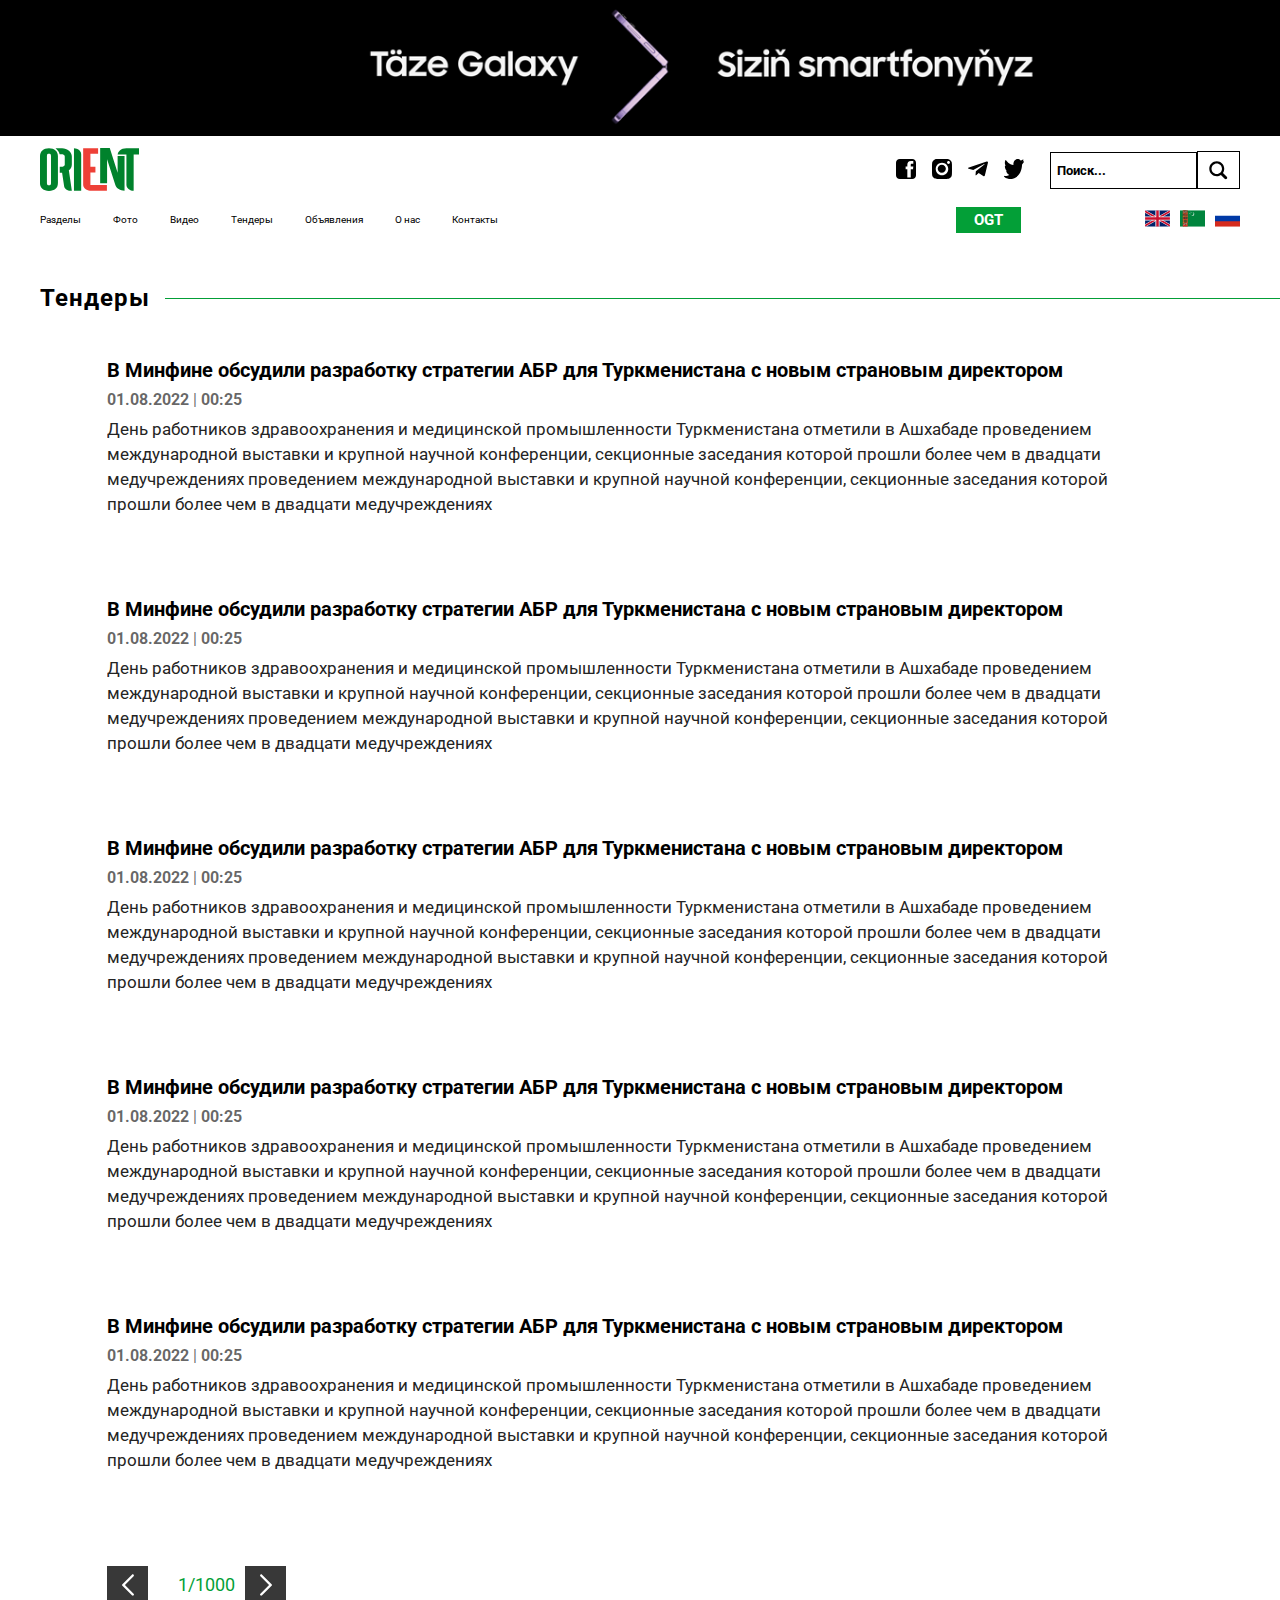
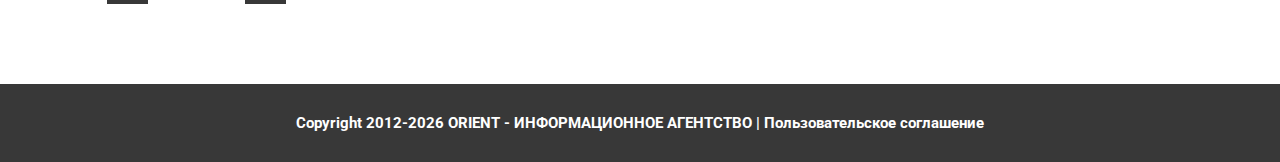
<file: pages/tender.html>
<!DOCTYPE html>
<html lang="en">
  <head>
    <meta charset="UTF-8" />
    <meta http-equiv="X-UA-Compatible" content="IE=edge" />
    <meta name="viewport" content="width=device-width, initial-scale=1.0" />
    <link rel="stylesheet" href="../assets/styles/style.css" />
    <title>Tender</title>
  </head>
  <body>
    <section class="big-banner">
      <a href="#">
        <picture>
          <source
            media="(min-width: 900px)"
            srcset="../assets/images/bigbanner.jpg"
          />
          <img src="../assets/images/smallbanner.jpg" alt="" />
        </picture>
      </a>
    </section>
    <!-- HEAD ======== -->
    <header class="header">
      <div class="container">
        <div class="header-inner">
          <div class="burger-wrapper">
            <div class="burger-close">
              <img src="../assets/icons/close.svg" alt="" />
            </div>
            <div class="burger-content">
              <ul class="burger-list">
                <li class="burger-list-li">
                  <h4 class="burger-item burger-news">Новости</h4>
                  <ul class="burger-nested-list burger-news-items">
                    <li><a href="#">Cобытия</a></li>
                    <li><a href="#">Общество</a></li>
                    <li><a href="#">Экономика</a></li>
                    <li><a href="#">Культура</a></li>
                    <li><a href="#">Экомир</a></li>
                    <li><a href="#">Спорт</a></li>
                    <li><a href="#">Технологии</a></li>
                    <li><a href="#">Выборы-2022</a></li>
                  </ul>
                </li>
                <li class="burger-list-li burger-affiche">
                  <h4 class="burger-item">Афиша</h4>
                  <ul class="burger-nested-list burger-affiche-items">
                    <li><a href="#">Концерты</a></li>
                    <li><a href="#">Театры</a></li>
                    <li><a href="#">Кинотеатры</a></li>
                    <li><a href="#">Выставки</a></li>
                    <li><a href="#">Объявления</a></li>
                    <li><a href="#">Спорт</a></li>
                  </ul>
                </li>
                <li class="burger-list-li">
                  <a href="#" class="burger-item">Публикации</a>
                </li>
                <li class="burger-list-li">
                  <a href="#" class="burger-item">Спецпроекты</a>
                </li>
                <li class="burger-list-li">
                  <a href="#" class="burger-item">Справочник</a>
                </li>
                <li class="burger-list-li">
                  <a href="#" class="burger-item">О нас</a>
                </li>
                <li class="burger-list-li">
                  <a href="#" class="burger-item">Контакты</a>
                </li>
                <li class="burger-list-li green">
                  <a href="#" class="burger-item">OGT</a>
                </li>
              </ul>
              <div class="burger-lang">
                <ul>
                  <li>
                    <button>
                      <img src="../assets/icons/ruflag.svg" alt="" />
                    </button>
                  </li>
                  <li>
                    <button>
                      <img src="../assets/icons/ukflag.svg" alt="" />
                    </button>
                  </li>
                  <li>
                    <button>
                      <img src="../assets/icons/tmflag.svg" alt="" />
                    </button>
                  </li>
                </ul>
              </div>
            </div>
          </div>
          <div class="header-search-icon">
            <img src="../assets/icons/search.svg" alt="" />
          </div>
          <div class="header-left">
            <a href="#" class="header-logo">
              <img src="../assets/icons/orientlogo.svg" alt="" />
            </a>
          </div>
          <div class="header-right">
            <ul class="header-ext">
              <li>
                <a href="#">
                  <img src="../assets/icons/fb.svg" alt="" />
                </a>
              </li>
              <li>
                <a href="#">
                  <img src="../assets/icons/insta.svg" alt="" />
                </a>
              </li>
              <li>
                <a href="#">
                  <img src="../assets/icons/tg.svg" alt="" />
                </a>
              </li>
              <li>
                <a href="#">
                  <img src="../assets/icons/twit.svg" alt="" />
                </a>
              </li>
            </ul>
            <form class="header-search">
              <input type="text" placeholder="Поиск..." />
              <button type="button">
                <div class="search-icon">
                  <img src="../assets/icons/loop.svg" alt="" />
                </div>
              </button>
            </form>
          </div>
          <div class="header-burger">
            <img src="../assets/icons/burger.svg" alt="" />
          </div>
        </div>
      </div>
    </header>
    <nav class="nav removed-mq">
      <div class="container">
        <div class="nav-inner">
          <div class="nav-left">
            <ul class="nav-ul">
              <li><a href="#">Разделы</a></li>
              <li><a href="#">Фото</a></li>
              <li><a href="#">Видео</a></li>
              <li><a href="#">Тендеры</a></li>
              <li><a href="#">Объявления</a></li>
              <li><a href="#">О нас</a></li>
              <li><a href="#">Контакты</a></li>
            </ul>
          </div>
          <div class="nav-right">
            <a class="nav-right-link">OGT</a>
            <ul class="nav-lang">
              <li>
                <a href="#">
                  <div class="lang-country">
                    <img src="../assets/icons/ukflag.svg" alt="" />
                  </div>
                </a>
              </li>
              <li>
                <a href="#">
                  <div class="lang-country">
                    <img src="../assets/icons/tmflag.svg" alt="" />
                  </div>
                </a>
              </li>
              <li>
                <a href="#">
                  <div class="lang-country">
                    <img src="../assets/icons/ruflag.svg" alt="" />
                  </div>
                </a>
              </li>
            </ul>
          </div>
        </div>
      </div>
    </nav>
    <!-- HEAD end ======== -->
    <main class="rubric-main">
      <div class="container">
        <div class="rubric-inner">
          <div class="trending-head">
            <h2>Тендеры</h2>
            <span></span>
          </div>
          <div class="rubric-items">
            <a href="#" class="sub-news-left-content-item rubric-item">
              <div class="sub-news-left-content-item-content">
                <h3>
                  В Минфине обсудили разработку стратегии АБР для Туркменистана
                  с новым страновым директором
                </h3>
                <div class="sub-news-left-content-item-date-content-head">
                  <h4>01.08.2022</h4>
                  <span>|</span>
                  <h4>00:25</h4>
                </div>
                <p class="sub-news-left-content-item-date-content-info">
                  День работников здравоохранения и медицинской промышленности
                  Туркменистана отметили в Ашхабаде проведением международной
                  выставки и крупной научной конференции, секционные заседания
                  которой прошли более чем в двадцати медучреждениях проведением
                  международной выставки и крупной научной конференции,
                  секционные заседания которой прошли более чем в двадцати
                  медучреждениях
                </p>
              </div>
            </a>
            <a href="#" class="sub-news-left-content-item rubric-item">
              <div class="sub-news-left-content-item-content">
                <h3>
                  В Минфине обсудили разработку стратегии АБР для Туркменистана
                  с новым страновым директором
                </h3>
                <div class="sub-news-left-content-item-date-content-head">
                  <h4>01.08.2022</h4>
                  <span>|</span>
                  <h4>00:25</h4>
                </div>
                <p class="sub-news-left-content-item-date-content-info">
                  День работников здравоохранения и медицинской промышленности
                  Туркменистана отметили в Ашхабаде проведением международной
                  выставки и крупной научной конференции, секционные заседания
                  которой прошли более чем в двадцати медучреждениях проведением
                  международной выставки и крупной научной конференции,
                  секционные заседания которой прошли более чем в двадцати
                  медучреждениях
                </p>
              </div>
            </a>
            <a href="#" class="sub-news-left-content-item rubric-item">
              <div class="sub-news-left-content-item-content">
                <h3>
                  В Минфине обсудили разработку стратегии АБР для Туркменистана
                  с новым страновым директором
                </h3>
                <div class="sub-news-left-content-item-date-content-head">
                  <h4>01.08.2022</h4>
                  <span>|</span>
                  <h4>00:25</h4>
                </div>
                <p class="sub-news-left-content-item-date-content-info">
                  День работников здравоохранения и медицинской промышленности
                  Туркменистана отметили в Ашхабаде проведением международной
                  выставки и крупной научной конференции, секционные заседания
                  которой прошли более чем в двадцати медучреждениях проведением
                  международной выставки и крупной научной конференции,
                  секционные заседания которой прошли более чем в двадцати
                  медучреждениях
                </p>
              </div>
            </a>
            <a href="#" class="sub-news-left-content-item rubric-item">
              <div class="sub-news-left-content-item-content">
                <h3>
                  В Минфине обсудили разработку стратегии АБР для Туркменистана
                  с новым страновым директором
                </h3>
                <div class="sub-news-left-content-item-date-content-head">
                  <h4>01.08.2022</h4>
                  <span>|</span>
                  <h4>00:25</h4>
                </div>
                <p class="sub-news-left-content-item-date-content-info">
                  День работников здравоохранения и медицинской промышленности
                  Туркменистана отметили в Ашхабаде проведением международной
                  выставки и крупной научной конференции, секционные заседания
                  которой прошли более чем в двадцати медучреждениях проведением
                  международной выставки и крупной научной конференции,
                  секционные заседания которой прошли более чем в двадцати
                  медучреждениях
                </p>
              </div>
            </a>
            <a href="#" class="sub-news-left-content-item rubric-item">
              <div class="sub-news-left-content-item-content">
                <h3>
                  В Минфине обсудили разработку стратегии АБР для Туркменистана
                  с новым страновым директором
                </h3>
                <div class="sub-news-left-content-item-date-content-head">
                  <h4>01.08.2022</h4>
                  <span>|</span>
                  <h4>00:25</h4>
                </div>
                <p class="sub-news-left-content-item-date-content-info">
                  День работников здравоохранения и медицинской промышленности
                  Туркменистана отметили в Ашхабаде проведением международной
                  выставки и крупной научной конференции, секционные заседания
                  которой прошли более чем в двадцати медучреждениях проведением
                  международной выставки и крупной научной конференции,
                  секционные заседания которой прошли более чем в двадцати
                  медучреждениях
                </p>
              </div>
            </a>
          </div>
          <div class="video-main-bottom rubric-bottom">
            <button type="button" class="video-main-pagination">
              <div>
                <img src="../assets/icons/arrow-left-white.svg" alt="" />
              </div>
            </button>
            <span>1/1000</span>
            <button type="button" class="video-main-pagination">
              <div>
                <img src="../assets/icons/arrow-right-white.svg" alt="" />
              </div>
            </button>
          </div>
        </div>
      </div>
    </main>
    <footer class="footer">
      <div class="container">
        <div class="footer-inner">
          <p>
            Copyright 2012-<span id="year"></span> ORIENT - ИНФОРМАЦИОННОЕ
            АГЕНТСТВО | Пользовательское соглашение
          </p>
        </div>
      </div>
    </footer>
    <script src="../assets/scripts/core/rubric.js"></script>
  </body>
</html>
</file>
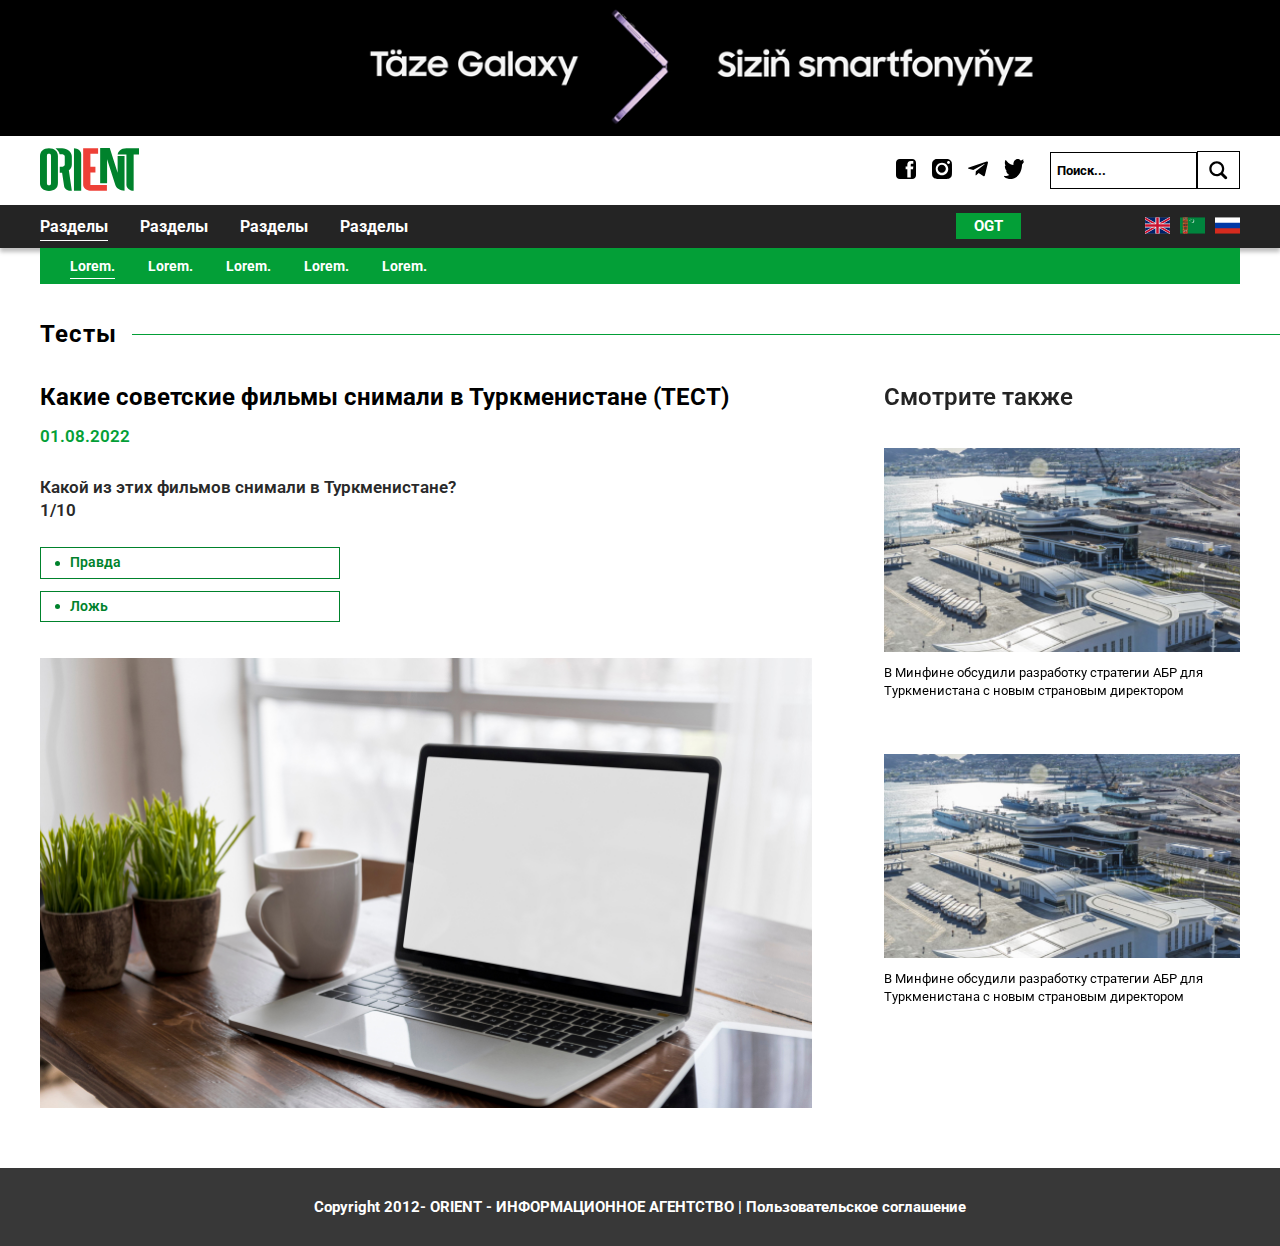
<file: pages/test-exam-2.html>
<!DOCTYPE html>
<html lang="en">

<head>
    <meta charset="UTF-8" />
    <meta http-equiv="X-UA-Compatible" content="IE=edge" />
    <meta name="viewport" content="width=device-width, initial-scale=1.0" />
    <link rel="stylesheet" href="../assets/styles/style.css" />
    <title>Test exam 2</title>
</head>

<body>

    <section class="big-banner">
        <a href="#">
            <picture>
                <source media="(min-width: 900px)" srcset="../assets/images/bigbanner.jpg" />
                <img src="../assets/images/smallbanner.jpg" alt="" />
            </picture>
        </a>
    </section>

    <!-- HEAD ======== -->
    <header class="header">
        <div class="container">
            <div class="header-inner">
                <div class="burger-wrapper">
                    <div class="burger-close">
                        <img src="../assets/icons/close.svg" alt="" />
                    </div>
                    <div class="burger-content">
                        <ul class="burger-list">
                            <li class="burger-list-li">
                                <h4 class="burger-item burger-news">Новости</h4>
                                <ul class="burger-nested-list burger-news-items">
                                    <li><a href="#">Cобытия</a></li>
                                    <li><a href="#">Общество</a></li>
                                    <li><a href="#">Экономика</a></li>
                                    <li><a href="#">Культура</a></li>
                                    <li><a href="#">Экомир</a></li>
                                    <li><a href="#">Спорт</a></li>
                                    <li><a href="#">Технологии</a></li>
                                    <li><a href="#">Выборы-2022</a></li>
                                </ul>
                            </li>
                            <li class="burger-list-li burger-affiche">
                                <h4 class="burger-item">Афиша</h4>
                                <ul class="burger-nested-list burger-affiche-items">
                                    <li><a href="#">Концерты</a></li>
                                    <li><a href="#">Театры</a></li>
                                    <li><a href="#">Кинотеатры</a></li>
                                    <li><a href="#">Выставки</a></li>
                                    <li><a href="#">Объявления</a></li>
                                    <li><a href="#">Спорт</a></li>
                                </ul>
                            </li>
                            <li class="burger-list-li">
                                <a href="#" class="burger-item">Публикации</a>
                            </li>
                            <li class="burger-list-li">
                                <a href="#" class="burger-item">Спецпроекты</a>
                            </li>
                            <li class="burger-list-li">
                                <a href="#" class="burger-item">Справочник</a>
                            </li>
                            <li class="burger-list-li">
                                <a href="#" class="burger-item">О нас</a>
                            </li>
                            <li class="burger-list-li">
                                <a href="#" class="burger-item">Контакты</a>
                            </li>
                            <li class="burger-list-li green">
                                <a href="#" class="burger-item">OGT</a>
                            </li>
                        </ul>
                        <div class="burger-lang">
                            <ul>
                                <li>
                                    <button>
                                        <img src="../assets/icons/ruflag.svg" alt="" />
                                    </button>
                                </li>
                                <li>
                                    <button>
                                        <img src="../assets/icons/ukflag.svg" alt="" />
                                    </button>
                                </li>
                                <li>
                                    <button>
                                        <img src="../assets/icons/tmflag.svg" alt="" />
                                    </button>
                                </li>
                            </ul>
                        </div>
                    </div>
                </div>
                <div class="header-search-icon">
                    <img src="../assets/icons/search.svg" alt="" />
                </div>
                <div class="header-left">
                    <a href="#" class="header-logo">
                        <img src="../assets/icons/orientlogo.svg" alt="" />
                    </a>
                </div>
                <div class="header-right">
                    <ul class="header-ext">
                        <li>
                            <a href="#">
                                <img src="../assets/icons/fb.svg" alt="" />
                            </a>
                        </li>
                        <li>
                            <a href="#">
                                <img src="../assets/icons/insta.svg" alt="" />
                            </a>
                        </li>
                        <li>
                            <a href="#">
                                <img src="../assets/icons/tg.svg" alt="" />
                            </a>
                        </li>
                        <li>
                            <a href="#">
                                <img src="../assets/icons/twit.svg" alt="" />
                            </a>
                        </li>
                    </ul>
                    <form class="header-search">
                        <input type="text" placeholder="Поиск..." />
                        <button type="button">
                            <div class="search-icon">
                                <img src="../assets/icons/loop.svg" alt="" />
                            </div>
                        </button>
                    </form>
                </div>
                <div class="header-burger">
                    <img src="../assets/icons/burger.svg" alt="" />
                </div>
            </div>
        </div>
    </header>

    <nav class="nav">
        <section class="nav-top">
            <div class="container">
                <div class="nav-inner">
                    <div class="nav-left">
                        <ul class="nav-ul">
                            <li>
                                <span class="nav-section-span active">Разделы</span>
                                <ul class="nav-section-dropdown active">
                                    <li><a href="#" class="active">Lorem.</a></li>
                                    <li><a href="#">Lorem.</a></li>
                                    <li><a href="#">Lorem.</a></li>
                                    <li><a href="#">Lorem.</a></li>
                                    <li><a href="#">Lorem.</a></li>
                                </ul>
                            </li>
                            <li>
                                <span class="nav-section-span">Разделы</span>
                                <ul class="nav-section-dropdown">
                                    <li><a href="#" class="active">Lorem.</a></li>
                                    <li><a href="#">Lorem.</a></li>
                                    <li><a href="#">Lorem.</a></li>
                                    <li><a href="#">Lorem.</a></li>
                                    <li><a href="#">Lorem.</a></li>
                                </ul>
                            </li>
                            <li>
                                <span class="nav-section-span">Разделы</span>
                                <ul class="nav-section-dropdown">
                                    <li><a href="#" class="active">Lorem.</a></li>
                                    <li><a href="#">Lorem.</a></li>
                                    <li><a href="#">Lorem.</a></li>
                                    <li><a href="#">Lorem.</a></li>
                                    <li><a href="#">Lorem.</a></li>
                                </ul>
                            </li>
                            <li>
                                <span class="nav-section-span">Разделы</span>
                                <ul class="nav-section-dropdown">
                                    <li><a href="#" class="active">Lorem.</a></li>
                                    <li><a href="#">Lorem.</a></li>
                                    <li><a href="#">Lorem.</a></li>
                                    <li><a href="#">Lorem.</a></li>
                                    <li><a href="#">Lorem.</a></li>
                                </ul>
                            </li>
                        </ul>
                    </div>
                    <div class="nav-right">
                        <a class="nav-right-link">OGT</a>
                        <ul class="nav-lang">
                            <li>
                                <a href="#">
                                    <div class="lang-country">
                                        <img src="../assets/icons/ukflag.svg" alt="" />
                                    </div>
                                </a>
                            </li>
                            <li>
                                <a href="#">
                                    <div class="lang-country">
                                        <img src="../assets/icons/tmflag.svg" alt="" />
                                    </div>
                                </a>
                            </li>
                            <li>
                                <a href="#">
                                    <div class="lang-country">
                                        <img src="../assets/icons/ruflag.svg" alt="" />
                                    </div>
                                </a>
                            </li>
                        </ul>
                    </div>
                </div>
            </div>
        </section>
    </nav>
    <!-- HEAD end ======== -->

    <!-- Test ================================== -->
    <main class="article">
        <div class="container">
            <div class="article-wrap">
                <div class="trending-head affiche-head">
                    <h2>Тесты</h2>
                    <span></span>
                </div>

                <div class="article-inner">
                    <div class="article-content">
                        <div class="article-content-top">
                            <div class="article-head">
                                <h2>
                                    Какие советские фильмы снимали в Туркменистане (ТЕСТ)
                                </h2>
                                <span>01.08.2022</span>
                            </div>

                            <div class="article-desc">
                                <h4 class="article_desc-title">
                                    Какой из этих фильмов снимали в Туркменистане?
                                    <br>
                                    1/10
                                </h4>

                                <div class="article-test">
                                    <button class="article-test-btn ">
                                        Правда
                                    </button>
                                    <button class="article-test-btn ">
                                        Ложь
                                    </button>
                                </div>

                                <div class="article_desc-photo">
                                    <img src="../assets/images/article.jpg" alt="test-photo">
                                </div>

                                <div class="article-hint">
                                    <p>
                                        Компания Google готовится к выпуску долгожданных новинок. В одночасье они
                                        представили линейку продуктов: смарт-часов, смартфонов и планшетов.
                                    </p>

                                    <div class="article_btn">
                                        <a href="#">
                                            Далее
                                        </a>
                                    </div>
                                </div>
                            </div>
                        </div>
                    </div>

                    <aside class="aside article-aside">
                        <h6 class="aside-ad-wrapper-title">
                            Смотрите также
                        </h6>

                        <div class="aside-ad-wrapper">
                            <a href="#">
                                <img src="../assets/images/affiche.jpg" alt="" />
                            </a>
                            <p class="aside-ad-wrapper-txt">
                                В Минфине обсудили разработку стратегии АБР для Туркменистана с новым страновым
                                директором
                            </p>
                        </div>

                        <div class="aside-ad-wrapper">
                            <a href="#">
                                <img src="../assets/images/affiche.jpg" alt="" />
                            </a>
                            <p class="aside-ad-wrapper-txt">
                                В Минфине обсудили разработку стратегии АБР для Туркменистана с новым страновым
                                директором
                            </p>
                        </div>
                    </aside>
                </div>
            </div>
        </div>
    </main>
    <!-- Test end ============================== -->

    <footer class="footer">
        <div class="container">
            <div class="footer-inner">
                <p>
                    Copyright 2012-<span id="year"></span> ORIENT - ИНФОРМАЦИОННОЕ
                    АГЕНТСТВО | Пользовательское соглашение
                </p>
            </div>
        </div>
    </footer>
    <!-- <script src="../assets/scripts/swiper/swiper-bundle.min.js"></script> -->
    <!-- <script src="../assets/scripts/core/article.js"></script> -->

    <script>
        let btn = document.querySelectorAll('.article-test-btn');
        let hint = document.querySelector('.article-hint');

        if (btn != undefined) {
            btn.forEach(x => {
                x.addEventListener('click', function () {
                    btn.forEach(p => {
                        p.setAttribute("disabled", "true");
                        p.classList.add('disabled');
                    })

                    hint.classList.add('active');
                });
            })
        }

    </script>

</body>

</html>
</file>
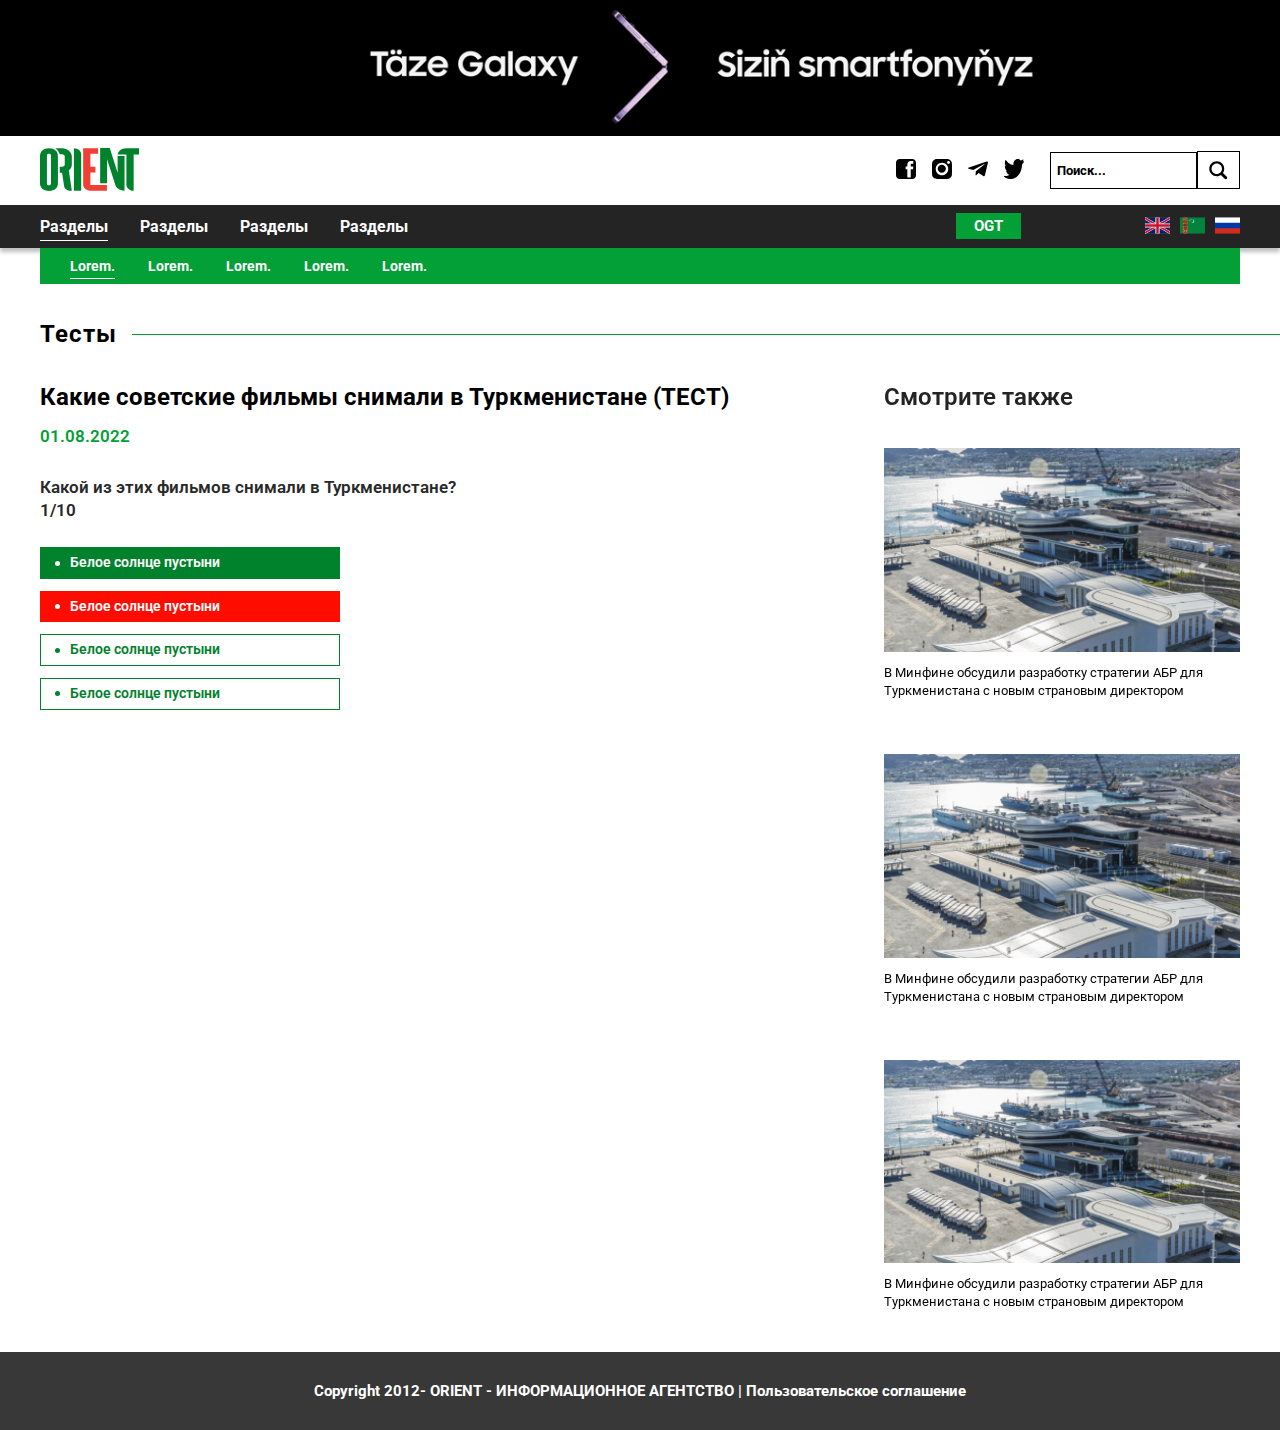
<file: pages/test-exam.html>
<!DOCTYPE html>
<html lang="en">

<head>
    <meta charset="UTF-8" />
    <meta http-equiv="X-UA-Compatible" content="IE=edge" />
    <meta name="viewport" content="width=device-width, initial-scale=1.0" />
    <link rel="stylesheet" href="../assets/styles/style.css" />
    <title>Test exam</title>
</head>

<body>

    <section class="big-banner">
        <a href="#">
            <picture>
                <source media="(min-width: 900px)" srcset="../assets/images/bigbanner.jpg" />
                <img src="../assets/images/smallbanner.jpg" alt="" />
            </picture>
        </a>
    </section>

    <!-- HEAD ======== -->
    <header class="header">
        <div class="container">
            <div class="header-inner">
                <div class="burger-wrapper">
                    <div class="burger-close">
                        <img src="../assets/icons/close.svg" alt="" />
                    </div>
                    <div class="burger-content">
                        <ul class="burger-list">
                            <li class="burger-list-li">
                                <h4 class="burger-item burger-news">Новости</h4>
                                <ul class="burger-nested-list burger-news-items">
                                    <li><a href="#">Cобытия</a></li>
                                    <li><a href="#">Общество</a></li>
                                    <li><a href="#">Экономика</a></li>
                                    <li><a href="#">Культура</a></li>
                                    <li><a href="#">Экомир</a></li>
                                    <li><a href="#">Спорт</a></li>
                                    <li><a href="#">Технологии</a></li>
                                    <li><a href="#">Выборы-2022</a></li>
                                </ul>
                            </li>
                            <li class="burger-list-li burger-affiche">
                                <h4 class="burger-item">Афиша</h4>
                                <ul class="burger-nested-list burger-affiche-items">
                                    <li><a href="#">Концерты</a></li>
                                    <li><a href="#">Театры</a></li>
                                    <li><a href="#">Кинотеатры</a></li>
                                    <li><a href="#">Выставки</a></li>
                                    <li><a href="#">Объявления</a></li>
                                    <li><a href="#">Спорт</a></li>
                                </ul>
                            </li>
                            <li class="burger-list-li">
                                <a href="#" class="burger-item">Публикации</a>
                            </li>
                            <li class="burger-list-li">
                                <a href="#" class="burger-item">Спецпроекты</a>
                            </li>
                            <li class="burger-list-li">
                                <a href="#" class="burger-item">Справочник</a>
                            </li>
                            <li class="burger-list-li">
                                <a href="#" class="burger-item">О нас</a>
                            </li>
                            <li class="burger-list-li">
                                <a href="#" class="burger-item">Контакты</a>
                            </li>
                            <li class="burger-list-li green">
                                <a href="#" class="burger-item">OGT</a>
                            </li>
                        </ul>
                        <div class="burger-lang">
                            <ul>
                                <li>
                                    <button>
                                        <img src="../assets/icons/ruflag.svg" alt="" />
                                    </button>
                                </li>
                                <li>
                                    <button>
                                        <img src="../assets/icons/ukflag.svg" alt="" />
                                    </button>
                                </li>
                                <li>
                                    <button>
                                        <img src="../assets/icons/tmflag.svg" alt="" />
                                    </button>
                                </li>
                            </ul>
                        </div>
                    </div>
                </div>
                <div class="header-search-icon">
                    <img src="../assets/icons/search.svg" alt="" />
                </div>
                <div class="header-left">
                    <a href="#" class="header-logo">
                        <img src="../assets/icons/orientlogo.svg" alt="" />
                    </a>
                </div>
                <div class="header-right">
                    <ul class="header-ext">
                        <li>
                            <a href="#">
                                <img src="../assets/icons/fb.svg" alt="" />
                            </a>
                        </li>
                        <li>
                            <a href="#">
                                <img src="../assets/icons/insta.svg" alt="" />
                            </a>
                        </li>
                        <li>
                            <a href="#">
                                <img src="../assets/icons/tg.svg" alt="" />
                            </a>
                        </li>
                        <li>
                            <a href="#">
                                <img src="../assets/icons/twit.svg" alt="" />
                            </a>
                        </li>
                    </ul>
                    <form class="header-search">
                        <input type="text" placeholder="Поиск..." />
                        <button type="button">
                            <div class="search-icon">
                                <img src="../assets/icons/loop.svg" alt="" />
                            </div>
                        </button>
                    </form>
                </div>
                <div class="header-burger">
                    <img src="../assets/icons/burger.svg" alt="" />
                </div>
            </div>
        </div>
    </header>

    <nav class="nav">
        <section class="nav-top">
            <div class="container">
                <div class="nav-inner">
                    <div class="nav-left">
                        <ul class="nav-ul">
                            <li>
                                <span class="nav-section-span active">Разделы</span>
                                <ul class="nav-section-dropdown active">
                                    <li><a href="#" class="active">Lorem.</a></li>
                                    <li><a href="#">Lorem.</a></li>
                                    <li><a href="#">Lorem.</a></li>
                                    <li><a href="#">Lorem.</a></li>
                                    <li><a href="#">Lorem.</a></li>
                                </ul>
                            </li>
                            <li>
                                <span class="nav-section-span">Разделы</span>
                                <ul class="nav-section-dropdown">
                                    <li><a href="#" class="active">Lorem.</a></li>
                                    <li><a href="#">Lorem.</a></li>
                                    <li><a href="#">Lorem.</a></li>
                                    <li><a href="#">Lorem.</a></li>
                                    <li><a href="#">Lorem.</a></li>
                                </ul>
                            </li>
                            <li>
                                <span class="nav-section-span">Разделы</span>
                                <ul class="nav-section-dropdown">
                                    <li><a href="#" class="active">Lorem.</a></li>
                                    <li><a href="#">Lorem.</a></li>
                                    <li><a href="#">Lorem.</a></li>
                                    <li><a href="#">Lorem.</a></li>
                                    <li><a href="#">Lorem.</a></li>
                                </ul>
                            </li>
                            <li>
                                <span class="nav-section-span">Разделы</span>
                                <ul class="nav-section-dropdown">
                                    <li><a href="#" class="active">Lorem.</a></li>
                                    <li><a href="#">Lorem.</a></li>
                                    <li><a href="#">Lorem.</a></li>
                                    <li><a href="#">Lorem.</a></li>
                                    <li><a href="#">Lorem.</a></li>
                                </ul>
                            </li>
                        </ul>
                    </div>
                    <div class="nav-right">
                        <a class="nav-right-link">OGT</a>
                        <ul class="nav-lang">
                            <li>
                                <a href="#">
                                    <div class="lang-country">
                                        <img src="../assets/icons/ukflag.svg" alt="" />
                                    </div>
                                </a>
                            </li>
                            <li>
                                <a href="#">
                                    <div class="lang-country">
                                        <img src="../assets/icons/tmflag.svg" alt="" />
                                    </div>
                                </a>
                            </li>
                            <li>
                                <a href="#">
                                    <div class="lang-country">
                                        <img src="../assets/icons/ruflag.svg" alt="" />
                                    </div>
                                </a>
                            </li>
                        </ul>
                    </div>
                </div>
            </div>
        </section>
    </nav>
    <!-- HEAD end ======== -->

    <!-- Test ================================== -->
    <main class="article">
        <div class="container">
            <div class="article-wrap">
                <div class="trending-head affiche-head">
                    <h2>Тесты</h2>
                    <span></span>
                </div>

                <div class="article-inner">
                    <div class="article-content">
                        <div class="article-content-top">
                            <div class="article-head">
                                <h2>
                                    Какие советские фильмы снимали в Туркменистане (ТЕСТ)
                                </h2>
                                <span>01.08.2022</span>
                            </div>

                            <div class="article-desc">
                                <h4 class="article_desc-title">
                                    Какой из этих фильмов снимали в Туркменистане?
                                    <br>
                                    1/10
                                </h4>

                                <div class="article-test">
                                    <button class="article-test-btn true">
                                        Белое солнце пустыни
                                    </button>
                                    <button class="article-test-btn false">
                                        Белое солнце пустыни
                                    </button>
                                    <button class="article-test-btn">
                                        Белое солнце пустыни
                                    </button>
                                    <button class="article-test-btn">
                                        Белое солнце пустыни
                                    </button>
                                </div>

                                <div class="article-hint">
                                    <div class="article_desc-photo">
                                        <img src="../assets/images/article.jpg" alt="test-photo">
                                    </div>

                                    <p>
                                        Компания Google готовится к выпуску долгожданных новинок. В одночасье они
                                        представили линейку продуктов: смарт-часов, смартфонов и планшетов.
                                    </p>

                                    <div class="article_btn">
                                        <a href="#">
                                            Далее
                                        </a>
                                    </div>
                                </div>
                            </div>
                        </div>
                    </div>

                    <aside class="aside article-aside test-aside">
                        <h6 class="aside-ad-wrapper-title">
                            Смотрите также
                        </h6>

                        <div class="aside-ad-wrapper">
                            <a href="#">
                                <img src="../assets/images/affiche.jpg" alt="" />
                            </a>
                            <p class="aside-ad-wrapper-txt">
                                В Минфине обсудили разработку стратегии АБР для Туркменистана с новым страновым
                                директором
                            </p>
                        </div>

                        <div class="aside-ad-wrapper">
                            <a href="#">
                                <img src="../assets/images/affiche.jpg" alt="" />
                            </a>
                            <p class="aside-ad-wrapper-txt">
                                В Минфине обсудили разработку стратегии АБР для Туркменистана с новым страновым
                                директором
                            </p>
                        </div>

                        <div class="aside-ad-wrapper">
                            <a href="#">
                                <img src="../assets/images/affiche.jpg" alt="" />
                            </a>
                            <p class="aside-ad-wrapper-txt">
                                В Минфине обсудили разработку стратегии АБР для Туркменистана с новым страновым
                                директором
                            </p>
                        </div>
                    </aside>
                </div>
            </div>
        </div>
    </main>
    <!-- Test end ============================== -->

    <footer class="footer">
        <div class="container">
            <div class="footer-inner">
                <p>
                    Copyright 2012-<span id="year"></span> ORIENT - ИНФОРМАЦИОННОЕ
                    АГЕНТСТВО | Пользовательское соглашение
                </p>
            </div>
        </div>
    </footer>
    <!-- <script src="../assets/scripts/swiper/swiper-bundle.min.js"></script> -->
    <!-- <script src="../assets/scripts/core/article.js"></script> -->

    <script>
        let btn = document.querySelectorAll('.article-test-btn');
        let hint = document.querySelector('.article-hint');

        if (btn != undefined) {
            btn.forEach(x => {
                x.addEventListener('click', function () {
                    btn.forEach(p => {
                        p.setAttribute("disabled", "true");
                        p.classList.add('disabled');
                    })

                    hint.classList.add('active');
                });
            })
        }

    </script>

</body>

</html>
</file>
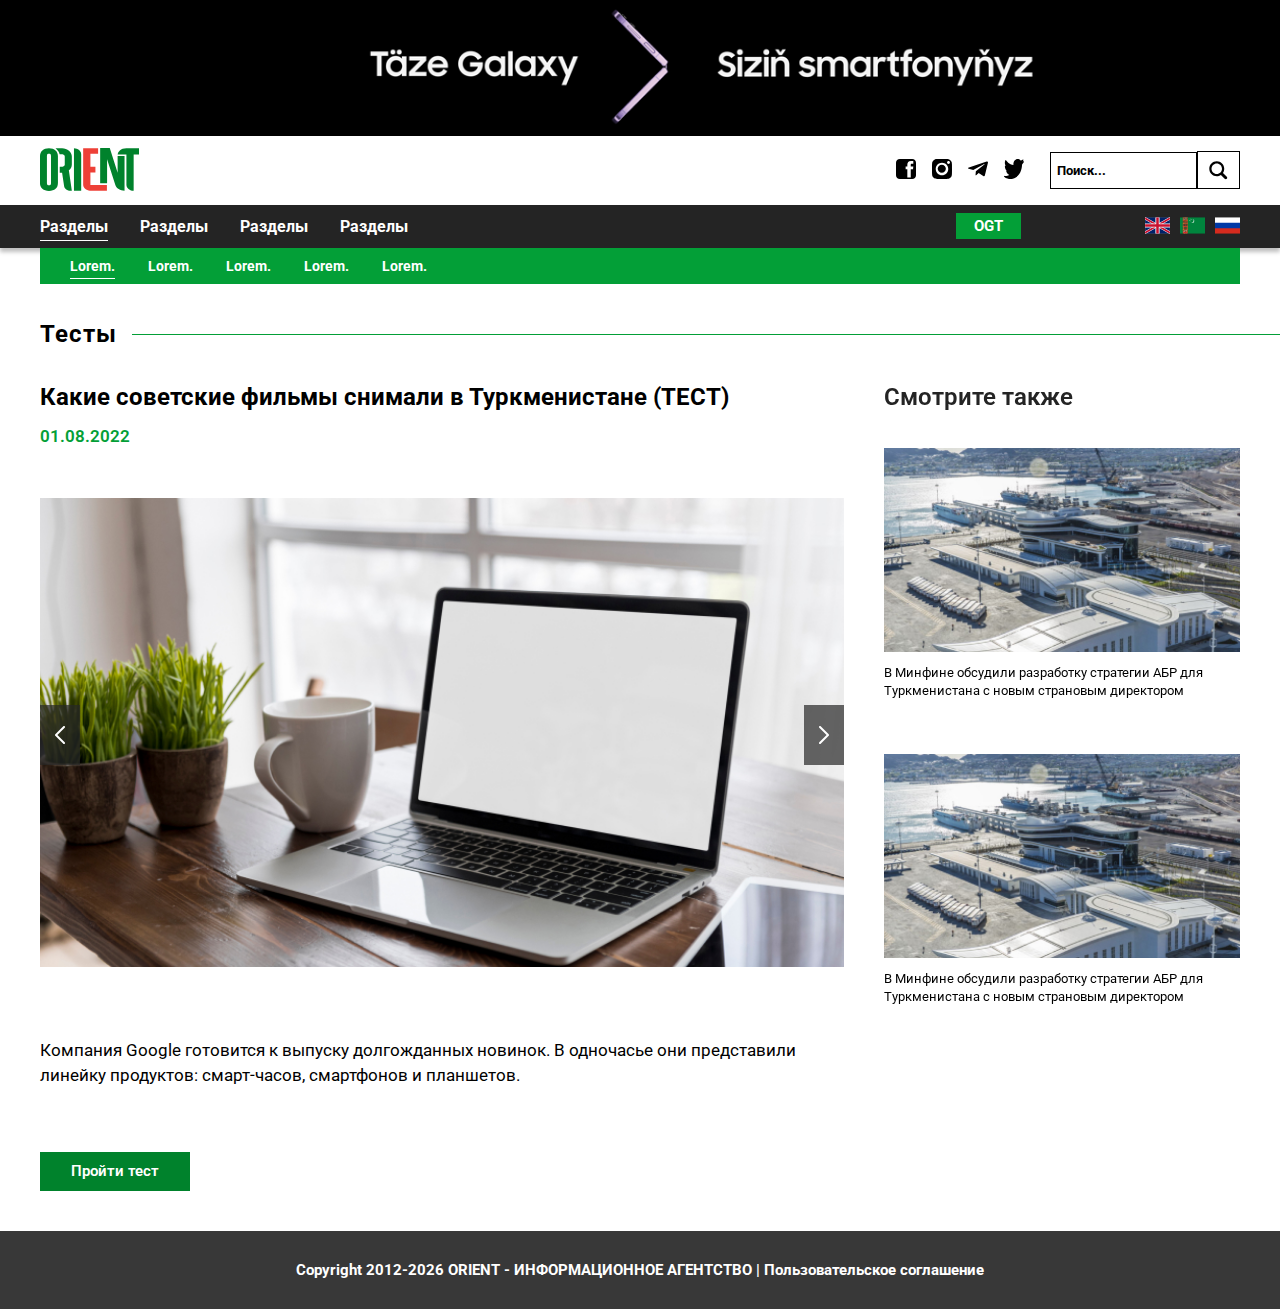
<file: pages/test-post.html>
<!DOCTYPE html>
<html lang="en">

<head>
    <meta charset="UTF-8" />
    <meta http-equiv="X-UA-Compatible" content="IE=edge" />
    <meta name="viewport" content="width=device-width, initial-scale=1.0" />
    <link rel="stylesheet" href="../assets/styles/style.css" />
    <title>Test post</title>
</head>

<body>

    <section class="big-banner">
        <a href="#">
            <picture>
                <source media="(min-width: 900px)" srcset="../assets/images/bigbanner.jpg" />
                <img src="../assets/images/smallbanner.jpg" alt="" />
            </picture>
        </a>
    </section>

    <!-- HEAD ======== -->
    <header class="header">
        <div class="container">
            <div class="header-inner">
                <div class="burger-wrapper">
                    <div class="burger-close">
                        <img src="../assets/icons/close.svg" alt="" />
                    </div>
                    <div class="burger-content">
                        <ul class="burger-list">
                            <li class="burger-list-li">
                                <h4 class="burger-item burger-news">Новости</h4>
                                <ul class="burger-nested-list burger-news-items">
                                    <li><a href="#">Cобытия</a></li>
                                    <li><a href="#">Общество</a></li>
                                    <li><a href="#">Экономика</a></li>
                                    <li><a href="#">Культура</a></li>
                                    <li><a href="#">Экомир</a></li>
                                    <li><a href="#">Спорт</a></li>
                                    <li><a href="#">Технологии</a></li>
                                    <li><a href="#">Выборы-2022</a></li>
                                </ul>
                            </li>
                            <li class="burger-list-li burger-affiche">
                                <h4 class="burger-item">Афиша</h4>
                                <ul class="burger-nested-list burger-affiche-items">
                                    <li><a href="#">Концерты</a></li>
                                    <li><a href="#">Театры</a></li>
                                    <li><a href="#">Кинотеатры</a></li>
                                    <li><a href="#">Выставки</a></li>
                                    <li><a href="#">Объявления</a></li>
                                    <li><a href="#">Спорт</a></li>
                                </ul>
                            </li>
                            <li class="burger-list-li">
                                <a href="#" class="burger-item">Публикации</a>
                            </li>
                            <li class="burger-list-li">
                                <a href="#" class="burger-item">Спецпроекты</a>
                            </li>
                            <li class="burger-list-li">
                                <a href="#" class="burger-item">Справочник</a>
                            </li>
                            <li class="burger-list-li">
                                <a href="#" class="burger-item">О нас</a>
                            </li>
                            <li class="burger-list-li">
                                <a href="#" class="burger-item">Контакты</a>
                            </li>
                            <li class="burger-list-li green">
                                <a href="#" class="burger-item">OGT</a>
                            </li>
                        </ul>
                        <div class="burger-lang">
                            <ul>
                                <li>
                                    <button>
                                        <img src="../assets/icons/ruflag.svg" alt="" />
                                    </button>
                                </li>
                                <li>
                                    <button>
                                        <img src="../assets/icons/ukflag.svg" alt="" />
                                    </button>
                                </li>
                                <li>
                                    <button>
                                        <img src="../assets/icons/tmflag.svg" alt="" />
                                    </button>
                                </li>
                            </ul>
                        </div>
                    </div>
                </div>
                <div class="header-search-icon">
                    <img src="../assets/icons/search.svg" alt="" />
                </div>
                <div class="header-left">
                    <a href="#" class="header-logo">
                        <img src="../assets/icons/orientlogo.svg" alt="" />
                    </a>
                </div>
                <div class="header-right">
                    <ul class="header-ext">
                        <li>
                            <a href="#">
                                <img src="../assets/icons/fb.svg" alt="" />
                            </a>
                        </li>
                        <li>
                            <a href="#">
                                <img src="../assets/icons/insta.svg" alt="" />
                            </a>
                        </li>
                        <li>
                            <a href="#">
                                <img src="../assets/icons/tg.svg" alt="" />
                            </a>
                        </li>
                        <li>
                            <a href="#">
                                <img src="../assets/icons/twit.svg" alt="" />
                            </a>
                        </li>
                    </ul>
                    <form class="header-search">
                        <input type="text" placeholder="Поиск..." />
                        <button type="button">
                            <div class="search-icon">
                                <img src="../assets/icons/loop.svg" alt="" />
                            </div>
                        </button>
                    </form>
                </div>
                <div class="header-burger">
                    <img src="../assets/icons/burger.svg" alt="" />
                </div>
            </div>
        </div>
    </header>

    <nav class="nav">
        <section class="nav-top">
            <div class="container">
                <div class="nav-inner">
                    <div class="nav-left">
                        <ul class="nav-ul">
                            <li>
                                <span class="nav-section-span active">Разделы</span>
                                <ul class="nav-section-dropdown active">
                                    <li><a href="#" class="active">Lorem.</a></li>
                                    <li><a href="#">Lorem.</a></li>
                                    <li><a href="#">Lorem.</a></li>
                                    <li><a href="#">Lorem.</a></li>
                                    <li><a href="#">Lorem.</a></li>
                                </ul>
                            </li>
                            <li>
                                <span class="nav-section-span">Разделы</span>
                                <ul class="nav-section-dropdown">
                                    <li><a href="#" class="active">Lorem.</a></li>
                                    <li><a href="#">Lorem.</a></li>
                                    <li><a href="#">Lorem.</a></li>
                                    <li><a href="#">Lorem.</a></li>
                                    <li><a href="#">Lorem.</a></li>
                                </ul>
                            </li>
                            <li>
                                <span class="nav-section-span">Разделы</span>
                                <ul class="nav-section-dropdown">
                                    <li><a href="#" class="active">Lorem.</a></li>
                                    <li><a href="#">Lorem.</a></li>
                                    <li><a href="#">Lorem.</a></li>
                                    <li><a href="#">Lorem.</a></li>
                                    <li><a href="#">Lorem.</a></li>
                                </ul>
                            </li>
                            <li>
                                <span class="nav-section-span">Разделы</span>
                                <ul class="nav-section-dropdown">
                                    <li><a href="#" class="active">Lorem.</a></li>
                                    <li><a href="#">Lorem.</a></li>
                                    <li><a href="#">Lorem.</a></li>
                                    <li><a href="#">Lorem.</a></li>
                                    <li><a href="#">Lorem.</a></li>
                                </ul>
                            </li>
                        </ul>
                    </div>
                    <div class="nav-right">
                        <a class="nav-right-link">OGT</a>
                        <ul class="nav-lang">
                            <li>
                                <a href="#">
                                    <div class="lang-country">
                                        <img src="../assets/icons/ukflag.svg" alt="" />
                                    </div>
                                </a>
                            </li>
                            <li>
                                <a href="#">
                                    <div class="lang-country">
                                        <img src="../assets/icons/tmflag.svg" alt="" />
                                    </div>
                                </a>
                            </li>
                            <li>
                                <a href="#">
                                    <div class="lang-country">
                                        <img src="../assets/icons/ruflag.svg" alt="" />
                                    </div>
                                </a>
                            </li>
                        </ul>
                    </div>
                </div>
            </div>
        </section>
    </nav>
    <!-- HEAD end ======== -->

    <!-- Test ================================== -->
    <main class="article">
        <div class="container">
            <div class="article-wrap">
                <div class="trending-head affiche-head">
                    <h2>Тесты</h2>
                    <span></span>
                </div>

                <div class="article-inner">
                    <div class="article-content">
                        <div class="article-content-top">
                            <div class="article-head">
                                <h2>
                                    Какие советские фильмы снимали в Туркменистане (ТЕСТ)
                                </h2>
                                <span>01.08.2022</span>
                            </div>

                            <div class="article-swiper-wrapper">
                                <div class="swiper articleSwiper">
                                    <div class="swiper-wrapper">
                                        <div class="swiper-slide">
                                            <div class="article-item">
                                                <img src="../assets/images/article.jpg" alt="" />
                                            </div>
                                        </div>
                                        <div class="swiper-slide">
                                            <div class="article-item">
                                                <img src="../assets/images/article.jpg" alt="" />
                                            </div>
                                        </div>
                                        <div class="swiper-slide">
                                            <div class="article-item">
                                                <img src="../assets/images/article.jpg" alt="" />
                                            </div>
                                        </div>
                                        <div class="swiper-slide">
                                            <div class="article-item">
                                                <img src="../assets/images/article.jpg" alt="" />
                                            </div>
                                        </div>
                                        <div class="swiper-slide">
                                            <div class="article-item">
                                                <img src="../assets/images/article.jpg" alt="" />
                                            </div>
                                        </div>
                                    </div>
                                    <div class="photo-prev video-prev article-prev">
                                        <img src="../assets/icons/arrow-left-white.svg" alt="" />
                                    </div>
                                    <div class="photo-next video-next article-next">
                                        <img src="../assets/icons/arrow-right-white.svg" alt="" />
                                    </div>
                                </div>
                            </div>

                            <div class="article-desc">
                                <p>
                                    Компания Google готовится к выпуску долгожданных новинок. В одночасье они
                                    представили линейку продуктов: смарт-часов, смартфонов и планшетов.
                                </p>

                                <div class="article_btn color-gr">
                                    <a href="#">
                                        Пройти тест
                                    </a>
                                </div>
                            </div>
                        </div>
                    </div>

                    <aside class="aside article-aside">
                        <h6 class="aside-ad-wrapper-title">
                            Смотрите также
                        </h6>

                        <div class="aside-ad-wrapper">
                            <a href="#">
                                <img src="../assets/images/affiche.jpg" alt="" />
                            </a>
                            <p class="aside-ad-wrapper-txt">
                                В Минфине обсудили разработку стратегии АБР для Туркменистана с новым страновым
                                директором
                            </p>
                        </div>

                        <div class="aside-ad-wrapper">
                            <a href="#">
                                <img src="../assets/images/affiche.jpg" alt="" />
                            </a>
                            <p class="aside-ad-wrapper-txt">
                                В Минфине обсудили разработку стратегии АБР для Туркменистана с новым страновым
                                директором
                            </p>
                        </div>
                    </aside>
                </div>
            </div>
        </div>
    </main>
    <!-- Test end ============================== -->

    <footer class="footer">
        <div class="container">
            <div class="footer-inner">
                <p>
                    Copyright 2012-<span id="year"></span> ORIENT - ИНФОРМАЦИОННОЕ
                    АГЕНТСТВО | Пользовательское соглашение
                </p>
            </div>
        </div>
    </footer>
    <script src="../assets/scripts/swiper/swiper-bundle.min.js"></script>
    <script src="../assets/scripts/core/article.js"></script>
</body>

</html>
</file>
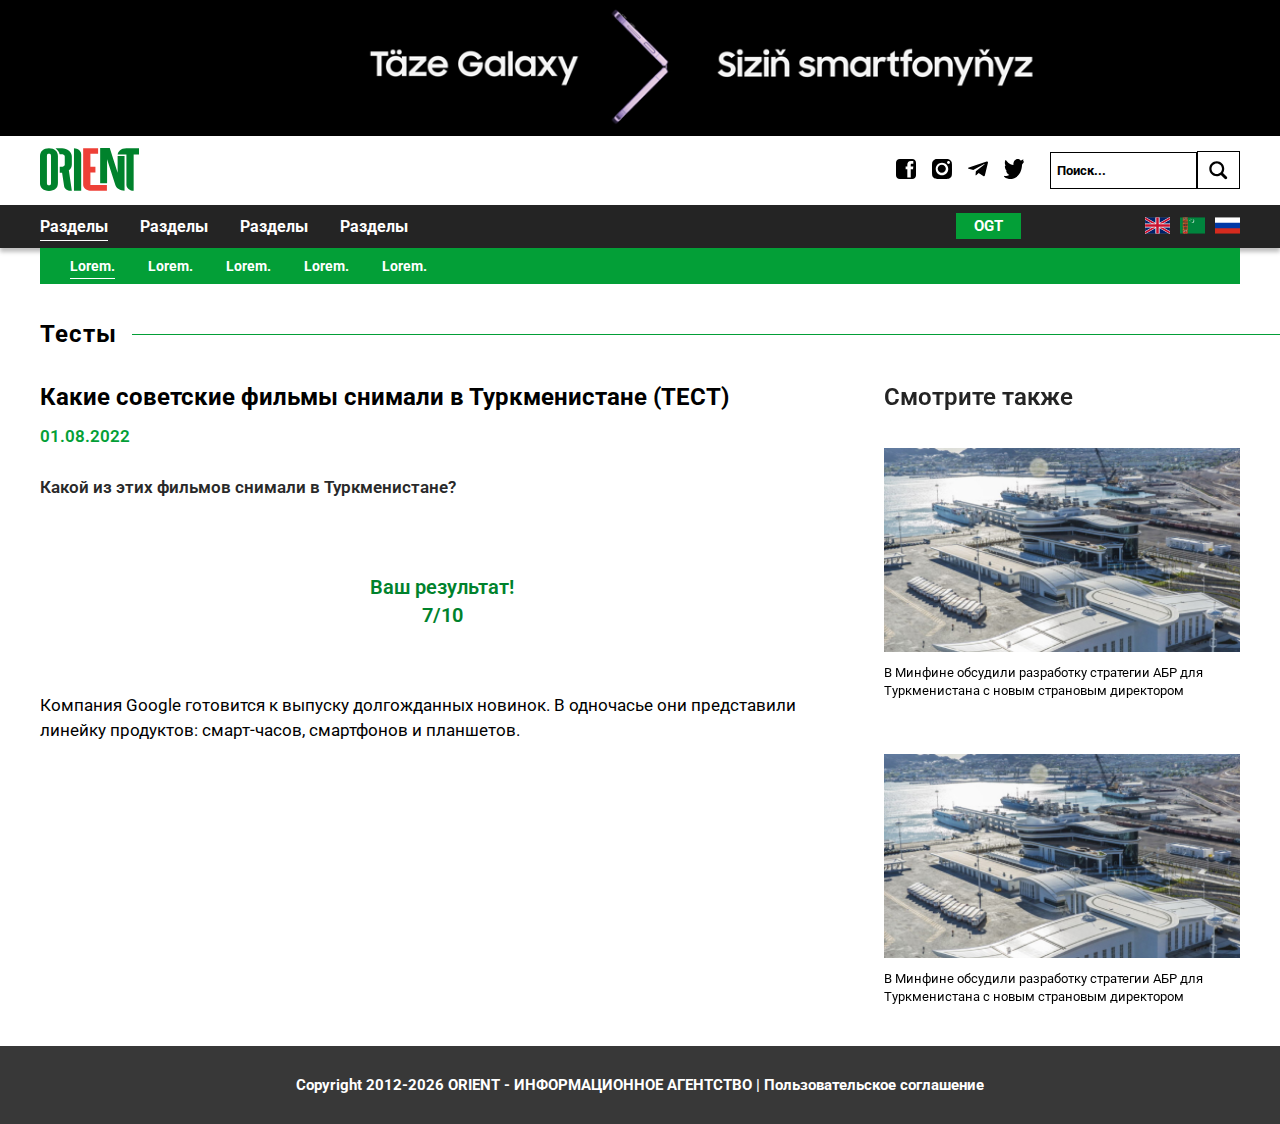
<file: pages/test-result.html>
<!DOCTYPE html>
<html lang="en">

<head>
    <meta charset="UTF-8" />
    <meta http-equiv="X-UA-Compatible" content="IE=edge" />
    <meta name="viewport" content="width=device-width, initial-scale=1.0" />
    <link rel="stylesheet" href="../assets/styles/style.css" />
    <title>Test result</title>
</head>

<body>

    <section class="big-banner">
        <a href="#">
            <picture>
                <source media="(min-width: 900px)" srcset="../assets/images/bigbanner.jpg" />
                <img src="../assets/images/smallbanner.jpg" alt="" />
            </picture>
        </a>
    </section>

    <!-- HEAD ======== -->
    <header class="header">
        <div class="container">
            <div class="header-inner">
                <div class="burger-wrapper">
                    <div class="burger-close">
                        <img src="../assets/icons/close.svg" alt="" />
                    </div>
                    <div class="burger-content">
                        <ul class="burger-list">
                            <li class="burger-list-li">
                                <h4 class="burger-item burger-news">Новости</h4>
                                <ul class="burger-nested-list burger-news-items">
                                    <li><a href="#">Cобытия</a></li>
                                    <li><a href="#">Общество</a></li>
                                    <li><a href="#">Экономика</a></li>
                                    <li><a href="#">Культура</a></li>
                                    <li><a href="#">Экомир</a></li>
                                    <li><a href="#">Спорт</a></li>
                                    <li><a href="#">Технологии</a></li>
                                    <li><a href="#">Выборы-2022</a></li>
                                </ul>
                            </li>
                            <li class="burger-list-li burger-affiche">
                                <h4 class="burger-item">Афиша</h4>
                                <ul class="burger-nested-list burger-affiche-items">
                                    <li><a href="#">Концерты</a></li>
                                    <li><a href="#">Театры</a></li>
                                    <li><a href="#">Кинотеатры</a></li>
                                    <li><a href="#">Выставки</a></li>
                                    <li><a href="#">Объявления</a></li>
                                    <li><a href="#">Спорт</a></li>
                                </ul>
                            </li>
                            <li class="burger-list-li">
                                <a href="#" class="burger-item">Публикации</a>
                            </li>
                            <li class="burger-list-li">
                                <a href="#" class="burger-item">Спецпроекты</a>
                            </li>
                            <li class="burger-list-li">
                                <a href="#" class="burger-item">Справочник</a>
                            </li>
                            <li class="burger-list-li">
                                <a href="#" class="burger-item">О нас</a>
                            </li>
                            <li class="burger-list-li">
                                <a href="#" class="burger-item">Контакты</a>
                            </li>
                            <li class="burger-list-li green">
                                <a href="#" class="burger-item">OGT</a>
                            </li>
                        </ul>
                        <div class="burger-lang">
                            <ul>
                                <li>
                                    <button>
                                        <img src="../assets/icons/ruflag.svg" alt="" />
                                    </button>
                                </li>
                                <li>
                                    <button>
                                        <img src="../assets/icons/ukflag.svg" alt="" />
                                    </button>
                                </li>
                                <li>
                                    <button>
                                        <img src="../assets/icons/tmflag.svg" alt="" />
                                    </button>
                                </li>
                            </ul>
                        </div>
                    </div>
                </div>
                <div class="header-search-icon">
                    <img src="../assets/icons/search.svg" alt="" />
                </div>
                <div class="header-left">
                    <a href="#" class="header-logo">
                        <img src="../assets/icons/orientlogo.svg" alt="" />
                    </a>
                </div>
                <div class="header-right">
                    <ul class="header-ext">
                        <li>
                            <a href="#">
                                <img src="../assets/icons/fb.svg" alt="" />
                            </a>
                        </li>
                        <li>
                            <a href="#">
                                <img src="../assets/icons/insta.svg" alt="" />
                            </a>
                        </li>
                        <li>
                            <a href="#">
                                <img src="../assets/icons/tg.svg" alt="" />
                            </a>
                        </li>
                        <li>
                            <a href="#">
                                <img src="../assets/icons/twit.svg" alt="" />
                            </a>
                        </li>
                    </ul>
                    <form class="header-search">
                        <input type="text" placeholder="Поиск..." />
                        <button type="button">
                            <div class="search-icon">
                                <img src="../assets/icons/loop.svg" alt="" />
                            </div>
                        </button>
                    </form>
                </div>
                <div class="header-burger">
                    <img src="../assets/icons/burger.svg" alt="" />
                </div>
            </div>
        </div>
    </header>

    <nav class="nav">
        <section class="nav-top">
            <div class="container">
                <div class="nav-inner">
                    <div class="nav-left">
                        <ul class="nav-ul">
                            <li>
                                <span class="nav-section-span active">Разделы</span>
                                <ul class="nav-section-dropdown active">
                                    <li><a href="#" class="active">Lorem.</a></li>
                                    <li><a href="#">Lorem.</a></li>
                                    <li><a href="#">Lorem.</a></li>
                                    <li><a href="#">Lorem.</a></li>
                                    <li><a href="#">Lorem.</a></li>
                                </ul>
                            </li>
                            <li>
                                <span class="nav-section-span">Разделы</span>
                                <ul class="nav-section-dropdown">
                                    <li><a href="#" class="active">Lorem.</a></li>
                                    <li><a href="#">Lorem.</a></li>
                                    <li><a href="#">Lorem.</a></li>
                                    <li><a href="#">Lorem.</a></li>
                                    <li><a href="#">Lorem.</a></li>
                                </ul>
                            </li>
                            <li>
                                <span class="nav-section-span">Разделы</span>
                                <ul class="nav-section-dropdown">
                                    <li><a href="#" class="active">Lorem.</a></li>
                                    <li><a href="#">Lorem.</a></li>
                                    <li><a href="#">Lorem.</a></li>
                                    <li><a href="#">Lorem.</a></li>
                                    <li><a href="#">Lorem.</a></li>
                                </ul>
                            </li>
                            <li>
                                <span class="nav-section-span">Разделы</span>
                                <ul class="nav-section-dropdown">
                                    <li><a href="#" class="active">Lorem.</a></li>
                                    <li><a href="#">Lorem.</a></li>
                                    <li><a href="#">Lorem.</a></li>
                                    <li><a href="#">Lorem.</a></li>
                                    <li><a href="#">Lorem.</a></li>
                                </ul>
                            </li>
                        </ul>
                    </div>
                    <div class="nav-right">
                        <a class="nav-right-link">OGT</a>
                        <ul class="nav-lang">
                            <li>
                                <a href="#">
                                    <div class="lang-country">
                                        <img src="../assets/icons/ukflag.svg" alt="" />
                                    </div>
                                </a>
                            </li>
                            <li>
                                <a href="#">
                                    <div class="lang-country">
                                        <img src="../assets/icons/tmflag.svg" alt="" />
                                    </div>
                                </a>
                            </li>
                            <li>
                                <a href="#">
                                    <div class="lang-country">
                                        <img src="../assets/icons/ruflag.svg" alt="" />
                                    </div>
                                </a>
                            </li>
                        </ul>
                    </div>
                </div>
            </div>
        </section>
    </nav>
    <!-- HEAD end ======== -->

    <!-- Test ================================== -->
    <main class="article">
        <div class="container">
            <div class="article-wrap">
                <div class="trending-head affiche-head">
                    <h2>Тесты</h2>
                    <span></span>
                </div>

                <div class="article-inner">
                    <div class="article-content">
                        <div class="article-content-top">
                            <div class="article-head">
                                <h2>
                                    Какие советские фильмы снимали в Туркменистане (ТЕСТ)
                                </h2>
                                <span>01.08.2022</span>
                            </div>

                            <div class="article-desc">
                                <h4 class="article_desc-title">
                                    Какой из этих фильмов снимали в Туркменистане?
                                </h4>

                                <h6 class="article_desc-result">
                                    Ваш результат!
                                    <br>
                                    7/10
                                </h6>

                                <p>
                                    Компания Google готовится к выпуску долгожданных новинок. В одночасье они
                                    представили линейку продуктов: смарт-часов, смартфонов и планшетов.
                                </p>
                            </div>
                        </div>
                    </div>

                    <aside class="aside article-aside">
                        <h6 class="aside-ad-wrapper-title">
                            Смотрите также
                        </h6>

                        <div class="aside-ad-wrapper">
                            <a href="#">
                                <img src="../assets/images/affiche.jpg" alt="" />
                            </a>
                            <p class="aside-ad-wrapper-txt">
                                В Минфине обсудили разработку стратегии АБР для Туркменистана с новым страновым
                                директором
                            </p>
                        </div>

                        <div class="aside-ad-wrapper">
                            <a href="#">
                                <img src="../assets/images/affiche.jpg" alt="" />
                            </a>
                            <p class="aside-ad-wrapper-txt">
                                В Минфине обсудили разработку стратегии АБР для Туркменистана с новым страновым
                                директором
                            </p>
                        </div>
                    </aside>
                </div>
            </div>
        </div>
    </main>
    <!-- Test end ============================== -->

    <footer class="footer">
        <div class="container">
            <div class="footer-inner">
                <p>
                    Copyright 2012-<span id="year"></span> ORIENT - ИНФОРМАЦИОННОЕ
                    АГЕНТСТВО | Пользовательское соглашение
                </p>
            </div>
        </div>
    </footer>
    <script src="../assets/scripts/swiper/swiper-bundle.min.js"></script>
    <script src="../assets/scripts/core/article.js"></script>
</body>

</html>
</file>
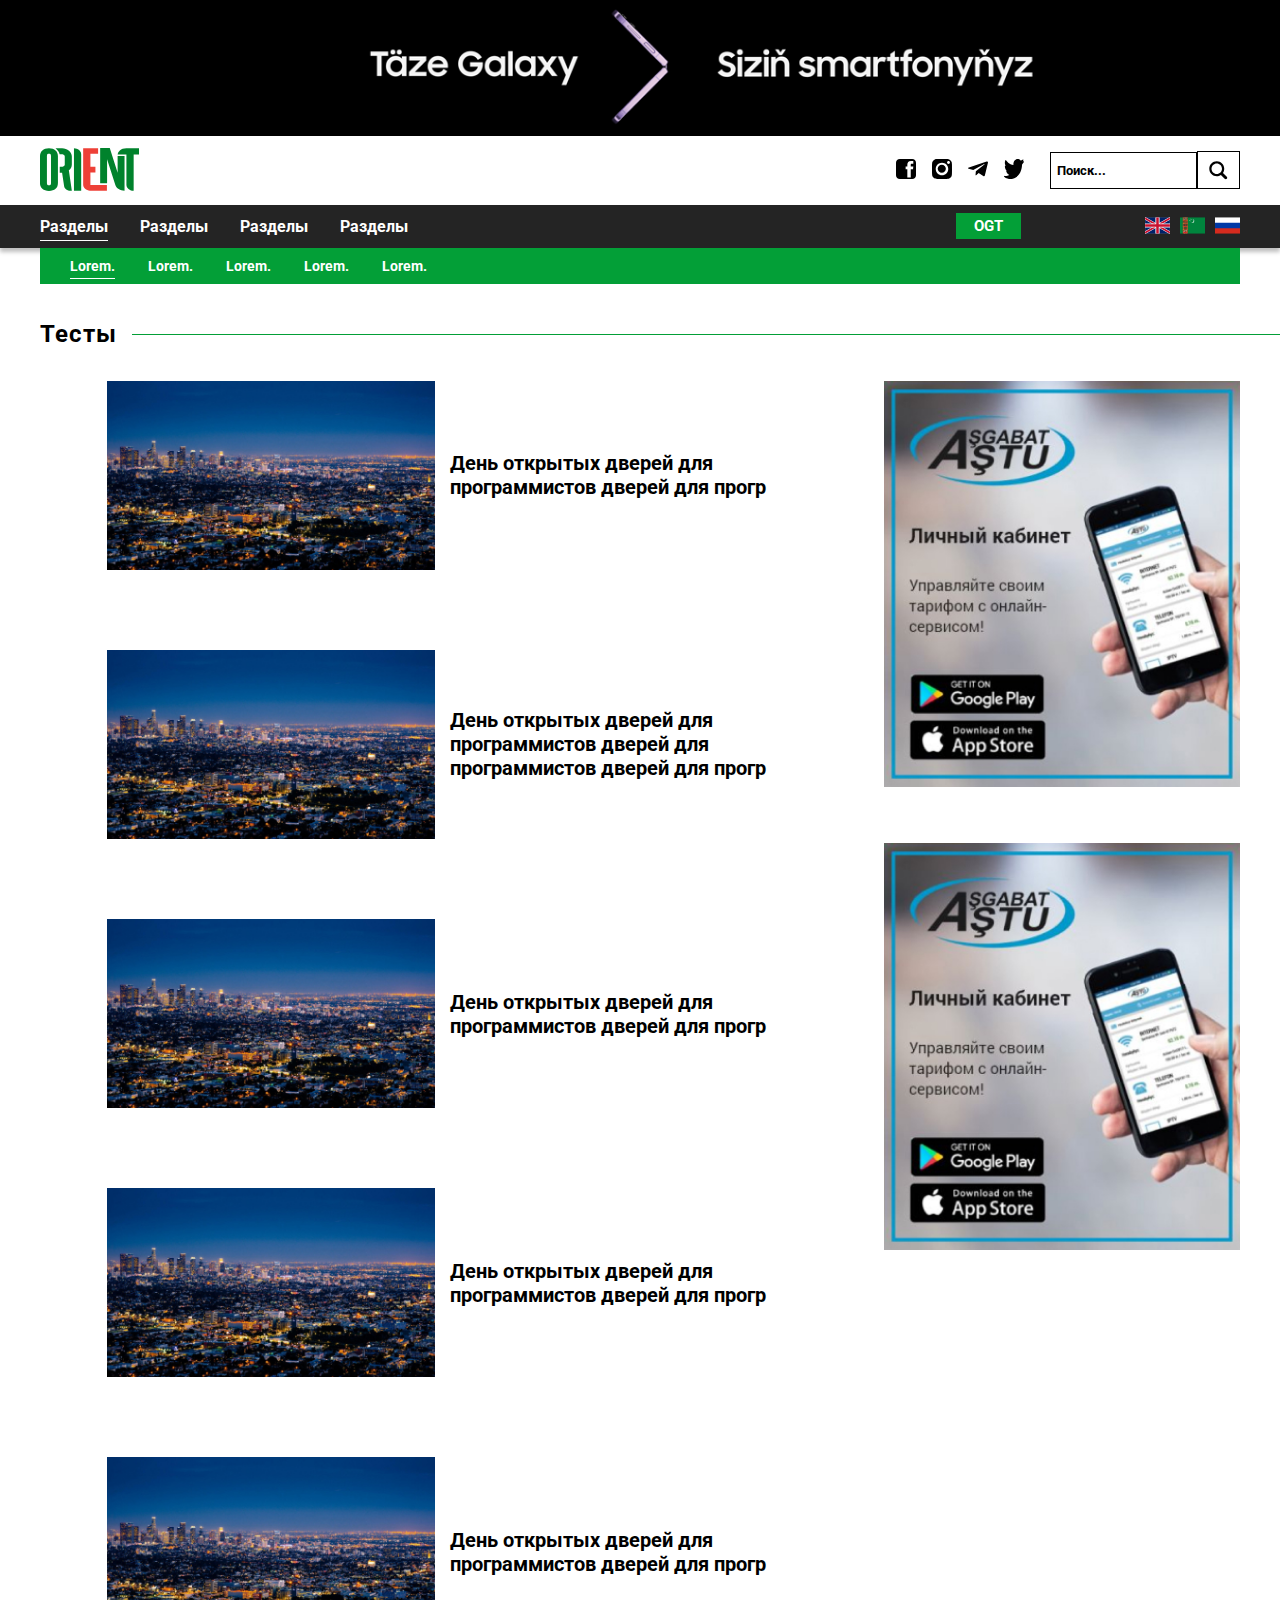
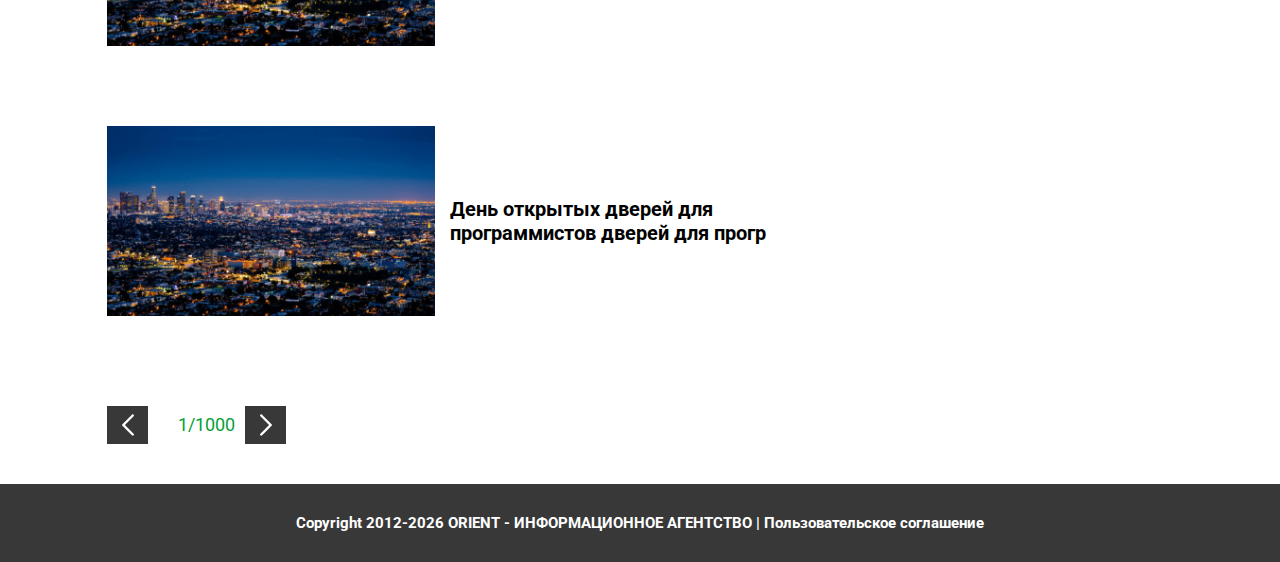
<file: pages/test.html>
<!DOCTYPE html>
<html lang="en">

<head>
    <meta charset="UTF-8" />
    <meta http-equiv="X-UA-Compatible" content="IE=edge" />
    <meta name="viewport" content="width=device-width, initial-scale=1.0" />
    <link rel="stylesheet" href="../assets/styles/style.css" />
    <title>Test</title>
</head>

<body>

    <section class="big-banner">
        <a href="#">
            <picture>
                <source media="(min-width: 900px)" srcset="../assets/images/bigbanner.jpg" />
                <img src="../assets/images/smallbanner.jpg" alt="" />
            </picture>
        </a>
    </section>

    <!-- HEAD ======== -->
    <header class="header">
        <div class="container">
            <div class="header-inner">
                <div class="burger-wrapper">
                    <div class="burger-close">
                        <img src="../assets/icons/close.svg" alt="" />
                    </div>
                    <div class="burger-content">
                        <ul class="burger-list">
                            <li class="burger-list-li">
                                <h4 class="burger-item burger-news">Новости</h4>
                                <ul class="burger-nested-list burger-news-items">
                                    <li><a href="#">Cобытия</a></li>
                                    <li><a href="#">Общество</a></li>
                                    <li><a href="#">Экономика</a></li>
                                    <li><a href="#">Культура</a></li>
                                    <li><a href="#">Экомир</a></li>
                                    <li><a href="#">Спорт</a></li>
                                    <li><a href="#">Технологии</a></li>
                                    <li><a href="#">Выборы-2022</a></li>
                                </ul>
                            </li>
                            <li class="burger-list-li burger-affiche">
                                <h4 class="burger-item">Афиша</h4>
                                <ul class="burger-nested-list burger-affiche-items">
                                    <li><a href="#">Концерты</a></li>
                                    <li><a href="#">Театры</a></li>
                                    <li><a href="#">Кинотеатры</a></li>
                                    <li><a href="#">Выставки</a></li>
                                    <li><a href="#">Объявления</a></li>
                                    <li><a href="#">Спорт</a></li>
                                </ul>
                            </li>
                            <li class="burger-list-li">
                                <a href="#" class="burger-item">Публикации</a>
                            </li>
                            <li class="burger-list-li">
                                <a href="#" class="burger-item">Спецпроекты</a>
                            </li>
                            <li class="burger-list-li">
                                <a href="#" class="burger-item">Справочник</a>
                            </li>
                            <li class="burger-list-li">
                                <a href="#" class="burger-item">О нас</a>
                            </li>
                            <li class="burger-list-li">
                                <a href="#" class="burger-item">Контакты</a>
                            </li>
                            <li class="burger-list-li green">
                                <a href="#" class="burger-item">OGT</a>
                            </li>
                        </ul>
                        <div class="burger-lang">
                            <ul>
                                <li>
                                    <button>
                                        <img src="../assets/icons/ruflag.svg" alt="" />
                                    </button>
                                </li>
                                <li>
                                    <button>
                                        <img src="../assets/icons/ukflag.svg" alt="" />
                                    </button>
                                </li>
                                <li>
                                    <button>
                                        <img src="../assets/icons/tmflag.svg" alt="" />
                                    </button>
                                </li>
                            </ul>
                        </div>
                    </div>
                </div>
                <div class="header-search-icon">
                    <img src="../assets/icons/search.svg" alt="" />
                </div>
                <div class="header-left">
                    <a href="#" class="header-logo">
                        <img src="../assets/icons/orientlogo.svg" alt="" />
                    </a>
                </div>
                <div class="header-right">
                    <ul class="header-ext">
                        <li>
                            <a href="#">
                                <img src="../assets/icons/fb.svg" alt="" />
                            </a>
                        </li>
                        <li>
                            <a href="#">
                                <img src="../assets/icons/insta.svg" alt="" />
                            </a>
                        </li>
                        <li>
                            <a href="#">
                                <img src="../assets/icons/tg.svg" alt="" />
                            </a>
                        </li>
                        <li>
                            <a href="#">
                                <img src="../assets/icons/twit.svg" alt="" />
                            </a>
                        </li>
                    </ul>
                    <form class="header-search">
                        <input type="text" placeholder="Поиск..." />
                        <button type="button">
                            <div class="search-icon">
                                <img src="../assets/icons/loop.svg" alt="" />
                            </div>
                        </button>
                    </form>
                </div>
                <div class="header-burger">
                    <img src="../assets/icons/burger.svg" alt="" />
                </div>
            </div>
        </div>
    </header>

    <nav class="nav">
        <section class="nav-top">
            <div class="container">
                <div class="nav-inner">
                    <div class="nav-left">
                        <ul class="nav-ul">
                            <li>
                                <span class="nav-section-span active">Разделы</span>
                                <ul class="nav-section-dropdown active">
                                    <li><a href="#" class="active">Lorem.</a></li>
                                    <li><a href="#">Lorem.</a></li>
                                    <li><a href="#">Lorem.</a></li>
                                    <li><a href="#">Lorem.</a></li>
                                    <li><a href="#">Lorem.</a></li>
                                </ul>
                            </li>
                            <li>
                                <span class="nav-section-span">Разделы</span>
                                <ul class="nav-section-dropdown">
                                    <li><a href="#" class="active">Lorem.</a></li>
                                    <li><a href="#">Lorem.</a></li>
                                    <li><a href="#">Lorem.</a></li>
                                    <li><a href="#">Lorem.</a></li>
                                    <li><a href="#">Lorem.</a></li>
                                </ul>
                            </li>
                            <li>
                                <span class="nav-section-span">Разделы</span>
                                <ul class="nav-section-dropdown">
                                    <li><a href="#" class="active">Lorem.</a></li>
                                    <li><a href="#">Lorem.</a></li>
                                    <li><a href="#">Lorem.</a></li>
                                    <li><a href="#">Lorem.</a></li>
                                    <li><a href="#">Lorem.</a></li>
                                </ul>
                            </li>
                            <li>
                                <span class="nav-section-span">Разделы</span>
                                <ul class="nav-section-dropdown">
                                    <li><a href="#" class="active">Lorem.</a></li>
                                    <li><a href="#">Lorem.</a></li>
                                    <li><a href="#">Lorem.</a></li>
                                    <li><a href="#">Lorem.</a></li>
                                    <li><a href="#">Lorem.</a></li>
                                </ul>
                            </li>
                        </ul>
                    </div>
                    <div class="nav-right">
                        <a class="nav-right-link">OGT</a>
                        <ul class="nav-lang">
                            <li>
                                <a href="#">
                                    <div class="lang-country">
                                        <img src="../assets/icons/ukflag.svg" alt="" />
                                    </div>
                                </a>
                            </li>
                            <li>
                                <a href="#">
                                    <div class="lang-country">
                                        <img src="../assets/icons/tmflag.svg" alt="" />
                                    </div>
                                </a>
                            </li>
                            <li>
                                <a href="#">
                                    <div class="lang-country">
                                        <img src="../assets/icons/ruflag.svg" alt="" />
                                    </div>
                                </a>
                            </li>
                        </ul>
                    </div>
                </div>
            </div>
        </section>
    </nav>
    <!-- HEAD end ======== -->

    <!-- Test ================================== -->
    <main class="article">
        <div class="container">
            <div class="article-wrap">
                <div class="trending-head affiche-head">
                    <h2>Тесты</h2>
                    <span></span>
                </div>
                <div class="article-inner">
                    <div class="article-content">
                        <div class="rubric-items affiche-items">
                            <a href="#" class="sub-news-left-content-item rubric-item">
                                <div class="sub-news-left-content-item-img">
                                    <img src="../assets/images/rubric.jpg" alt="" />
                                </div>
                                <div class="sub-news-left-content-item-content align-center">
                                    <h3>
                                        День открытых дверей для программистов
                                        дверей для прогр
                                    </h3>
                                </div>
                            </a>

                            <a href="#" class="sub-news-left-content-item rubric-item">
                                <div class="sub-news-left-content-item-img">
                                    <img src="../assets/images/rubric.jpg" alt="" />
                                </div>
                                <div class="sub-news-left-content-item-content align-center">
                                    <h3>
                                        День открытых дверей для программистов дверей
                                        для программистов дверей для прогр
                                    </h3>
                                </div>
                            </a>

                            <a href="#" class="sub-news-left-content-item rubric-item">
                                <div class="sub-news-left-content-item-img">
                                    <img src="../assets/images/rubric.jpg" alt="" />
                                </div>
                                <div class="sub-news-left-content-item-content align-center">
                                    <h3>
                                        День открытых дверей для программистов
                                        дверей для прогр
                                    </h3>
                                </div>
                            </a>

                            <a href="#" class="sub-news-left-content-item rubric-item">
                                <div class="sub-news-left-content-item-img">
                                    <img src="../assets/images/rubric.jpg" alt="" />
                                </div>
                                <div class="sub-news-left-content-item-content align-center">
                                    <h3>
                                        День открытых дверей для программистов
                                        дверей для прогр
                                    </h3>
                                </div>
                            </a>

                            <a href="#" class="sub-news-left-content-item rubric-item">
                                <div class="sub-news-left-content-item-img">
                                    <img src="../assets/images/rubric.jpg" alt="" />
                                </div>
                                <div class="sub-news-left-content-item-content align-center">
                                    <h3>
                                        День открытых дверей для программистов
                                        дверей для прогр
                                    </h3>
                                </div>
                            </a>

                            <a href="#" class="sub-news-left-content-item rubric-item">
                                <div class="sub-news-left-content-item-img">
                                    <img src="../assets/images/rubric.jpg" alt="" />
                                </div>
                                <div class="sub-news-left-content-item-content align-center">
                                    <h3>
                                        День открытых дверей для программистов
                                        дверей для прогр
                                    </h3>
                                </div>
                            </a>
                        </div>

                        <div class="video-main-bottom rubric-bottom affiche-bottom">
                            <button type="button" class="video-main-pagination">
                                <div>
                                    <img src="../assets/icons/arrow-left-white.svg" alt="" />
                                </div>
                            </button>
                            <span>1/1000</span>
                            <button type="button" class="video-main-pagination">
                                <div>
                                    <img src="../assets/icons/arrow-right-white.svg" alt="" />
                                </div>
                            </button>
                        </div>
                    </div>
                    <aside class="aside article-aside">
                        <div class="aside-ad-wrapper">
                            <a href="#">
                                <img src="../assets/images/aside-ad.jpg" alt="" />
                            </a>
                        </div>

                        <div class="aside-ad-wrapper">
                            <a href="#">
                                <img src="../assets/images/aside-ad.jpg" alt="" />
                            </a>
                        </div>
                    </aside>
                </div>
            </div>
        </div>
    </main>
    <!-- Test end ============================== -->

    <footer class="footer">
        <div class="container">
            <div class="footer-inner">
                <p>
                    Copyright 2012-<span id="year"></span> ORIENT - ИНФОРМАЦИОННОЕ
                    АГЕНТСТВО | Пользовательское соглашение
                </p>
            </div>
        </div>
    </footer>
    <script src="../assets/scripts/swiper/swiper-bundle.min.js"></script>
    <script src="../assets/scripts/core/article.js"></script>
</body>

</html>
</file>
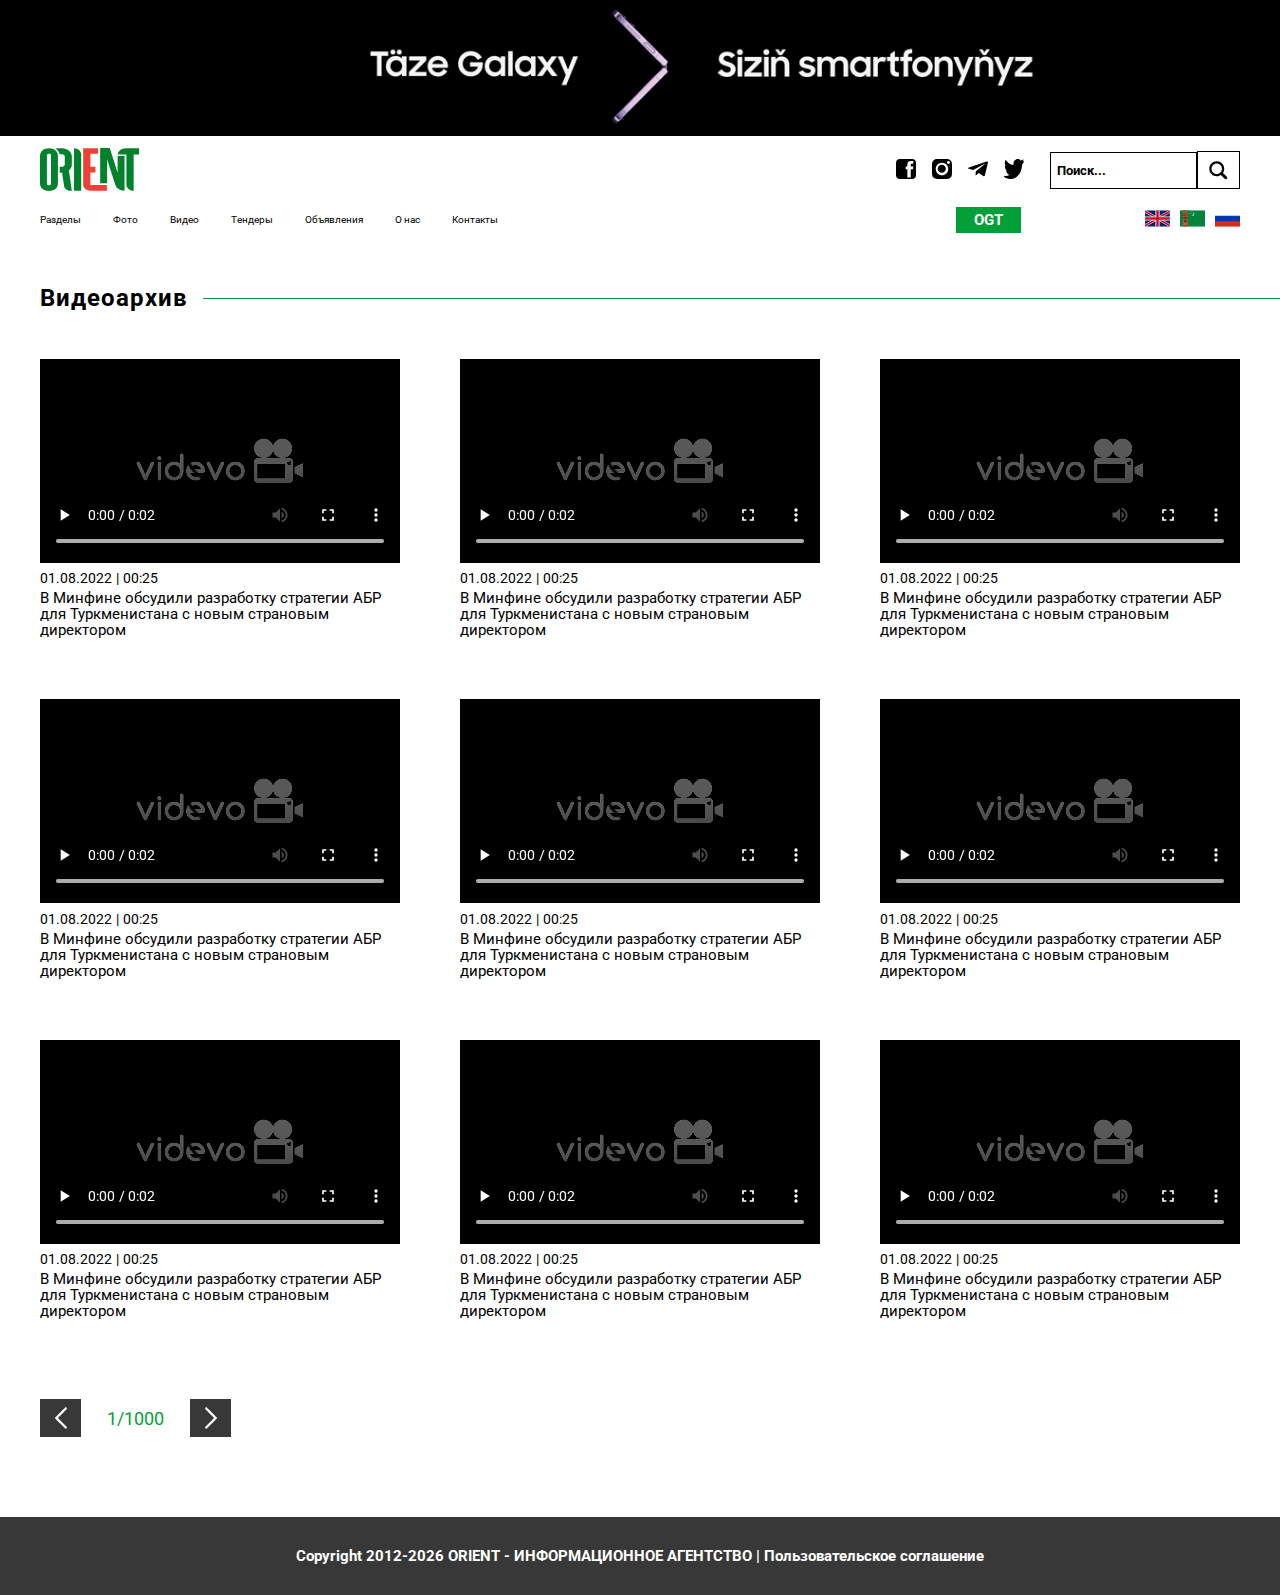
<file: pages/video.html>
<!DOCTYPE html>
<html lang="en">
  <head>
    <meta charset="UTF-8" />
    <meta http-equiv="X-UA-Compatible" content="IE=edge" />
    <meta name="viewport" content="width=device-width, initial-scale=1.0" />
    <link rel="stylesheet" href="../assets/styles/style.css" />
    <title>Video Archive</title>
  </head>
  <body>
    <section class="big-banner">
      <a href="#">
        <picture>
          <source
            media="(min-width: 900px)"
            srcset="../assets/images/bigbanner.jpg"
          />
          <img src="../assets/images/smallbanner.jpg" alt="" />
        </picture>
      </a>
    </section>
    <!-- HEAD ======== -->
    <header class="header">
      <div class="container">
        <div class="header-inner">
          <div class="burger-wrapper">
            <div class="burger-close">
              <img src="../assets/icons/close.svg" alt="" />
            </div>
            <div class="burger-content">
              <ul class="burger-list">
                <li class="burger-list-li">
                  <h4 class="burger-item burger-news">Новости</h4>
                  <ul class="burger-nested-list burger-news-items">
                    <li><a href="#">Cобытия</a></li>
                    <li><a href="#">Общество</a></li>
                    <li><a href="#">Экономика</a></li>
                    <li><a href="#">Культура</a></li>
                    <li><a href="#">Экомир</a></li>
                    <li><a href="#">Спорт</a></li>
                    <li><a href="#">Технологии</a></li>
                    <li><a href="#">Выборы-2022</a></li>
                  </ul>
                </li>
                <li class="burger-list-li burger-affiche">
                  <h4 class="burger-item">Афиша</h4>
                  <ul class="burger-nested-list burger-affiche-items">
                    <li><a href="#">Концерты</a></li>
                    <li><a href="#">Театры</a></li>
                    <li><a href="#">Кинотеатры</a></li>
                    <li><a href="#">Выставки</a></li>
                    <li><a href="#">Объявления</a></li>
                    <li><a href="#">Спорт</a></li>
                  </ul>
                </li>
                <li class="burger-list-li">
                  <a href="#" class="burger-item">Публикации</a>
                </li>
                <li class="burger-list-li">
                  <a href="#" class="burger-item">Спецпроекты</a>
                </li>
                <li class="burger-list-li">
                  <a href="#" class="burger-item">Справочник</a>
                </li>
                <li class="burger-list-li">
                  <a href="#" class="burger-item">О нас</a>
                </li>
                <li class="burger-list-li">
                  <a href="#" class="burger-item">Контакты</a>
                </li>
                <li class="burger-list-li green">
                  <a href="#" class="burger-item">OGT</a>
                </li>
              </ul>
              <div class="burger-lang">
                <ul>
                  <li>
                    <button>
                      <img src="../assets/icons/ruflag.svg" alt="" />
                    </button>
                  </li>
                  <li>
                    <button>
                      <img src="../assets/icons/ukflag.svg" alt="" />
                    </button>
                  </li>
                  <li>
                    <button>
                      <img src="../assets/icons/tmflag.svg" alt="" />
                    </button>
                  </li>
                </ul>
              </div>
            </div>
          </div>
          <div class="header-search-icon">
            <img src="../assets/icons/search.svg" alt="" />
          </div>
          <div class="header-left">
            <a href="#" class="header-logo">
              <img src="../assets/icons/orientlogo.svg" alt="" />
            </a>
          </div>
          <div class="header-right">
            <ul class="header-ext">
              <li>
                <a href="#">
                  <img src="../assets/icons/fb.svg" alt="" />
                </a>
              </li>
              <li>
                <a href="#">
                  <img src="../assets/icons/insta.svg" alt="" />
                </a>
              </li>
              <li>
                <a href="#">
                  <img src="../assets/icons/tg.svg" alt="" />
                </a>
              </li>
              <li>
                <a href="#">
                  <img src="../assets/icons/twit.svg" alt="" />
                </a>
              </li>
            </ul>
            <form class="header-search">
              <input type="text" placeholder="Поиск..." />
              <button type="button">
                <div class="search-icon">
                  <img src="../assets/icons/loop.svg" alt="" />
                </div>
              </button>
            </form>
          </div>
          <div class="header-burger">
            <img src="../assets/icons/burger.svg" alt="" />
          </div>
        </div>
      </div>
    </header>
    <nav class="nav removed-mq">
      <div class="container">
        <div class="nav-inner">
          <div class="nav-left">
            <ul class="nav-ul">
              <li><a href="#">Разделы</a></li>
              <li><a href="#">Фото</a></li>
              <li><a href="#">Видео</a></li>
              <li><a href="#">Тендеры</a></li>
              <li><a href="#">Объявления</a></li>
              <li><a href="#">О нас</a></li>
              <li><a href="#">Контакты</a></li>
            </ul>
          </div>
          <div class="nav-right">
            <a class="nav-right-link">OGT</a>
            <ul class="nav-lang">
              <li>
                <a href="#">
                  <div class="lang-country">
                    <img src="../assets/icons/ukflag.svg" alt="" />
                  </div>
                </a>
              </li>
              <li>
                <a href="#">
                  <div class="lang-country">
                    <img src="../assets/icons/tmflag.svg" alt="" />
                  </div>
                </a>
              </li>
              <li>
                <a href="#">
                  <div class="lang-country">
                    <img src="../assets/icons/ruflag.svg" alt="" />
                  </div>
                </a>
              </li>
            </ul>
          </div>
        </div>
      </div>
    </nav>
    <!-- HEAD end ======== -->

    <main class="video-main">
      <div class="container">
        <div class="video-main-inner">
          <div class="trending-head video-main-head">
            <h2>Видеоархив</h2>
            <span></span>
          </div>
          <div class="video-main-top">
            <div class="video-item">
              <div class="video">
                <video src="../assets/videos/placeholder.mp4" controls></video>
              </div>
              <div class="sub-news-left-content-item-content video-info">
                <div class="sub-news-left-content-item-date-content-head">
                  <h4>01.08.2022</h4>
                  <span>|</span>
                  <h4>00:25</h4>
                </div>
                <p class="sub-news-left-content-item-date-content-info">
                  В Минфине обсудили разработку стратегии АБР для Туркменистана
                  с новым страновым директором
                </p>
              </div>
            </div>
            <div class="video-item">
              <div class="video">
                <video src="../assets/videos/placeholder.mp4" controls></video>
              </div>
              <div class="sub-news-left-content-item-content video-info">
                <div class="sub-news-left-content-item-date-content-head">
                  <h4>01.08.2022</h4>
                  <span>|</span>
                  <h4>00:25</h4>
                </div>
                <p class="sub-news-left-content-item-date-content-info">
                  В Минфине обсудили разработку стратегии АБР для Туркменистана
                  с новым страновым директором
                </p>
              </div>
            </div>
            <div class="video-item">
              <div class="video">
                <video src="../assets/videos/placeholder.mp4" controls></video>
              </div>
              <div class="sub-news-left-content-item-content video-info">
                <div class="sub-news-left-content-item-date-content-head">
                  <h4>01.08.2022</h4>
                  <span>|</span>
                  <h4>00:25</h4>
                </div>
                <p class="sub-news-left-content-item-date-content-info">
                  В Минфине обсудили разработку стратегии АБР для Туркменистана
                  с новым страновым директором
                </p>
              </div>
            </div>
            <div class="video-item">
              <div class="video">
                <video src="../assets/videos/placeholder.mp4" controls></video>
              </div>
              <div class="sub-news-left-content-item-content video-info">
                <div class="sub-news-left-content-item-date-content-head">
                  <h4>01.08.2022</h4>
                  <span>|</span>
                  <h4>00:25</h4>
                </div>
                <p class="sub-news-left-content-item-date-content-info">
                  В Минфине обсудили разработку стратегии АБР для Туркменистана
                  с новым страновым директором
                </p>
              </div>
            </div>
            <div class="video-item">
              <div class="video">
                <video src="../assets/videos/placeholder.mp4" controls></video>
              </div>
              <div class="sub-news-left-content-item-content video-info">
                <div class="sub-news-left-content-item-date-content-head">
                  <h4>01.08.2022</h4>
                  <span>|</span>
                  <h4>00:25</h4>
                </div>
                <p class="sub-news-left-content-item-date-content-info">
                  В Минфине обсудили разработку стратегии АБР для Туркменистана
                  с новым страновым директором
                </p>
              </div>
            </div>
            <div class="video-item">
              <div class="video">
                <video src="../assets/videos/placeholder.mp4" controls></video>
              </div>
              <div class="sub-news-left-content-item-content video-info">
                <div class="sub-news-left-content-item-date-content-head">
                  <h4>01.08.2022</h4>
                  <span>|</span>
                  <h4>00:25</h4>
                </div>
                <p class="sub-news-left-content-item-date-content-info">
                  В Минфине обсудили разработку стратегии АБР для Туркменистана
                  с новым страновым директором
                </p>
              </div>
            </div>
            <div class="video-item">
              <div class="video">
                <video src="../assets/videos/placeholder.mp4" controls></video>
              </div>
              <div class="sub-news-left-content-item-content video-info">
                <div class="sub-news-left-content-item-date-content-head">
                  <h4>01.08.2022</h4>
                  <span>|</span>
                  <h4>00:25</h4>
                </div>
                <p class="sub-news-left-content-item-date-content-info">
                  В Минфине обсудили разработку стратегии АБР для Туркменистана
                  с новым страновым директором
                </p>
              </div>
            </div>
            <div class="video-item">
              <div class="video">
                <video src="../assets/videos/placeholder.mp4" controls></video>
              </div>
              <div class="sub-news-left-content-item-content video-info">
                <div class="sub-news-left-content-item-date-content-head">
                  <h4>01.08.2022</h4>
                  <span>|</span>
                  <h4>00:25</h4>
                </div>
                <p class="sub-news-left-content-item-date-content-info">
                  В Минфине обсудили разработку стратегии АБР для Туркменистана
                  с новым страновым директором
                </p>
              </div>
            </div>
            <div class="video-item">
              <div class="video">
                <video src="../assets/videos/placeholder.mp4" controls></video>
              </div>
              <div class="sub-news-left-content-item-content video-info">
                <div class="sub-news-left-content-item-date-content-head">
                  <h4>01.08.2022</h4>
                  <span>|</span>
                  <h4>00:25</h4>
                </div>
                <p class="sub-news-left-content-item-date-content-info">
                  В Минфине обсудили разработку стратегии АБР для Туркменистана
                  с новым страновым директором
                </p>
              </div>
            </div>
          </div>
          <div class="video-main-bottom">
            <button type="button" class="video-main-pagination">
              <div>
                <img src="../assets/icons/arrow-left-white.svg" alt="" />
              </div>
            </button>
            <span>1/1000</span>
            <button type="button" class="video-main-pagination">
              <div>
                <img src="../assets/icons/arrow-right-white.svg" alt="" />
              </div>
            </button>
          </div>
        </div>
      </div>
    </main>
    <footer class="footer">
      <div class="container">
        <div class="footer-inner">
          <p>
            Copyright 2012-<span id="year"></span> ORIENT - ИНФОРМАЦИОННОЕ
            АГЕНТСТВО | Пользовательское соглашение
          </p>
        </div>
      </div>
    </footer>
    <script src="../assets/scripts/core/video.js"></script>
  </body>
</html>
</file>
<file: assets/styles/style.css>
@import "./swiper-bundle.min.css";
@import url("https://fonts.googleapis.com/css2?family=Roboto&display=swap");
@import url("https://fonts.googleapis.com/css2?family=Oswald&display=swap");
* {
  padding: 0;
  margin: 0;
  box-sizing: border-box;
  font-family: "Roboto", sans-serif;
}

html {
  font-size: 62.5%;
  min-height: 100%;
  display: flex;
  flex-direction: column;
}

body {
  flex-grow: 1;
  overflow-x: hidden;
}

input,
button {
  background: none;
  outline: none;
  border: none;
}

ul {
  list-style-type: none;
}

ol {
  margin-left: 1rem;
}
ol li {
  font-size: 1.7rem;
  line-height: 2.5rem;
}

a {
  color: #000;
  text-decoration: none;
}

.container {
  width: 100%;
  height: 100%;
  max-width: 174rem;
  padding: 0 4rem;
  margin: 0 auto;
}

@media screen and (max-width: 1070px) {
  body {
    padding-bottom: 7.215rem;
  }
}
@media screen and (max-width: 1000px) {
  .container {
    padding: 0 2rem;
  }
}
.big-banner a {
  display: block;
  max-width: unset;
  max-height: unset;
  width: 100%;
  height: 100%;
}
.big-banner a img {
  width: 100%;
  height: 100%;
  -o-object-fit: cover;
     object-fit: cover;
}
.big-banner * {
  display: block;
}

.header {
  border-top: 0.2rem black solid;
}

.header-inner {
  padding: 1.2rem 0;
  gap: 4rem;
  display: grid;
  grid-template-columns: 68% auto;
  align-items: center;
}

.header-left {
  display: flex;
  flex-direction: row;
  align-items: center;
  justify-content: flex-start;
  gap: 1.6rem;
}
.header-left h1 {
  font-size: 4rem;
  color: rgb(255, 12, 0);
  letter-spacing: -1.5px;
  font-family: "Oswald", sans-serif;
}

.header-right {
  display: flex;
  flex-direction: row;
  align-items: center;
  justify-content: space-between;
  gap: 2.6rem;
}

.header-ext {
  display: flex;
  flex-direction: row;
  gap: 1.6rem;
  align-items: center;
}

.header-search {
  display: flex;
  flex-direction: row;
  align-items: center;
}
.header-search input {
  border: 1px solid #00822c;
  padding: 1.4rem;
  color: black;
  border: 0.1rem solid black;
  padding: 1rem 0.6rem;
  width: 100%;
  font-weight: bold;
}
.header-search input::-moz-placeholder {
  color: black;
}
.header-search input::placeholder {
  color: black;
}
.header-search button {
  display: flex;
  flex-direction: row;
  align-items: center;
  justify-content: center;
  cursor: pointer;
  padding: 0 0.8rem;
  height: 3.8rem;
  border: 0.1rem solid rgb(0, 0, 0);
}

.search-icon {
  display: flex;
  flex-direction: row;
  align-items: center;
  justify-content: center;
  width: 100%;
  height: 100%;
}
.search-icon img {
  width: 2.5rem;
  height: 2.5rem;
}

@media screen and (max-width: 1100px) {
  .header-left h1 {
    font-size: 2.8rem;
  }
}
@media screen and (max-width: 950px) {
  .header-left h1 {
    display: none;
  }
  .header-inner {
    display: flex;
    flex-direction: row;
    justify-content: space-between;
  }
}
.nav {
  position: relative;
  margin-bottom: 4rem;
}
.nav.removed-mq {
  margin-bottom: 0;
}

.nav-top {
  background: rgb(36, 36, 36);
  box-shadow: 0 0.4rem 0.4rem 0 rgba(0, 0, 0, 0.25);
}

.nav-inner {
  position: relative;
  padding: 0.2rem 0;
  display: grid;
  grid-template-columns: 73% auto;
  gap: 4rem;
  align-items: center;
}

.nav-ul {
  z-index: 3;
  display: flex;
  flex-direction: row;
  align-items: center;
  justify-content: flex-start;
  gap: 3.2rem;
}
.nav-ul span {
  cursor: pointer;
  display: block;
  font-weight: bold;
  padding: 1rem 0;
  position: relative;
  color: rgb(255, 255, 255);
  font-size: 1.6rem;
}
.nav-ul span::after {
  left: 0;
  bottom: 0.5rem;
  position: absolute;
  content: "";
  width: 100%;
  height: 0;
  border-top: 0.1rem solid rgb(255, 255, 255);
  display: block;
  opacity: 0;
}
.nav-ul span.active::after {
  opacity: 1;
}

.nav-section-dropdown {
  padding: 0 3rem;
  display: flex;
  flex-direction: row;
  gap: 3.3rem;
  align-items: center;
  position: absolute;
  max-height: 0;
  left: 0;
  top: 4.3rem;
  width: 100%;
  background: rgb(3, 159, 55);
  z-index: 2;
  transition: 0.3s all ease;
  overflow-y: hidden;
  overflow-x: auto;
}
.nav-section-dropdown.active {
  max-height: 4rem;
  transition: 0.3s all ease;
}
.nav-section-dropdown a {
  position: relative;
  display: block;
  padding: 1rem 0;
  font-size: 1.4rem;
  font-weight: bold;
  color: rgb(255, 255, 255);
}
.nav-section-dropdown a::after {
  left: 0;
  bottom: 0.5rem;
  position: absolute;
  content: "";
  width: 100%;
  height: 0;
  border-top: 0.1rem solid rgb(255, 255, 255);
  display: block;
  opacity: 0;
}
.nav-section-dropdown a.active::after {
  opacity: 1;
}

.nav-right {
  display: flex;
  flex-direction: row;
  align-items: center;
  gap: 5rem;
}

.nav-right-link {
  justify-self: flex-start;
  display: block;
  font-weight: bold;
  text-align: center;
  background: rgb(3, 159, 55);
  font-size: 1.5rem;
  padding: 0.1rem 0rem;
  color: rgb(255, 255, 255);
  max-width: 12.6rem;
  width: 100%;
  height: 100%;
}

.nav-lang {
  width: 100%;
  display: flex;
  flex-direction: row;
  align-items: center;
  justify-content: flex-end;
  gap: 1rem;
}

.marquee {
  position: absolute;
  width: 100%;
}

.marquee-inner {
  position: relative;
  width: 100%;
  height: 100%;
  background: rgb(3, 159, 55);
  display: flex;
  flex-direction: row;
  gap: 0.8rem;
}

.marquee-title {
  position: absolute;
  left: -0.1rem;
  top: -0.1rem;
  z-index: 2;
  font-size: 1.5rem;
  color: rgb(255, 255, 255);
  font-weight: bold;
  max-width: 13rem;
  width: 100%;
  height: 100%;
  height: 4.4rem;
  background-image: url(../icons/marquee.svg);
  background-repeat: no-repeat;
  background-position: 0% center;
  background-size: cover;
  display: flex;
  flex-direction: row;
  align-items: stretch;
  justify-content: center;
}
.marquee-title span {
  display: flex;
  align-items: center;
  justify-content: flex-end;
}

.ticker {
  width: 100%;
  height: 100%;
  display: flex;
  flex-direction: row;
}

.ticker-wrapper {
  display: flex;
  flex-direction: row;
  width: 100%;
  height: 100%;
  gap: 2.4rem;
}
.ticker-wrapper a {
  display: block;
  color: rgb(255, 255, 255);
  font-size: 1.7rem;
  padding: 1.1rem 0;
}

.marquee2k {
  overflow: hidden;
  width: 100%;
  height: 4.2rem;
}
.marquee2k p {
  padding: 1.1rem 0;
}
.marquee2k p a {
  margin-left: 2.4rem;
  font-size: 1.7rem;
  color: rgb(255, 255, 255);
}

.nav-bottom-inner {
  overflow-x: auto;
  background: rgb(3, 159, 55);
  padding: 0 3.5rem;
}
.nav-bottom-inner ul {
  display: flex;
  flex-direction: row;
  align-items: center;
  gap: 3.3rem;
}
.nav-bottom-inner a {
  display: block;
  font-weight: bold;
  padding: 1rem;
  position: relative;
  color: rgb(255, 255, 255);
  font-size: 1.6rem;
}
.nav-bottom-inner a::after {
  left: 0;
  bottom: 0.5rem;
  position: absolute;
  content: "";
  width: 100%;
  height: 0;
  border-top: 0.1rem solid rgb(255, 255, 255);
  display: block;
  opacity: 0;
}
.nav-bottom-inner a.active::after {
  opacity: 1;
}

.header-search-icon img {
  pointer-events: none;
}

.header-search-icon,
.header-burger {
  cursor: pointer;
  display: none;
  max-width: 3.9rem;
  max-height: 3.9rem;
  width: 100%;
  height: 100%;
}
.header-search-icon img,
.header-burger img {
  width: 100%;
  height: 100%;
  -o-object-fit: contain;
     object-fit: contain;
}

.burger-wrapper {
  display: grid;
  grid-template-columns: 22% 1fr;
  position: fixed;
  z-index: 10000000000000000;
  top: 0;
  right: 0;
  width: 100vw;
  height: 100vh;
  transform: translateX(100%);
  transition: 0.3s all ease;
}
.burger-wrapper .burger-close {
  width: 0;
  height: 100%;
  background: rgba(0, 0, 0, 0.5);
  transition: 0.3s all ease;
}
.burger-wrapper .burger-close img {
  padding: 1rem 0 0 2.7rem;
}
.burger-wrapper .burger-content {
  display: flex;
  flex-direction: column;
  gap: 4rem;
  justify-content: space-between;
  color: black;
  width: 100%;
  background: rgb(56, 56, 56);
  padding: 3rem 2rem;
  overflow-y: auto;
}
.burger-wrapper.active {
  transform: translateX(0);
}
.burger-wrapper.active .burger-close {
  width: 100%;
}

.burger-list,
.burger-list-nested {
  display: flex;
  flex-direction: column;
}

.burger-item {
  font-size: 2rem;
  color: rgb(255, 255, 255);
  text-align: center;
  letter-spacing: 0.1em;
  cursor: pointer;
  font-weight: bold;
  padding: 2rem 0;
}

.burger-nested-list {
  overflow: hidden;
  max-height: 0;
  transition: 0.3s all ease;
  display: flex;
  flex-direction: column;
  align-items: center;
}
.burger-nested-list li {
  width: 100%;
  height: 100%;
  display: grid;
  grid-template-columns: 1fr;
}
.burger-nested-list a {
  justify-self: center;
  width: 50%;
  color: rgb(255, 255, 255);
  text-align: center;
  font-size: 1.6rem;
  font-weight: bold;
  padding: 1.5rem 0;
  background: rgb(101, 101, 101);
  transition: 0.3s all ease;
}
.burger-nested-list a:hover {
  background: rgb(85, 85, 85);
  transition: 0.3s all ease;
}
.burger-nested-list.active {
  max-height: 50rem;
  transition: 0.3s all ease;
}

.burger-lang {
  display: flex;
  flex-direction: row;
  align-items: center;
  gap: 1.6rem;
  justify-content: center;
}
.burger-lang ul {
  display: flex;
  flex-direction: row;
  align-items: center;
  gap: 1.6rem;
  justify-content: center;
}
.burger-lang ul button {
  width: 4.3rem;
  height: 3rem;
}
.burger-lang ul button img {
  width: 4.3rem;
  height: 3rem;
}

.lang-country img {
  width: 2.5rem;
  height: 1.7rem;
}

@media screen and (max-width: 1300px) {
  .nav-right-link {
    width: 11rem;
    padding: 0.4rem 0;
    text-align: center;
  }
}
@media screen and (max-width: 1100px) {
  .nav-ul {
    gap: 1.6rem;
  }
}
@media screen and (max-width: 1070px) {
  .nav-inner {
    display: flex;
    flex-direction: row;
    grid-template-columns: unset;
    justify-content: space-between;
  }
}
@media screen and (max-width: 950px) {
  .nav,
  .header-right,
  .nav-bottom-inner {
    display: none;
  }
  .header-search-icon,
  .header-burger {
    display: block;
  }
}
.main-inner {
  padding: 2.8rem 0;
  display: grid;
  grid-template-columns: 72% auto;
  gap: 4rem;
  max-width: 174rem;
  margin: 0 auto;
}

.main-advert a {
  display: block;
  max-width: unset;
  max-height: unset;
  width: 100%;
  height: 100%;
}
.main-advert a img {
  width: 100%;
  height: 100%;
  -o-object-fit: contain;
     object-fit: contain;
}

.bannerSwiper .swiper-slide {
  max-height: 15rem;
}

.banners-inner {
  display: flex;
  flex-direction: row;
  gap: 2.5rem;
  width: 100%;
  height: 100%;
}
.banners-inner .swiper {
  width: 50%;
}

.banner {
  max-width: unset;
  max-height: unset;
  width: 100%;
  height: 100%;
}
.banner img {
  width: 100%;
  height: 100%;
  -o-object-fit: contain;
     object-fit: contain;
}

.mobile-search {
  position: fixed;
  background: rgb(255, 255, 255);
  top: 0;
  left: 0;
  width: 100%;
  height: 100%;
  z-index: 5001;
  transform: translateY(-100%);
  transition: 0.3s all ease;
}
.mobile-search.active {
  transform: translateY(0%);
  transition: 0.3s all ease;
}

.mobile-search-inner {
  position: relative;
  padding: 6rem 1.6rem;
  display: flex;
  flex-direction: column;
  gap: 3rem;
  align-items: center;
}

.mobile-search-logo {
  max-width: unset;
  max-height: unset;
  width: 100%;
  height: 100%;
  width: 11.6rem;
  height: 6rem;
}
.mobile-search-logo img {
  width: 100%;
  height: 100%;
  -o-object-fit: fill;
     object-fit: fill;
}

.mobile-search-block {
  display: flex;
  flex-direction: row;
  align-items: center;
  gap: 0.8rem;
  width: 65%;
}
.mobile-search-block input {
  border-radius: 0.5rem;
  font-size: 1.4rem;
  width: 100%;
  height: 100%;
  border: 1px solid #00822c;
  padding: 1.4rem;
  border-color: black;
}

.mobile-search-closer {
  position: absolute;
  top: 1.6rem;
  left: 1.6rem;
  padding: 2rem;
}

@media screen and (max-width: 950px) {
  .banner-container {
    max-width: unset;
    padding: 0;
  }
  .banner:last-child {
    display: none;
  }
  .banners-inner {
    grid-template-columns: 1fr;
  }
}
@media screen and (max-width: 700px) {
  .main-advert a img {
    -o-object-fit: contain;
       object-fit: contain;
  }
  .main-advert a {
    max-height: 13rem;
  }
}
.main-news-inner {
  gap: 1.5rem;
  display: grid;
  grid-template-columns: 75% auto;
  align-items: stretch;
}

.main-inner-content {
  width: 100%;
  height: 100%;
  display: flex;
  flex-direction: column;
  gap: 4.2rem;
}

.main-news-lead {
  width: 100%;
  position: relative;
  display: flex;
  flex-direction: row;
  justify-content: flex-start;
  align-items: flex-end;
}

.main-news-bg {
  max-width: unset;
  max-height: unset;
  width: 100%;
  height: 100%;
  display: flex;
  align-items: flex-start;
}
.main-news-bg img {
  width: 100%;
  height: 100%;
  -o-object-fit: cover;
     object-fit: cover;
}

.main-news-overlay {
  z-index: 1;
  width: 100%;
  height: 100%;
  position: absolute;
  top: 0;
  left: 0;
  background: linear-gradient(180deg, rgba(0, 0, 0, 0) 70%, rgba(0, 0, 0, 0.7) 95%);
}

.main-news-info {
  padding: 0 2.7rem;
  z-index: 2;
  position: absolute;
  bottom: 3.2rem;
  gap: 1rem;
  left: 0rem;
  width: 100%;
  display: flex;
  flex-direction: column;
}

.main-news-info-title {
  display: flex;
  flex-direction: row;
  gap: 0.4rem;
}
.main-news-info-title span {
  font-size: 1.4rem;
  color: rgb(255, 255, 255);
}
.main-news-info-title h3 {
  font-weight: bold;
  font-size: 1.6rem;
  color: rgb(255, 12, 0);
  letter-spacing: 0.1em;
}
.main-news-info-title h4 {
  font-size: 1.4rem;
  color: rgb(255, 255, 255);
}

.main-news-info-content {
  font-size: 2rem;
  color: rgb(255, 255, 255);
  line-height: 2.179rem;
  font-weight: bold;
}

.main-news-container {
  padding-right: 0;
}

.main-news-min {
  width: 100%;
  height: 100%;
  display: flex;
  flex-direction: column;
  gap: 1.7rem;
  justify-content: space-between;
}

.main-news-min-item {
  position: relative;
  height: 30%;
}

.main-news-min-bg {
  max-width: unset;
  max-height: unset;
  width: 100%;
  height: 100%;
  display: flex;
  align-items: flex-start;
}
.main-news-min-bg img {
  width: 100%;
  height: 100%;
  -o-object-fit: cover;
     object-fit: cover;
}

.main-news-min-info {
  position: absolute;
  padding: 0 1.2rem;
  left: 0;
  bottom: 0.7rem;
  font-size: 1.5rem;
  line-height: 2rem;
  color: rgb(255, 255, 255);
  z-index: 2;
  text-shadow: 0 0.4rem 0.4rem rgba(0, 0, 0, 0.25);
  display: -webkit-box;
  -webkit-line-clamp: 3;
  -webkit-box-orient: vertical;
  overflow: hidden;
  text-overflow: ellipsis;
}

.mainNewsSwiper {
  display: none;
}

.photo-scroller {
  overflow: hidden;
  display: flex;
  flex-direction: row;
  align-items: center;
  grid-template-columns: 1fr;
  align-items: center;
  z-index: 10000000000000000000000000000000000000000000000000000000;
  position: fixed;
  left: 0;
  top: 0;
  opacity: 0;
  pointer-events: none;
  width: 100%;
  height: 100%;
  background: rgba(0, 0, 0, 0.7);
  transition: 0.3s all ease;
}
.photo-scroller .photo-scroller-inner {
  transform: scale(0.9);
  transition: 0.3s all ease;
}
.photo-scroller.active {
  transition: 0.3s all ease;
  opacity: 1;
  pointer-events: all;
}
.photo-scroller.active .photo-scroller-inner {
  transform: scale(1);
  transition: 0.3s all ease;
}

.photoScrollerSwiper {
  width: 100%;
  height: 100%;
  margin: auto auto;
}
.photoScrollerSwiper .swiper-slide {
  display: flex;
  flex-direction: row;
  justify-content: center;
}

.photo-scroller-inner {
  position: relative;
  padding: 2rem 5rem;
  display: grid;
}

.photo-scroller-item {
  max-width: 70rem;
  max-height: 50rem;
  width: 100%;
  height: 100%;
  display: flex;
  flex-direction: row;
  justify-content: center;
  align-items: center;
}
.photo-scroller-item img {
  width: 100%;
  height: 100%;
  -o-object-fit: cover;
     object-fit: cover;
}

.photo-scroller-closer {
  transform: scale(1) !important;
  position: absolute;
  top: -25%;
  right: 4rem;
  width: 3rem;
  height: 3rem;
  cursor: pointer;
}

.photo-scroller-next,
.photo-scroller-prev {
  top: 40% !important;
}
.photo-scroller-next img,
.photo-scroller-prev img {
  pointer-events: none;
}

@media screen and (max-width: 1070px) {
  .main-news-min-bg {
    height: 54rem;
  }
  .mainNewsSwiper {
    display: block;
  }
  .main-news-inner {
    display: block;
  }
  .main-news-lead {
    display: none;
  }
  .main-news-min {
    display: none;
  }
  .main-news-container {
    padding-right: 4rem;
  }
  .main-inner {
    display: flex;
    flex-direction: column;
  }
}
@media screen and (max-width: 950px) {
  .main-news-min-bg {
    height: 52vw;
  }
  .main-news-min {
    display: none;
  }
  .main-news-lead {
    max-width: unset;
  }
  .main-news-container {
    max-width: unset;
    padding: 0;
  }
  .main-news-info-title {
    font-size: 1.5rem;
  }
  .main-news-info-content {
    font-size: 1.7rem;
  }
  .main-inner-content {
    gap: 2.5rem;
  }
}
.aside {
  position: sticky;
  height: -moz-fit-content;
  height: fit-content;
  top: 2.5rem;
  right: 0;
  width: 100%;
  display: flex;
  flex-direction: column;
  gap: 3.4rem;
}

.aside-content-wrapper {
  display: grid;
  grid-template-columns: 1fr;
  gap: 2.5rem;
  overflow: hidden;
}

.aside-title {
  font-size: 2.4rem;
  color: black;
  letter-spacing: 0.1rem;
  line-height: 3.3rem;
}

.aside-btns {
  list-style-type: disc;
  display: grid;
  grid-template-columns: 1fr 1fr;
}
.aside-btns button {
  font-size: 1.5rem;
  text-align: left;
  position: relative;
  padding: 0.6rem;
  padding-left: 1.7rem;
  cursor: pointer;
  width: 100%;
  border: 0.1rem solid rgb(3, 159, 55);
  color: rgb(3, 159, 55);
  background: rgb(255, 255, 255);
  transition: 0.3s all ease;
}
.aside-btns button::before {
  content: "";
  border-radius: 50%;
  display: block;
  width: 0.4rem;
  height: 0.4rem;
  background: rgb(3, 159, 55);
  position: absolute;
  left: 0.6rem;
  top: 50%;
  transform: translateY(-50%);
  transition: 0.3s all ease;
}
.aside-btns button.active {
  color: rgb(255, 255, 255);
  background: rgb(3, 159, 55);
  transition: 0.3s all ease;
}
.aside-btns button.active::before {
  background: rgb(255, 255, 255);
  transition: 0.3s all ease;
}

.aside-content {
  z-index: 1;
  grid-column: 1/1;
  grid-row: 3/3;
  display: flex;
  flex-direction: column;
  gap: 1rem;
  top: 12rem;
  transform: translate(-100%, -20%) scale(0.7);
  opacity: 0;
  width: 100%;
  transition: 0.5s all ease;
}
.aside-content.active {
  z-index: 2;
  transform: translate(0%, 0%) scale(1);
  opacity: 1;
  transition: 0.5s all ease;
}

.aside-content-item {
  display: flex;
  flex-direction: column;
  gap: 0.8rem;
}
.aside-content-item:not(:last-child) {
  padding-bottom: 2rem;
}

.aside-content-item-title {
  display: flex;
  flex-direction: row;
  align-items: center;
  gap: 0.4rem;
}
.aside-content-item-title h3 {
  color: rgb(255, 12, 0);
  font-size: 1.5rem;
  letter-spacing: 0.1em;
  display: none;
}
.aside-content-item-title span {
  display: none;
}
.aside-content-item-title h4:not(:last-child) {
  display: none;
}
.aside-content-item-title h4,
.aside-content-item-title span {
  color: black;
  font-size: 1.4rem;
  font-weight: bold;
}

.aside-content-item-info {
  font-size: 1.5rem;
  line-height: 1.77rem;
  display: -webkit-box;
  -webkit-line-clamp: 3;
  -webkit-box-orient: vertical;
  overflow: hidden;
  text-overflow: ellipsis;
}

.aside-content-more {
  display: flex;
  flex-direction: row;
  align-items: center;
  justify-content: center;
  gap: 1rem;
  font-size: 1.5rem;
  border: 0.1rem solid rgb(3, 159, 55);
  padding: 0.6rem 1rem;
  background: transparent;
  color: rgb(36, 36, 36);
  transition: 0.3s all ease;
}
.aside-content-more img {
  opacity: 1;
  transition: 0.3s all ease;
}
.aside-content-more:hover {
  color: rgb(255, 255, 255);
  background: rgb(3, 159, 55);
  transition: 0.3s all ease;
}
.aside-content-more:hover img {
  opacity: 0;
  transition: 0.3s all ease;
}

.aside-ad-wrapper {
  max-width: unset;
  max-height: unset;
  width: 100%;
  height: 100%;
  margin-bottom: 20px;
}
.aside-ad-wrapper img {
  width: 100%;
  height: 100%;
  -o-object-fit: cover;
     object-fit: cover;
}
.aside-ad-wrapper:last-child {
  margin-bottom: 0;
}
.aside-ad-wrapper-title {
  font-weight: 600;
  font-size: 24px;
  line-height: 1.4;
  color: #242424;
}
.aside-ad-wrapper a {
  display: block;
}
.aside-ad-wrapper-txt {
  font-weight: 400;
  font-size: 13px;
  line-height: 1.4;
  margin-top: 10px;
}

.aside-banner {
  max-width: 30rem;
  width: 100%;
}
.aside-banner img {
  width: 100%;
  height: 100%;
  -o-object-fit: contain;
     object-fit: contain;
}
.aside-banner a {
  display: block;
}

.aside-container {
  width: 100%;
  padding: 0 4rem 0 0;
  max-width: unset;
}

@media screen and (max-width: 1350px) {
  .aside-banner {
    max-width: 22rem;
  }
}
@media screen and (max-width: 1070px) {
  .aside {
    display: none;
    max-width: unset;
  }
  .aside-ad-wrapper a {
    width: 100%;
    height: 100%;
    display: flex;
    flex-direction: row;
    justify-content: center;
  }
  .aside-container {
    max-width: 174rem;
    padding: 0 3rem;
    margin: 0 auto;
  }
}
@media screen and (max-width: 800px) {
  .aside-title {
    text-align: center;
    font-size: 2rem;
  }
  .aside-content-wrapper {
    gap: 2.2rem;
  }
}
.sub-news-left {
  display: flex;
  flex-direction: column;
  gap: 1.8rem;
}
.sub-news-left h2 {
  font-size: 2.4rem;
  color: black;
  letter-spacing: 0.1rem;
  line-height: 3.3rem;
  font-weight: 600;
}

.sub-news-left-content {
  display: flex;
  flex-direction: column;
  gap: 2rem;
  height: 100%;
}

.sub-news-inner {
  display: grid;
  grid-template-columns: 1fr 1fr;
  gap: 3.5rem;
  height: 100%;
}

.sub-news-left-content-item {
  display: flex;
  flex-direction: row;
  gap: 0.8rem;
}

.sub-news-left-content-item-img {
  max-width: 11.7rem;
  max-height: 7.5rem;
  width: 100%;
  height: 100%;
}
.sub-news-left-content-item-img img {
  width: 100%;
  height: 100%;
  -o-object-fit: cover;
     object-fit: cover;
}

.sub-news-left-content-item-content {
  width: 100%;
  height: 100%;
  display: flex;
  flex-direction: column;
  gap: 0.4rem;
}

.sub-news-left-content-item-date-content-head {
  display: flex;
  flex-direction: row;
  align-items: center;
  gap: 0.4rem;
  color: rgb(85, 85, 85);
  font-size: 1.4rem;
}

.sub-news-left-content-item-date-content-info {
  font-size: 1.5rem;
  color: rgb(36, 36, 36);
  line-height: 1.6rem;
  display: -webkit-box;
  -webkit-line-clamp: 3;
  -webkit-box-orient: vertical;
  overflow: hidden;
  text-overflow: ellipsis;
}
.sub-news-left-content-item-date-content-info.edit {
  font-size: 1.75rem;
  line-height: 1.7rem;
}

.sub-news {
  height: 100%;
}

.sub-news-right {
  display: flex;
  flex-direction: column;
  gap: 2rem;
  height: 100%;
}

.sub-news-right-top {
  display: flex;
  flex-direction: column;
  gap: 1.8rem;
}
.sub-news-right-top h2 {
  padding-bottom: 0.3rem;
  font-size: 2.4rem;
  color: black;
  letter-spacing: 0.1rem;
  line-height: 3.3rem;
  font-weight: 600;
  overflow: hidden;
  text-overflow: ellipsis;
}

.sub-news-right-top-content {
  display: flex;
  flex-direction: column;
  gap: 1.5rem;
  height: 100%;
  justify-content: space-between;
}

.sub-news-right-top-item {
  display: flex;
  flex-direction: row;
  align-items: center;
  min-height: 7.5rem;
}
.sub-news-right-top-item p {
  display: -webkit-box;
  -webkit-line-clamp: 2;
  -webkit-box-orient: vertical;
  overflow: hidden;
  text-overflow: ellipsis;
}

.sub-news-right-bottom {
  display: flex;
  flex-direction: column;
  gap: 1.5rem;
}
.sub-news-right-bottom h2 {
  font-size: 2.4rem;
  color: black;
  letter-spacing: 0.1rem;
  line-height: 3.3rem;
  font-weight: 600;
}

.sub-news-right-bottom-content {
  display: grid;
  grid-template-columns: 1fr 1fr 1fr;
  gap: 0.8rem;
}

.sub-news-right-bottom-item {
  display: block;
  position: relative;
  font-size: 1.5rem;
  background: rgb(3, 159, 55);
  padding: 0.6rem 1rem;
  padding-left: 2rem;
  transition: 0.3s all ease;
  color: rgb(255, 255, 255);
  letter-spacing: 0.05em;
}
.sub-news-right-bottom-item:hover {
  background: rgb(255, 12, 0);
  transition: 0.3s all ease;
}
.sub-news-right-bottom-item::before {
  content: "";
  border-radius: 50%;
  display: block;
  width: 0.4rem;
  height: 0.4rem;
  background: #00822c;
  position: absolute;
  left: 0.6rem;
  top: 50%;
  background: rgb(255, 255, 255);
}

@media screen and (max-width: 800px) {
  .sub-news-left h2,
  .sub-news-right-top h2,
  .sub-news-right-bottom h2 {
    text-align: center;
    font-size: 2rem;
  }
  .sub-news-right-bottom-content {
    grid-template-columns: 1fr 1fr;
  }
  .sub-news-right-top-item {
    min-height: unset;
  }
  .sub-news-right-top-content {
    gap: 2.5rem;
  }
  .sub-news-right {
    display: flex;
    flex-direction: column;
    gap: 5rem;
  }
  .main-inner {
    gap: 5rem;
  }
}
@media screen and (max-width: 780px) {
  .sub-news-inner {
    grid-template-columns: 1fr;
  }
}
.trending {
  padding: 4.6rem 0 4rem 0;
}

.trending-inner {
  display: flex;
  flex-direction: row;
  gap: 3.6rem;
}

.trending-banner {
  max-width: unset;
  max-height: unset;
  width: 100%;
  height: 100%;
  width: 33%;
  display: flex;
  flex-direction: row;
  height: unset;
}
.trending-banner img {
  width: 100%;
  height: 100%;
  -o-object-fit: contain;
     object-fit: contain;
}
.trending-banner a {
  display: block;
  max-width: unset;
  max-height: 95%;
  width: 95%;
  height: 100%;
  margin: auto 0 0 0;
}

.trendingSwiper {
  width: 100%;
}

.trending-head {
  width: 205% !important;
  display: flex;
  flex-direction: row;
  align-items: center;
  gap: 1.5rem;
}
.trending-head h2 {
  font-size: 2.4rem;
  color: black;
  letter-spacing: 0.1rem;
  line-height: 3.3rem;
  white-space: nowrap;
}
.trending-head span {
  width: 100%;
  border-top: 0.1rem solid rgb(3, 159, 55);
}

.trending-aside,
.trending-main {
  display: flex;
  flex-direction: column;
  gap: 2.5rem;
}

.trending-aside {
  width: 36%;
}

.trending-main {
  width: 36%;
}

.trending-aside-item {
  display: flex;
  flex-direction: column;
  gap: 1.6rem;
}

.trending-banner {
  width: 28%;
}
.trending-banner .swiper-slide {
  display: flex;
  flex-direction: row;
  align-items: center;
  justify-content: center;
}

.trending-img {
  max-width: unset;
  max-height: unset;
  width: 100%;
  height: 100%;
}
.trending-img img {
  width: 100%;
  height: 100%;
  -o-object-fit: cover;
     object-fit: cover;
}

.trending-aside-content {
  width: 100%;
  height: 100%;
  display: flex;
  flex-direction: column;
  gap: 0.4rem;
}

.trending-aside-content-head h3 {
  display: none;
}
.trending-aside-content-head h3 + span {
  display: none;
}
.trending-aside-content-head h4,
.trending-aside-content-head span {
  color: rgb(85, 85, 85);
  font-weight: normal;
  font-size: 1.6rem;
}

.trending-main-content {
  gap: 2.5rem;
  height: 100%;
  display: flex;
  flex-direction: column;
  justify-content: space-between;
}

.trending-item {
  display: flex;
  flex-direction: row;
  gap: 0.8rem;
  align-items: flex-end;
}
.trending-item .trending-img {
  max-width: 11.7rem;
  max-height: unset;
  width: 100%;
  height: 100%;
}
.trending-item .trending-img img {
  width: 100%;
  height: 100%;
  -o-object-fit: cover;
     object-fit: cover;
}
.trending-item .trending-img img {
  height: 9rem;
}

.trending-main-content-inner {
  width: 100%;
  height: 100%;
  display: flex;
  flex-direction: column;
  gap: 0.4rem;
  justify-content: flex-start;
}

@media screen and (max-width: 1150px) {
  .trending-banner {
    display: none;
  }
  .trending-aside,
  .trending-main {
    width: 100%;
  }
  .trending-inner {
    grid-template-columns: 1fr 1fr;
  }
}
@media screen and (max-width: 1070px) {
  .trending {
    padding-top: 0;
  }
}
@media screen and (max-width: 950px) {
  .trending-inner {
    display: flex;
    flex-direction: column;
  }
  .trending-head {
    width: 100% !important;
  }
}
@media screen and (max-width: 800px) {
  .trending-head h2 {
    font-size: 2rem;
  }
  .trending-main-content {
    gap: 2.5rem;
  }
}
.posts {
  padding: 4rem 0;
}

.posts-inner {
  display: flex;
  flex-direction: column;
  gap: 4rem;
}
.posts-inner .trending-head span {
  width: 45%;
}

.posts-content {
  display: grid;
  grid-template-areas: "big big sm1 sm2" "big big sm3 sm4" "sm5 sm6 sm7 sm8";
  gap: 2.5rem;
}
.posts-content .trending-aside-content-head h3 {
  display: block;
  color: rgb(3, 159, 55);
}
.posts-content .trending-aside-content-head h3 + span {
  display: block;
}

.posts-item-slider {
  display: none;
}

.posts-item.sm .trending-img {
  overflow: hidden;
}
.posts-item.sm .trending-img img {
  height: 100%;
}
.posts-item.big {
  grid-area: big;
}
.posts-item.sm1 {
  grid-area: sm1;
}
.posts-item.sm2 {
  grid-area: sm2;
}
.posts-item.sm3 {
  grid-area: sm3;
}
.posts-item.sm4 {
  grid-area: sm4;
}
.posts-item.sm5 {
  grid-area: sm5;
}
.posts-item.sm6 {
  grid-area: sm6;
}
.posts-item.sm7 {
  grid-area: sm7;
}
.posts-item.sm8 {
  grid-area: sm8;
}

@media screen and (max-width: 1100px) {
  .posts-item-slider {
    display: block;
  }
  .posts-item.big {
    display: none;
  }
  .posts-content {
    display: block;
  }
  .posts-item.sm {
    display: none;
  }
}
.media {
  background: rgb(85, 85, 85);
}

.media-inner {
  padding: 4rem 0;
  display: flex;
  flex-direction: column;
  gap: 5.2rem;
}

.media-head h2 {
  color: rgb(255, 255, 255);
}
.media-head span {
  border: 0.1rem solid rgb(255, 255, 255);
}

.media-videos {
  display: flex;
  flex-direction: column;
  gap: 4rem;
}

.video-item {
  display: flex;
  flex-direction: column;
  gap: 0.8rem;
}

.video {
  width: 100%;
  height: 100%;
}
.video video {
  width: 100%;
  height: 100%;
  -o-object-fit: contain;
     object-fit: contain;
}
.video img {
  width: 100%;
  height: 100%;
  height: 32rem;
  -o-object-fit: cover;
     object-fit: cover;
}

.video-info h4,
.video-info span,
.video-info p {
  color: rgb(255, 255, 255);
  font-weight: normal;
}

.swiper {
  position: relative !important;
}

.video-prev {
  display: flex;
  flex-direction: row;
  align-items: center;
  justify-content: center;
  left: 0;
  top: 30%;
  position: absolute;
  background: rgba(39, 39, 39, 0.7);
  height: 6rem;
  width: 4rem;
  z-index: 2;
  cursor: pointer;
}
.video-prev img {
  width: 3.2rem;
  height: 3.2rem;
}

.video-next {
  display: flex;
  flex-direction: row;
  align-items: center;
  justify-content: center;
  right: 0;
  top: 30%;
  position: absolute;
  background: rgba(39, 39, 39, 0.7);
  height: 6rem;
  width: 4rem;
  z-index: 2;
  cursor: pointer;
}
.video-next img {
  width: 3.2rem;
  height: 3.2rem;
}

.partners-inner {
  display: flex;
  flex-direction: column;
  gap: 4.6rem;
  padding-bottom: 7.6rem;
}

.partners {
  padding: 4rem 0;
}
.partners .swiper-slide {
  display: flex;
  flex-direction: row;
  justify-content: center;
}
.partners .swiper-slide-active .partners-item {
  transform: scale(1.1);
  transition: 0.3s all ease;
}

.media-photos .photo {
  overflow: hidden;
  cursor: pointer;
}
.media-photos .photo img {
  transition: 0.3s all ease;
  transform: scale(1);
}
.media-photos .photo img:hover {
  transition: 0.3s all ease;
  transform: scale(1.05);
}

.partners-item {
  max-width: 16.7rem;
  max-height: 8.7rem;
  width: 100%;
  height: 100%;
  transform: scale(0.8);
  transition: 0.3s all ease;
}
.partners-item img {
  width: 100%;
  height: 100%;
  -o-object-fit: contain;
     object-fit: contain;
}

.partners-head {
  font-size: 2.4rem;
  color: black;
  letter-spacing: 0.1rem;
  line-height: 3.3rem;
  text-align: center;
}

.photo-item-folder {
  display: none;
}

@media screen and (max-width: 950px) {
  .media {
    display: none;
  }
}
.useful-inner {
  padding: 4rem 0 5rem;
  display: grid;
  grid-template-columns: 67% auto;
  gap: 3.6rem;
}
.useful-inner .trending-head span {
  width: 40% !important;
}

.useful-aside-item-top {
  display: flex;
  flex-direction: row;
  gap: 1rem;
  align-items: center;
}
.useful-aside-item-top span {
  font-size: 1.4rem;
  color: rgb(3, 159, 55);
  font-weight: 300;
}

.useful-aside-img {
  max-width: 7.7rem;
  max-height: 8.5rem;
  width: 100%;
  height: 100%;
}
.useful-aside-img img {
  width: 100%;
  height: 100%;
  -o-object-fit: cover;
     object-fit: cover;
}

.useful-aside-item {
  display: flex;
  flex-direction: column;
  gap: 1rem;
}

.useful-aside-item-bottom p {
  font-size: 1.5rem;
  display: -webkit-box;
  -webkit-line-clamp: 3;
  -webkit-box-orient: vertical;
  overflow: hidden;
  text-overflow: ellipsis;
}

.useful-aside-content {
  display: flex;
  flex-direction: column;
  gap: 2.5rem;
}

.useful-aside {
  display: flex;
  flex-direction: column;
  gap: 2.5rem;
}
.useful-aside .trending-head span {
  display: none;
}

.useful-main {
  width: 100%;
}

.useful-main-content {
  display: grid;
  grid-template-columns: 1fr 1fr;
}

@media screen and (max-width: 1250px) {
  .useful-inner {
    grid-template-columns: 2fr 1fr;
  }
}
@media screen and (max-width: 1100px) {
  .useful-inner {
    grid-template-columns: 1fr;
  }
}
@media screen and (max-width: 950px) {
  .useful-main-content {
    grid-template-columns: 1fr;
  }
  .trending-item:nth-child(6), .trending-item:nth-child(7), .trending-item:nth-child(8) {
    display: none;
  }
}
.aside-mobile {
  display: block;
  position: fixed;
  top: 0;
  left: 0;
  width: 100%;
  height: 100%;
  z-index: 5000;
  display: flex;
  flex-direction: column;
  justify-content: flex-end;
  pointer-events: none;
}
.aside-mobile.active {
  pointer-events: all;
}
.aside-mobile.active .aside-mobile-open img {
  transition: 0.3s all ease;
  transform: rotateX(0deg);
}
.aside-mobile.active .aside-mobile-out {
  opacity: 1;
  pointer-events: all;
  transition: 0.6s all ease;
  height: 20%;
}
.aside-mobile.active .aside-mobile-inner {
  background: rgb(255, 255, 255);
  transition: 0.3s all ease;
  height: 80%;
}
.aside-mobile.active .aside-mobile-inner::after {
  box-shadow: 0rem 0rem 0rem transparent;
}
.aside-mobile.active .aside-mobile-items {
  pointer-events: all;
}

.aside-mobile-out {
  opacity: 0;
  pointer-events: none;
  height: 90%;
  background: rgba(0, 0, 0, 0.4);
  transition: 0.3s all ease;
  transition: background 0.6s ease;
}

.aside-mobile-inner {
  position: relative;
  height: 10%;
  opacity: 1;
  pointer-events: all;
  cursor: pointer;
  background: rgb(255, 255, 255);
  display: grid;
  grid-template-columns: 2fr 8fr 1fr;
  padding: 3rem;
  transition: 0.3s all ease;
}
.aside-mobile-inner::after {
  pointer-events: none;
  content: "";
  position: absolute;
  display: block;
  box-shadow: 1rem 0.3rem 2rem rgba(0, 0, 0, 0.9);
  top: 0;
  left: 0;
  width: 100%;
  height: 100%;
  z-index: 2;
}

.aside-mobile-header {
  padding: 1.5rem 0;
  text-align: left;
  font-size: 2rem;
}

.aside-mobile-items {
  padding-right: 1rem;
  pointer-events: none;
  max-height: 80vh;
  overflow-y: auto;
  display: flex;
  flex-direction: column;
  /* width */
  /* Track */
  /* Handle */
  /* Handle on hover */
}
.aside-mobile-items a:not(.aside-mobile-more) {
  border-bottom: 0.1rem solid rgba(126, 126, 126, 0.5);
  padding: 1.5rem 0;
  display: flex;
  flex-direction: row;
  align-items: center;
  justify-content: flex-start;
  gap: 2rem;
  color: rgb(36, 36, 36);
}
.aside-mobile-items a:not(.aside-mobile-more):hover {
  transition: 0.3s all ease;
  border-color: rgb(3, 159, 55);
}
.aside-mobile-items a:not(.aside-mobile-more):hover .content {
  transition: 0.3s all ease;
  color: rgb(3, 159, 55);
}
.aside-mobile-items .time {
  font-size: 1.4rem;
}
.aside-mobile-items .content {
  font-size: 1.8rem;
  display: -webkit-box;
  -webkit-line-clamp: 2;
  -webkit-box-orient: vertical;
  overflow: hidden;
  text-overflow: ellipsis;
  color: rgb(36, 36, 36);
  transition: 0.3s all ease;
}
.aside-mobile-items::-webkit-scrollbar {
  width: 0.3rem;
}
.aside-mobile-items ::-webkit-scrollbar-track {
  background: transparent;
}
.aside-mobile-items::-webkit-scrollbar-thumb {
  background: rgba(126, 126, 126, 0.5);
}
.aside-mobile-items::-webkit-scrollbar-thumb:hover {
  background: rgba(126, 126, 126, 0.5);
}

.aside-mobile-open {
  width: 100%;
  height: 100%;
  pointer-events: all;
  z-index: 3;
  cursor: pointer;
  justify-self: flex-end;
  align-self: flex-start;
  display: flex;
  flex-direction: row;
  align-items: flex-start;
  justify-content: flex-end;
}
.aside-mobile-open img {
  width: 4rem;
  height: 4rem;
  -o-object-fit: contain;
     object-fit: contain;
  transition: 0.3s all ease;
  transform: rotateX(180deg);
}

.aside-mobile-more {
  margin: 2rem 0;
  background: rgb(3, 159, 55);
  display: block;
  padding: 1.8rem 0 1rem;
  color: rgb(255, 255, 255);
  text-align: center;
  font-size: 1.8rem;
}

.burger-list-ul li a,
.burger-list-ul li div {
  display: block;
  width: 100%;
  font-size: 2rem;
  color: rgb(255, 255, 255);
  text-align: center;
  letter-spacing: 0.1em;
  cursor: pointer;
  font-weight: bold;
  padding: 2rem 0;
}

.burger-list.active .burger-list-nested {
  max-height: 30rem;
  transition: 0.3s all ease;
}

.burger-list-nested {
  display: flex;
  flex-direction: column;
  align-items: center;
  max-height: 0;
  overflow: hidden;
  transition: 0.3s all ease;
}
.burger-list-nested li {
  padding: 0;
  width: 50%;
}
.burger-list-nested li a {
  justify-self: center;
  color: rgb(255, 255, 255);
  text-align: center;
  font-size: 1.6rem;
  font-weight: bold;
  padding: 1.5rem 0;
  background: rgb(101, 101, 101);
  transition: 0.3s all ease;
}

.burger-list-wrapper {
  overflow-y: auto;
}

@media screen and (min-width: 1070px) {
  .aside-mobile {
    display: none;
  }
}
@media screen and (max-width: 800px) {
  .aside-mobile-out {
    height: 80%;
  }
  .aside-mobile-inner {
    display: flex;
    flex-direction: column;
    padding: 4rem 1rem;
    padding-top: 6rem;
    height: 17%;
  }
  .aside-mobile-header {
    text-align: center;
    font-size: 2.4rem;
  }
  .aside-mobile-open {
    z-index: 100;
    height: 4rem;
    position: absolute;
    top: 2rem;
    right: 2rem;
  }
  .aside-mobile-items .content {
    font-size: 1.5rem;
  }
  .aside-mobile-items .time {
    font-size: 1.3rem;
  }
}
.footer {
  display: grid;
  grid-template-columns: 1fr;
  width: 100%;
  height: 100%;
  padding: 3rem 0;
  background: rgb(56, 56, 56);
}

.footer-inner {
  width: 100%;
  height: 100%;
  display: flex;
  flex-direction: row;
  align-items: center;
  justify-content: center;
}
.footer-inner p {
  font-size: 1.5rem;
  color: rgb(255, 255, 255);
  font-weight: bold;
  text-align: center;
}

.video-main-inner {
  padding: 4.7rem 0 8rem 0;
  display: flex;
  flex-direction: column;
  gap: 4.3rem;
}

.video-main-top {
  display: grid;
  grid-template-columns: repeat(3, 1fr);
  gap: 6rem;
}
.video-main-top h4,
.video-main-top span,
.video-main-top p {
  color: rgb(0, 0, 0);
}

.video-main-bottom {
  padding-top: 3.7rem;
  display: flex;
  flex-direction: row;
  gap: 2.6rem;
  align-items: center;
  justify-content: flex-start;
}
.video-main-bottom span {
  font-size: 1.8rem;
  color: rgb(3, 159, 55);
}

.video-main-pagination {
  display: flex;
  flex-direction: row;
  align-items: center;
  justify-content: center;
  cursor: pointer;
  max-width: 4.1rem;
  max-height: 3.8rem;
  width: 100%;
  height: 100%;
  background: rgb(56, 56, 56);
  width: 4.1rem;
  height: 3.8rem;
}
.video-main-pagination img {
  width: 100%;
  height: 100%;
  -o-object-fit: contain;
     object-fit: contain;
}
.video-main-pagination div {
  width: 100%;
  height: 100%;
}

@media screen and (max-width: 950px) {
  .video-main-top {
    grid-template-columns: 1fr 1fr;
    gap: 4rem;
  }
}
@media screen and (max-width: 800px) {
  .video-main-inner {
    padding: 2.2rem 0 5rem;
    gap: 1.3rem;
  }
}
@media screen and (max-width: 800px) {
  .video-main-top {
    grid-template-columns: 1fr;
  }
}
.rubric-inner {
  padding: 4.7rem 0 8rem 0;
  display: flex;
  flex-direction: column;
  gap: 4.3rem;
}

.rubric-items {
  padding: 0 6.7rem;
  display: grid;
  gap: 8rem;
}

.rubric-item {
  align-items: center;
  gap: 1.5rem;
}
.rubric-item .sub-news-left-content-item-date-content-info {
  display: -webkit-box;
  -webkit-line-clamp: 4;
  -webkit-box-orient: vertical;
  overflow: hidden;
  text-overflow: ellipsis;
  font-size: 1.7rem;
  line-height: 2.5rem;
}
.rubric-item .sub-news-left-content-item-img {
  max-width: 35rem;
  max-height: 20rem;
  width: 100%;
  height: 100%;
}
.rubric-item .sub-news-left-content-item-img img {
  width: 100%;
  height: 100%;
  -o-object-fit: cover;
     object-fit: cover;
}
.rubric-item .sub-news-left-content-item-content {
  gap: 0.8rem;
}
.rubric-item .sub-news-left-content-item-content h3 {
  font-size: 2rem;
}
.rubric-item .sub-news-left-content-item-date-content-head {
  font-size: 1.6rem;
  color: rgba(0, 0, 0, 0.6);
}

.rubric-bottom {
  padding: 0 6.7rem;
  margin-top: 50px;
  gap: 1rem;
}
.rubric-bottom span {
  margin-left: 2rem;
}

.heading__footer-input {
  max-width: 8rem;
  height: 4rem;
}
.heading__footer-input input {
  text-align: center;
  font-size: 20px;
  line-height: 24px;
  height: 100%;
  width: 100%;
  border-radius: 5px;
  background: #e6e6e6;
  font-weight: 400;
  color: #242424;
}

@media screen and (max-width: 1080px) {
  .rubric-items,
  .rubric-bottom {
    padding: 0;
  }
}
@media screen and (max-width: 900px) {
  .rubric-item {
    flex-direction: column;
  }
  .rubric-item .sub-news-left-content-item-img {
    max-width: unset;
    max-height: unset;
  }
}
.article-inner {
  padding: 3rem 0 4rem;
  display: grid;
  grid-template-columns: 67% auto;
  gap: 4rem;
}

.article-wrap {
  padding-top: 30px;
}

.article_desc-title {
  color: #292929;
  font-weight: 600;
  font-size: 17px;
  line-height: 1.4;
}
.article_desc-result {
  font-weight: 600;
  font-size: 20px;
  line-height: 1.4;
  margin: 50px 0 40px;
  color: #00822c;
  text-align: center;
}
.article_desc-photo {
  display: block;
  width: 100%;
  height: 450px;
  margin-bottom: 20px;
}
.article_desc-photo img {
  width: 100%;
  height: 100%;
  object-fit: contain;
  -o-object-fit: contain;
  -o-object-position: left;
     object-position: left;
}
.article_btn {
  display: flex;
  align-items: center;
  margin-top: 40px;
}
.article_btn.color-gr a {
  color: #fff;
}
.article_btn a {
  font-weight: 600;
  font-size: 15px;
  line-height: 1.4;
  border: 1px solid transparent;
  background: #00822c;
  color: #fff;
  display: block;
  padding: 8px 30px;
  transition: 0.2s linear;
}
.article_btn a:hover {
  background: transparent;
  border-color: #00822c;
  color: #00822c;
}
.article-test {
  display: flex;
  flex-direction: column;
  align-items: stretch;
}
.article-test button {
  cursor: pointer;
  position: relative;
  display: flex;
  align-items: center;
  font-weight: 600;
  font-size: 14px;
  line-height: 1.4;
  max-width: 300px;
  padding: 5px 14px;
  margin-bottom: 12px;
  color: #00822c;
  border: 1px solid #00822c;
  transition: 0.2s linear;
}
.article-test button::before {
  content: "";
  display: inline-block;
  width: 5px;
  height: 5px;
  border-radius: 50%;
  background: #00822c;
  margin-right: 10px;
  text-align: center;
  align-self: center;
}
.article-test button:hover {
  border-color: #000;
  color: #000;
}
.article-test button:hover::before {
  background: #000;
}
.article-test button.true {
  background: #00822c;
  border-color: #00822c;
  color: #fff;
}
.article-test button.true::before {
  background: #fff;
}
.article-test button.false {
  background: #ff0c00;
  border-color: #ff0c00;
  color: #fff;
}
.article-test button.false::before {
  background: #fff;
}
.article-test button.disabled {
  pointer-events: none;
}
.article-hint {
  display: none;
  position: relative;
}
.article-hint.active {
  display: block;
  animation: hint 0.2s linear;
}

@keyframes hint {
  0% {
    top: 50px;
  }
  100% {
    top: 0;
  }
}
.article-content-top {
  display: flex;
  flex-direction: column;
  gap: 1.2rem;
}

.article-item {
  max-width: unset;
  max-height: unset;
  width: 100%;
  height: 100%;
  display: flex;
  flex-direction: row;
  align-items: flex-start;
  height: 55rem;
  overflow: hidden;
}
.article-item img {
  width: 100%;
  height: 100%;
  -o-object-fit: contain;
     object-fit: contain;
}

.article-prev,
.article-next {
  top: 45%;
}

.article-head {
  display: flex;
  flex-direction: column;
  gap: 1.2rem;
}
.article-head h2 {
  font-size: 2.4rem;
  font-weight: bold;
  line-height: 3.3rem;
}
.article-head span {
  font-weight: 600;
  font-size: 1.7rem;
  color: rgb(3, 159, 55);
}

.article-content {
  display: flex;
  flex-direction: column;
  gap: 4rem;
}

.article-desc {
  padding-top: 1.8rem;
  display: flex;
  flex-direction: column;
  gap: 2.4rem;
}
.article-desc a {
  color: rgb(59, 59, 255);
}
.article-desc p,
.article-desc h5 {
  font-size: 1.7rem;
  line-height: 2.5rem;
}
.article-desc p img {
  max-height: 55rem;
  -o-object-fit: cover;
     object-fit: cover;
}

.article-links {
  padding-top: 2.8rem;
}

.article-content-bottom {
  display: flex;
  flex-direction: column;
  gap: 3.2rem;
}
.article-content-bottom h3 {
  font-size: 2.4rem;
}

.article-bottom-head h4,
.article-bottom-head span {
  color: rgb(36, 36, 36);
  font-weight: 300;
}

.article-content-info {
  color: rgb(36, 36, 36) !important;
  font-weight: bold !important;
}

.article-items {
  display: none;
}

.align-center {
  align-items: center;
  flex-direction: row;
}

@media screen and (max-width: 1080px) {
  .article-aside {
    display: none;
  }
  .article-aside.test-aside {
    border-top: 0.1rem solid rgb(3, 159, 55);
    display: flex;
    flex-direction: row;
    flex-wrap: wrap;
    margin: 80px 0 0;
  }
  .article-aside.test-aside .aside-ad-wrapper {
    width: calc(33.33% - 2.4rem);
  }
  .article-aside.test-aside .aside-ad-wrapper-title {
    width: 100%;
    padding-top: 20px;
  }
  .article-inner {
    display: block;
  }
}
@media screen and (max-width: 800px) {
  .article-inner {
    padding: 2.2rem 0 5rem;
  }
  .article-head {
    flex-direction: column-reverse;
  }
  .article-head h2 {
    font-size: 1.9rem;
  }
  .article-head span {
    font-size: 1.5rem;
    color: rgb(85, 85, 85);
  }
  .article-content-top {
    gap: 2.5rem;
  }
  .article-content-bottom {
    gap: 2.5rem;
  }
  .article-content-bottom h3 {
    font-size: 2rem;
    letter-spacing: 0.1em;
    text-align: center;
  }
  .article-aside.test-aside .aside-ad-wrapper {
    width: calc(50% - 2.4rem);
  }
  .article-aside.test-aside .aside-ad-wrapper:nth-of-type(n + 3) {
    display: none;
  }
}
@media screen and (max-width: 700px) {
  .article-items {
    display: flex;
    flex-direction: column;
    gap: 2.5rem;
  }
  .article_desc-photo {
    height: auto;
  }
  .article-content-info {
    font-size: 1.7rem;
  }
  .article-bottom-head {
    font-size: 1.5rem;
  }
  .sub-news-left-content-item-content {
    gap: 0.5rem;
  }
  .article-bottom-item {
    gap: 1.4rem;
  }
}
@media screen and (max-width: 600px) {
  .article-aside.test-aside {
    margin-top: 50px;
  }
  .article-aside.test-aside .aside-ad-wrapper {
    width: calc(100% - 2.4rem);
  }
  .article-aside.test-aside .aside-ad-wrapper a {
    height: 200px;
  }
  .article-aside.test-aside .aside-ad-wrapper img {
    -o-object-fit: contain;
       object-fit: contain;
    -o-object-position: left;
       object-position: left;
  }
}
.affiche-inner {
  padding: 4.4rem 0 8rem 0;
  display: flex;
  flex-direction: column;
  gap: 4.3rem;
}

.affiche-item-data {
  display: flex;
  flex-direction: column;
  gap: 1rem;
}

.affiche-item-data-row {
  display: flex;
  flex-direction: row;
  align-items: center;
  gap: 0.8rem;
}
.affiche-item-data-row span {
  font-size: 1.7rem;
}

.affiche-item-data-img {
  width: 2rem;
  height: 2rem;
}
.affiche-item-data-img img {
  width: 2rem;
  height: 2rem;
  -o-object-fit: contain;
     object-fit: contain;
}

@media screen and (max-width: 850px) {
  .affiche-inner {
    gap: 2.8rem;
  }
  .affiche-items {
    gap: 4rem;
  }
  .affiche-item {
    flex-direction: column;
  }
  .affiche-item .sub-news-left-content-item-img {
    max-width: unset;
    max-height: unset;
  }
  .affiche-item .sub-news-left-content-item-date-content-head {
    font-size: 1.5rem;
  }
  .affiche-item h3 {
    font-size: 1.7rem;
  }
}
@media screen and (max-width: 800px) {
  .affiche-inner {
    padding: 2.2rem 0 5rem;
  }
}
.affiche-item-inner {
  padding: 4.6rem 0 8rem 0;
  display: grid;
  grid-template-columns: 67% auto;
  gap: 5rem;
}

.affiche-item-content {
  display: flex;
  flex-direction: column;
  gap: 2.3rem;
}

.affiche-item-head {
  display: flex;
  flex-direction: column;
  gap: 1.5rem;
}
.affiche-item-head h1 {
  font-size: 2.4rem;
}
.affiche-item-head span {
  font-size: 1.7rem;
  color: rgb(3, 159, 55);
}

.affiche-next,
.affiche-prev {
  top: 40%;
}

.affiche-item-img {
  max-width: unset;
  max-height: unset;
  width: 100%;
  height: 100%;
  justify-self: center;
  align-self: center;
}
.affiche-item-img img {
  width: 100%;
  height: 100%;
  -o-object-fit: cover;
     object-fit: cover;
}

.affiche-item-top {
  display: grid;
  grid-template-columns: 50% auto;
  gap: 1.8rem;
}
.affiche-item-top .affiche-item-data {
  gap: 1.5rem;
  justify-self: flex-start;
  align-self: center;
}

.affiche-item-bottom {
  display: flex;
  flex-direction: column;
  gap: 1rem;
  font-size: 1.8rem;
}

.affiche-item-item {
  display: flex;
  flex-direction: column;
  gap: 2.3rem;
}

@media screen and (max-width: 1080px) {
  .affiche-swiper-wrapper {
    max-width: calc(100vw - 8rem);
    margin: 0 auto;
  }
  .affiche-item-inner {
    grid-template-columns: 1fr;
  }
  .affiche-item-aside {
    display: none;
  }
  .affiche-item-top {
    display: flex;
    flex-direction: column-reverse;
  }
  .affiche-item-top .affiche-item-data {
    justify-self: unset;
    align-self: unset;
  }
}
@media screen and (max-width: 1000px) {
  .affiche-swiper-wrapper {
    max-width: calc(100vw - 5rem);
  }
}
@media screen and (max-width: 800px) {
  .affiche-item-head {
    flex-direction: column-reverse;
    gap: 1rem;
  }
  .affiche-item-head h1 {
    font-size: 1.9rem;
  }
  .affiche-item-head span {
    font-size: 1.5rem;
    color: rgb(85, 85, 85);
  }
  .affiche-item-bottom {
    font-size: 1.7rem;
  }
}
.contact-inner {
  padding: 4.3rem 0 8rem;
  display: flex;
  flex-direction: column;
  gap: 4.3rem;
}

.contact-head span {
  display: none;
}

.contact-left,
.contact-form,
.contact-content {
  display: flex;
  flex-direction: column;
  align-items: center;
  gap: 4rem;
  width: 100%;
}

.contact-block {
  width: 100%;
  max-width: 60rem;
  display: flex;
  flex-direction: column;
  gap: 1.4rem;
}
.contact-block label {
  color: rgb(36, 36, 36);
  font-size: 1.8rem;
  font-weight: bold;
}
.contact-block label span {
  color: red;
}
.contact-block input,
.contact-block textarea {
  border: 1px solid #00822c;
  padding: 1.4rem;
  resize: none;
  outline: none;
}

.contact-antispam {
  max-width: 17.8rem;
  max-height: 3.2rem;
  width: 100%;
  height: 100%;
}
.contact-antispam img {
  width: 100%;
  height: 100%;
  -o-object-fit: contain;
     object-fit: contain;
}

.contact-content button {
  cursor: pointer;
  color: rgb(255, 255, 255);
  background: rgb(3, 159, 55);
  padding: 1rem 0;
  width: 100%;
  max-width: 17rem;
}

@media screen and (max-width: 800px) {
  .contact-block {
    width: 100%;
  }
  .contact-inner {
    padding: 2.2rem 0 5rem;
  }
  .contact-left {
    gap: 3.4rem;
  }
  .contact-form,
  .contact-content {
    gap: 3rem;
  }
}
@media screen and (max-width: 600px) {
  .contact-block textarea {
    height: 100%;
    max-height: 7rem;
  }
  .contact-content button {
    max-width: unset;
  }
}/*# sourceMappingURL=style.css.map */
</file>
